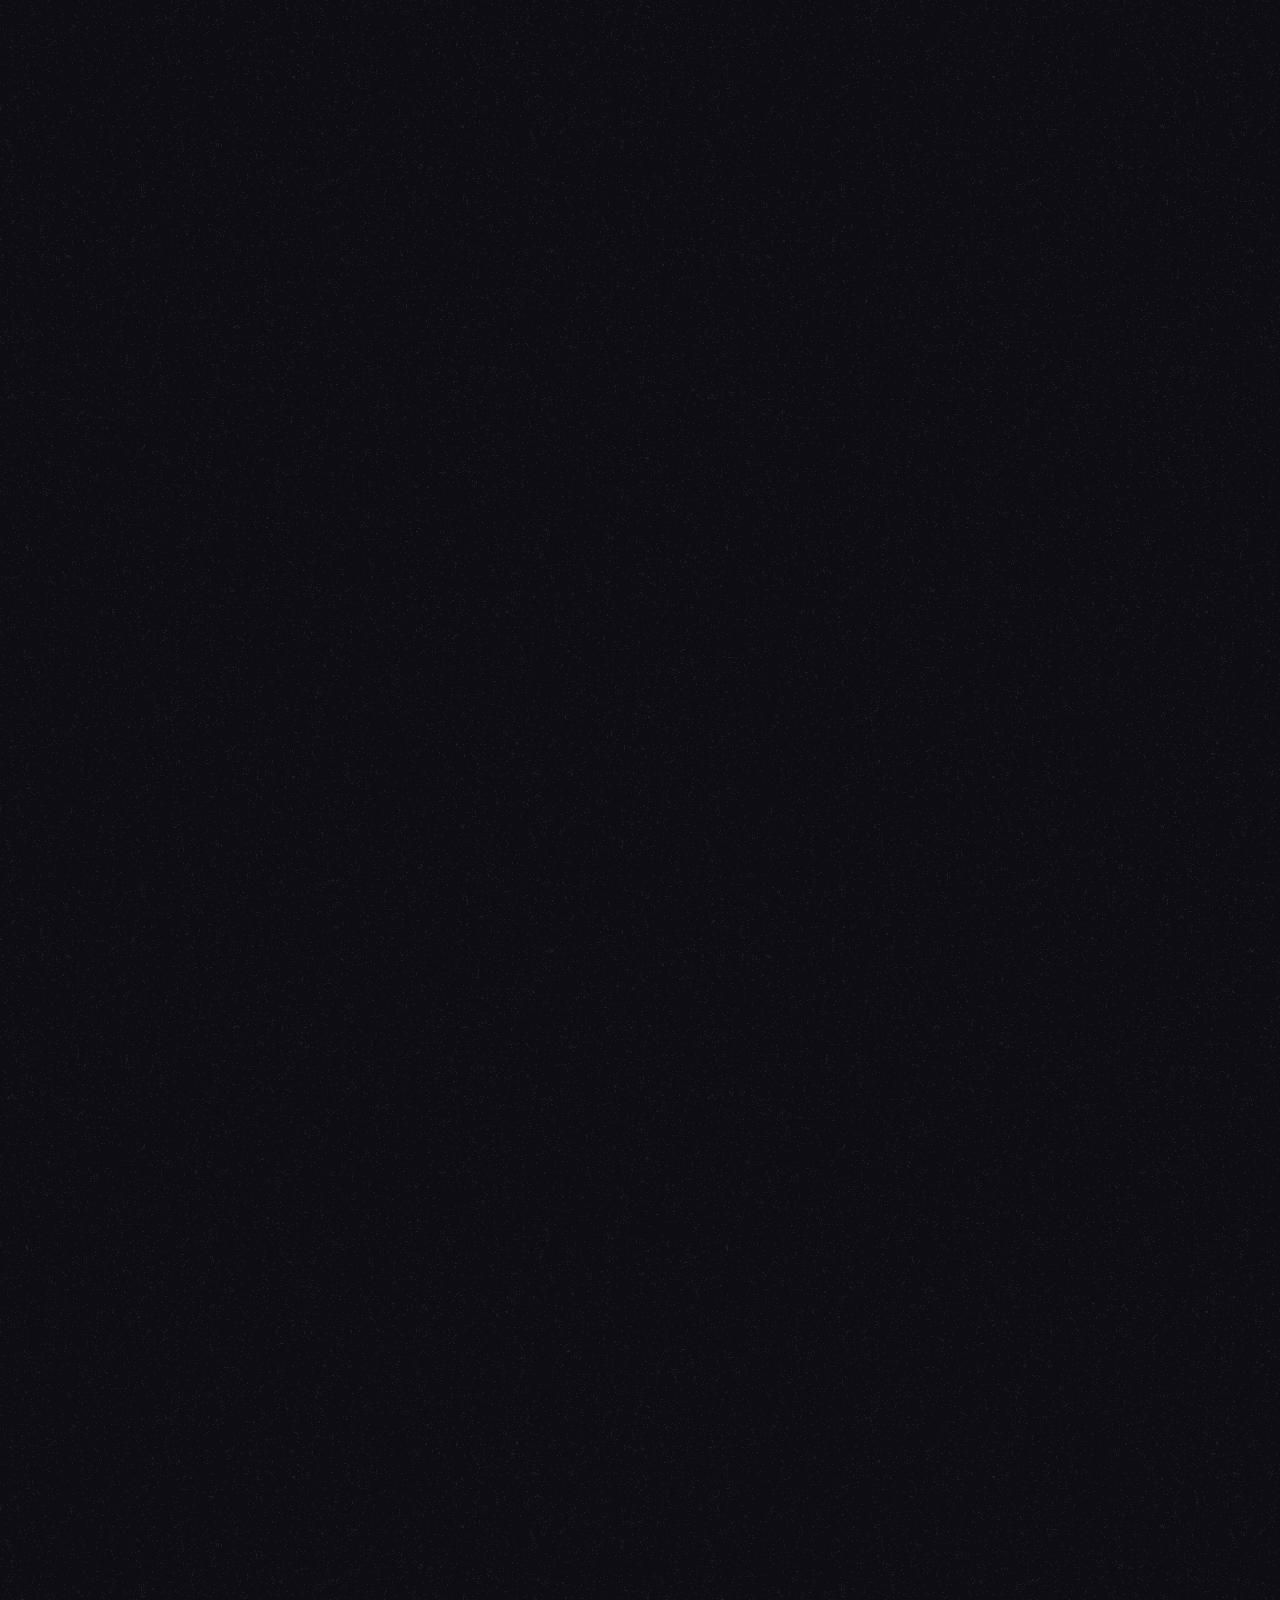
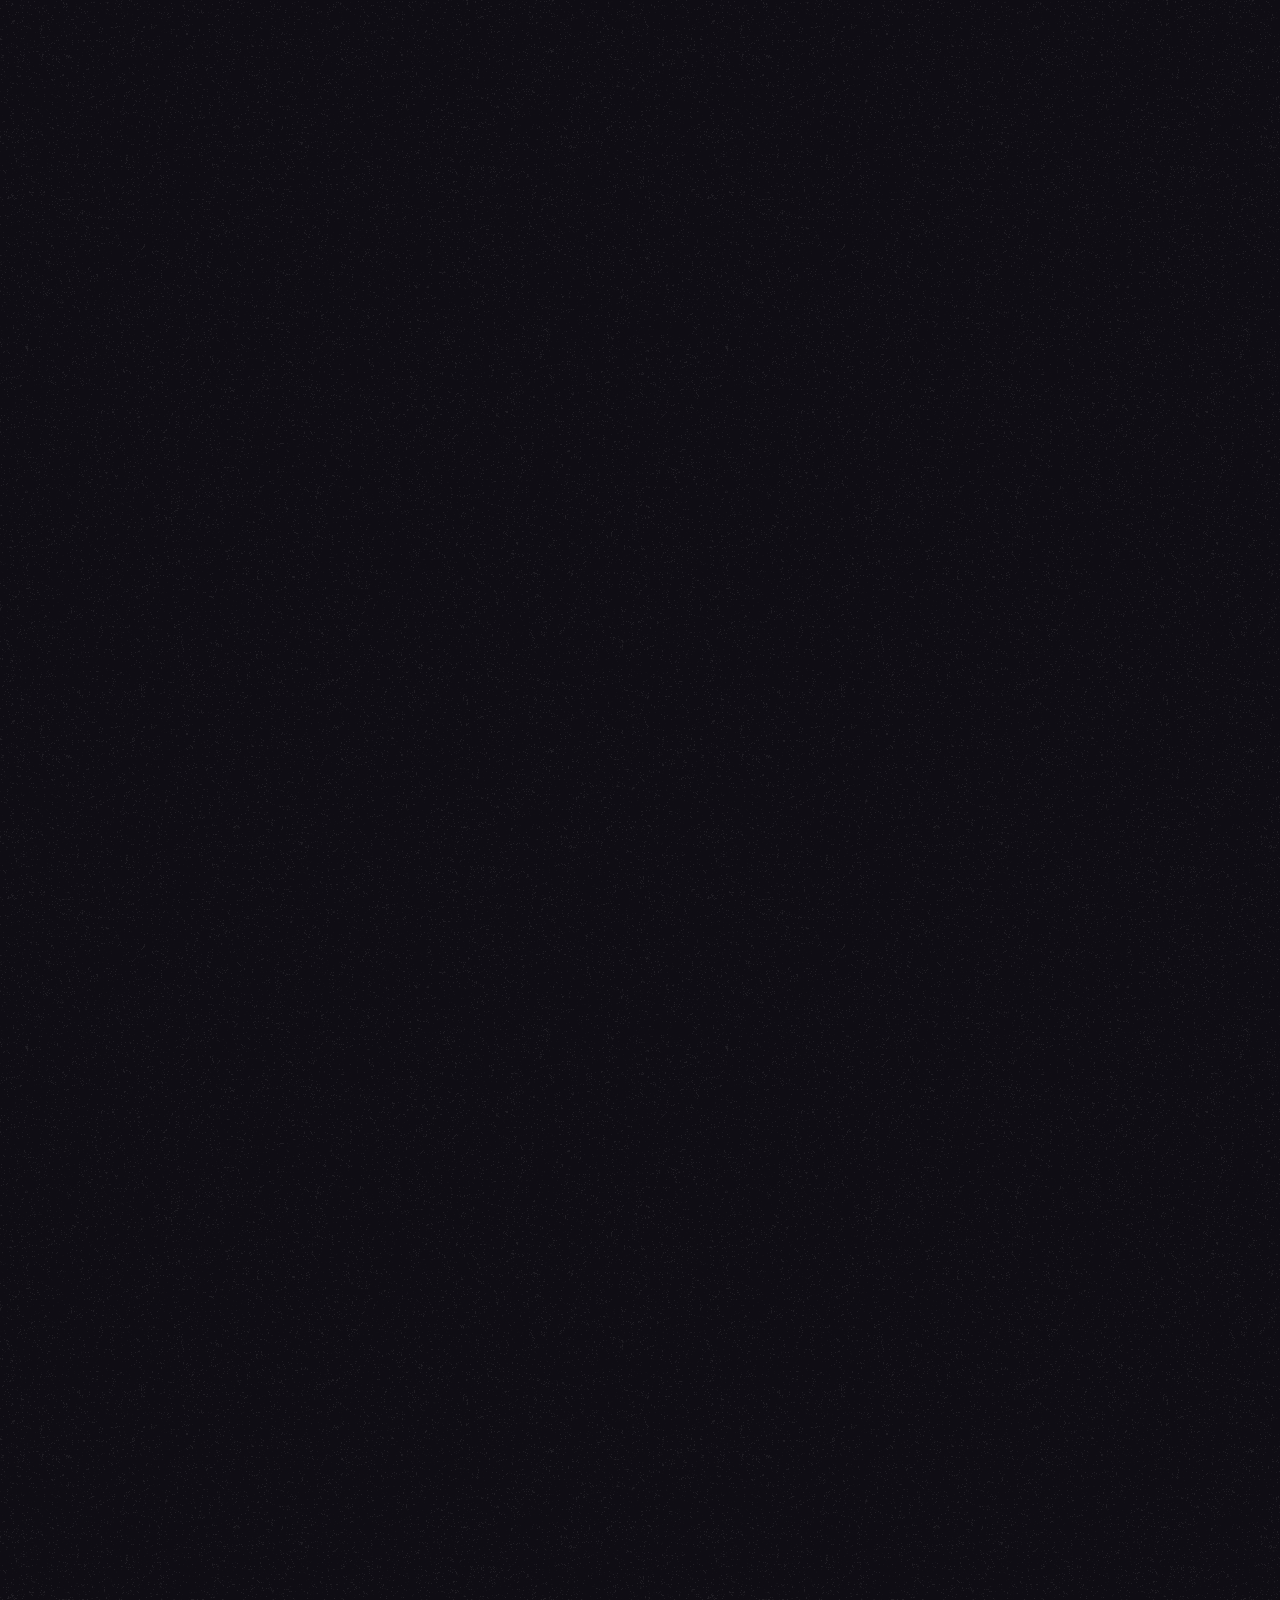
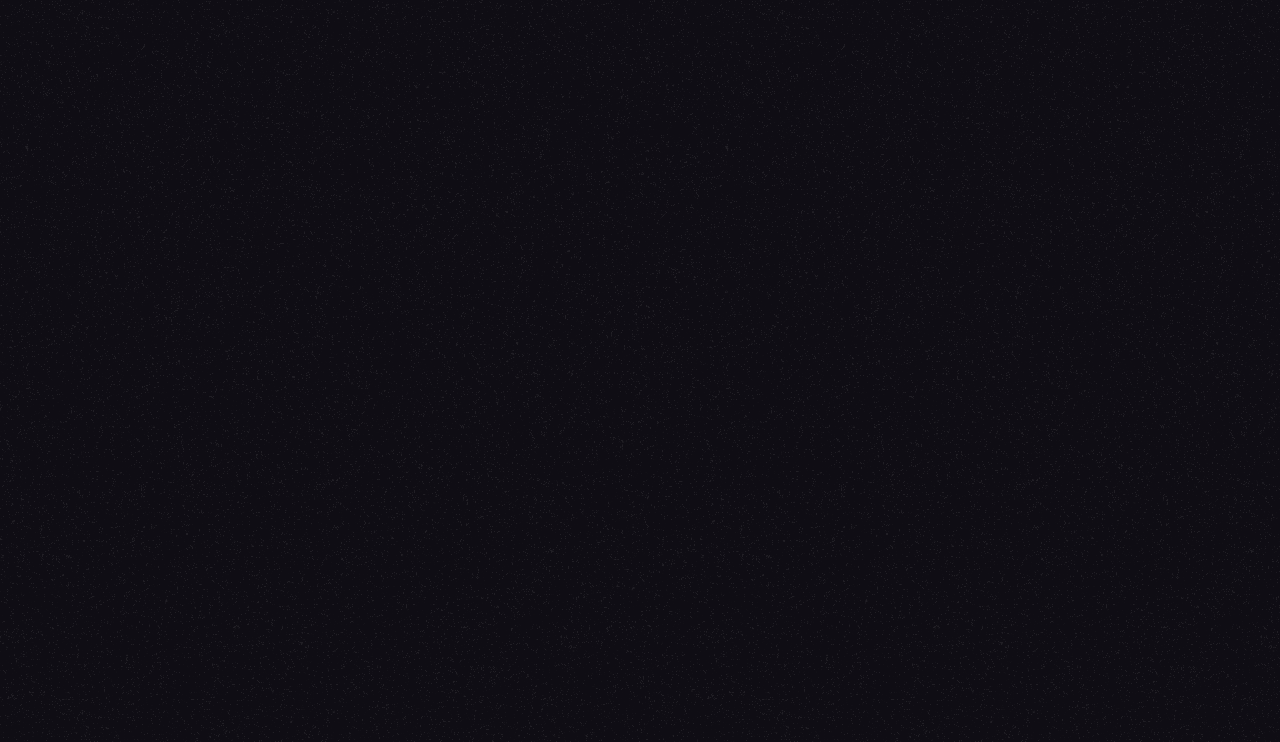
<file: index.html>
<!doctype html>
<html data-n-head-ssr>
  <head>
    <title>Home Page</title><meta data-n-head="ssr" charset="utf-8"><meta data-n-head="ssr" name="viewport" content="width=device-width,initial-scale=1"><meta data-n-head="ssr" data-hid="description" name="description" content="My Personal Website"><link data-n-head="ssr" href="https://mc.yandex.ru/metrika/tag.js" rel="preload" as="script"><link rel="preload" href="/_nuxt/7960838.js" as="script"><link rel="preload" href="/_nuxt/6bd7e72.js" as="script"><link rel="preload" href="/_nuxt/ad95072.js" as="script"><link rel="preload" href="/_nuxt/5fa0fa2.js" as="script"><link rel="preload" href="/_nuxt/1de0530.js" as="script"><link rel="preload" href="/_nuxt/655740c.js" as="script"><style data-vue-ssr-id="023c360b:0 b1f5444e:0 019e1cef:0 0ace817b:0 49682c66:0 29482415:0 bbc4484e:0 a80d2e26:0 4d5fbe4e:0 745b8bda:0 2122c0bb:0 595b70d6:0 d2896396:0 12f3370e:0 1bbbd779:0 a3dfe6d6:0 2b1a9c06:0 342af163:0 fdff7b8e:0 f73b4e8e:0 70fc6d96:0 606232c7:0 75615019:0 69a7cd2d:0 ca053492:0">@font-face{font-family:swiper-icons;src:url("data:application/font-woff;charset=utf-8;base64, [base64]//wADZ2x5ZgAAAywAAADMAAAD2MHtryVoZWFkAAABbAAAADAAAAA2E2+eoWhoZWEAAAGcAAAAHwAAACQC9gDzaG10eAAAAigAAAAZAAAArgJkABFsb2NhAAAC0AAAAFoAAABaFQAUGG1heHAAAAG8AAAAHwAAACAAcABAbmFtZQAAA/gAAAE5AAACXvFdBwlwb3N0AAAFNAAAAGIAAACE5s74hXjaY2BkYGAAYpf5Hu/j+W2+MnAzMYDAzaX6QjD6/4//Bxj5GA8AuRwMYGkAPywL13jaY2BkYGA88P8Agx4j+/8fQDYfA1AEBWgDAIB2BOoAeNpjYGRgYNBh4GdgYgABEMnIABJzYNADCQAACWgAsQB42mNgYfzCOIGBlYGB0YcxjYGBwR1Kf2WQZGhhYGBiYGVmgAFGBiQQkOaawtDAoMBQxXjg/wEGPcYDDA4wNUA2CCgwsAAAO4EL6gAAeNpj2M0gyAACqxgGNWBkZ2D4/wMA+xkDdgAAAHjaY2BgYGaAYBkGRgYQiAHyGMF8FgYHIM3DwMHABGQrMOgyWDLEM1T9/w8UBfEMgLzE////P/5//f/V/xv+r4eaAAeMbAxwIUYmIMHEgKYAYjUcsDAwsLKxc3BycfPw8jEQA/[base64]/uznmfPFBNODM2K7MTQ45YEAZqGP81AmGGcF3iPqOop0r1SPTaTbVkfUe4HXj97wYE+yNwWYxwWu4v1ugWHgo3S1XdZEVqWM7ET0cfnLGxWfkgR42o2PvWrDMBSFj/IHLaF0zKjRgdiVMwScNRAoWUoH78Y2icB/yIY09An6AH2Bdu/UB+yxopYshQiEvnvu0dURgDt8QeC8PDw7Fpji3fEA4z/PEJ6YOB5hKh4dj3EvXhxPqH/SKUY3rJ7srZ4FZnh1PMAtPhwP6fl2PMJMPDgeQ4rY8YT6Gzao0eAEA409DuggmTnFnOcSCiEiLMgxCiTI6Cq5DZUd3Qmp10vO0LaLTd2cjN4fOumlc7lUYbSQcZFkutRG7g6JKZKy0RmdLY680CDnEJ+UMkpFFe1RN7nxdVpXrC4aTtnaurOnYercZg2YVmLN/d/gczfEimrE/fs/bOuq29Zmn8tloORaXgZgGa78yO9/cnXm2BpaGvq25Dv9S4E9+5SIc9PqupJKhYFSSl47+Qcr1mYNAAAAeNptw0cKwkAAAMDZJA8Q7OUJvkLsPfZ6zFVERPy8qHh2YER+3i/BP83vIBLLySsoKimrqKqpa2hp6+jq6RsYGhmbmJqZSy0sraxtbO3sHRydnEMU4uR6yx7JJXveP7WrDycAAAAAAAH//wACeNpjYGRgYOABYhkgZgJCZgZNBkYGLQZtIJsFLMYAAAw3ALgAeNolizEKgDAQBCchRbC2sFER0YD6qVQiBCv/H9ezGI6Z5XBAw8CBK/m5iQQVauVbXLnOrMZv2oLdKFa8Pjuru2hJzGabmOSLzNMzvutpB3N42mNgZGBg4GKQYzBhYMxJLMlj4GBgAYow/P/PAJJhLM6sSoWKfWCAAwDAjgbRAAB42mNgYGBkAIIbCZo5IPrmUn0hGA0AO8EFTQAA") format("woff");font-weight:400;font-style:normal}:root{--swiper-theme-color:#007aff}.swiper-container{margin-left:auto;margin-right:auto;position:relative;overflow:hidden;list-style:none;padding:0;z-index:1}.swiper-container-vertical>.swiper-wrapper{flex-direction:column}.swiper-wrapper{position:relative;width:100%;height:100%;z-index:1;display:flex;transition-property:transform;box-sizing:content-box}.swiper-container-android .swiper-slide,.swiper-wrapper{transform:translateZ(0)}.swiper-container-multirow>.swiper-wrapper{flex-wrap:wrap}.swiper-container-multirow-column>.swiper-wrapper{flex-wrap:wrap;flex-direction:column}.swiper-container-free-mode>.swiper-wrapper{transition-timing-function:ease-out;margin:0 auto}.swiper-container-pointer-events{touch-action:pan-y}.swiper-container-pointer-events.swiper-container-vertical{touch-action:pan-x}.swiper-slide{flex-shrink:0;width:100%;height:100%;position:relative;transition-property:transform}.swiper-slide-invisible-blank{visibility:hidden}.swiper-container-autoheight,.swiper-container-autoheight .swiper-slide{height:auto}.swiper-container-autoheight .swiper-wrapper{align-items:flex-start;transition-property:transform,height}.swiper-container-3d{perspective:1200px}.swiper-container-3d .swiper-cube-shadow,.swiper-container-3d .swiper-slide,.swiper-container-3d .swiper-slide-shadow-bottom,.swiper-container-3d .swiper-slide-shadow-left,.swiper-container-3d .swiper-slide-shadow-right,.swiper-container-3d .swiper-slide-shadow-top,.swiper-container-3d .swiper-wrapper{transform-style:preserve-3d}.swiper-container-3d .swiper-slide-shadow-bottom,.swiper-container-3d .swiper-slide-shadow-left,.swiper-container-3d .swiper-slide-shadow-right,.swiper-container-3d .swiper-slide-shadow-top{position:absolute;left:0;top:0;width:100%;height:100%;pointer-events:none;z-index:10}.swiper-container-3d .swiper-slide-shadow-left{background-image:linear-gradient(270deg,rgba(0,0,0,.5),transparent)}.swiper-container-3d .swiper-slide-shadow-right{background-image:linear-gradient(90deg,rgba(0,0,0,.5),transparent)}.swiper-container-3d .swiper-slide-shadow-top{background-image:linear-gradient(0deg,rgba(0,0,0,.5),transparent)}.swiper-container-3d .swiper-slide-shadow-bottom{background-image:linear-gradient(180deg,rgba(0,0,0,.5),transparent)}.swiper-container-css-mode>.swiper-wrapper{overflow:auto;scrollbar-width:none;-ms-overflow-style:none}.swiper-container-css-mode>.swiper-wrapper::-webkit-scrollbar{display:none}.swiper-container-css-mode>.swiper-wrapper>.swiper-slide{scroll-snap-align:start start}.swiper-container-horizontal.swiper-container-css-mode>.swiper-wrapper{-ms-scroll-snap-type:x mandatory;scroll-snap-type:x mandatory}.swiper-container-vertical.swiper-container-css-mode>.swiper-wrapper{-ms-scroll-snap-type:y mandatory;scroll-snap-type:y mandatory}@font-face{font-family:Raleway;font-weight:300;font-style:normal;src:local("Raleway"),url(/fonts/Raleway-Light.woff2) format("woff2"),url(/fonts/Raleway-Light.woff) format("woff"),url(/fonts/Raleway-Light.ttf) format("ttf"),url(/fonts/Raleway-Light.eot) format("eot")}@font-face{font-family:Raleway;font-weight:300;font-style:italic;src:local("Raleway"),url(/fonts/Raleway-LightItalic.woff2) format("woff2"),url(/fonts/Raleway-LightItalic.woff) format("woff"),url(/fonts/Raleway-LightItalic.ttf) format("ttf"),url(/fonts/Raleway-LightItalic.eot) format("eot")}@font-face{font-family:Raleway;font-weight:400;font-style:normal;src:local("Raleway"),url(/fonts/Raleway-Regular.woff2) format("woff2"),url(/fonts/Raleway-Regular.woff) format("woff"),url(/fonts/Raleway-Regular.ttf) format("ttf"),url(/fonts/Raleway-Regular.eot) format("eot")}@font-face{font-family:Raleway;font-weight:400;font-style:italic;src:local("Raleway"),url(/fonts/Raleway-Italic.woff2) format("woff2"),url(/fonts/Raleway-Italic.woff) format("woff"),url(/fonts/Raleway-Italic.ttf) format("ttf"),url(/fonts/Raleway-Italic.eot) format("eot")}@font-face{font-family:Raleway;font-weight:500;font-style:normal;src:local("Raleway"),url(/fonts/Raleway-Medium.woff2) format("woff2"),url(/fonts/Raleway-Medium.woff) format("woff"),url(/fonts/Raleway-Medium.ttf) format("ttf"),url(/fonts/Raleway-Medium.eot) format("eot")}@font-face{font-family:Raleway;font-weight:500;font-style:italic;src:local("Raleway"),url(/fonts/Raleway-MediumItalic.woff2) format("woff2"),url(/fonts/Raleway-MediumItalic.woff) format("woff"),url(/fonts/Raleway-MediumItalic.ttf) format("ttf"),url(/fonts/Raleway-MediumItalic.eot) format("eot")}@font-face{font-family:Raleway;font-weight:700;font-style:normal;src:local("Raleway"),url(/fonts/Raleway-Bold.woff2) format("woff2"),url(/fonts/Raleway-Bold.woff) format("woff"),url(/fonts/Raleway-Bold.ttf) format("ttf"),url(/fonts/Raleway-Bold.eot) format("eot")}:root{--color:#100e15;--color-green:#43a047;--color-yellow:#ffb300;--color-purple:#ab47bc;--color-blue:#1e88e5;--color-pink:#ec407a;--color-primary:var(--color-green);--color-primary-secondary:var(--color-purple);--color-border:#bdbdbd;--bg:#f3f5f4}.dark-mode{--color:#fff;--color-green:#66bb6a;--color-yellow:#ffa726;--color-purple:#ab47bc;--color-blue:#42a5f5;--color-pink:#ec407a;--bg:#100e15;--color-border:#757575}.link{position:relative;color:#43a047;color:var(--color-primary);cursor:pointer;transition:opacity .3s}.link:hover{opacity:.8}.content-area h1:not([class]){font-size:2em;line-height:1;font-weight:500;margin:.5em 0}.content-area h2:not([class]){font-size:1.5em;line-height:1.125;font-weight:500;margin:.5em 0}.content-area h3:not([class]){font-size:1.25em;line-height:1.25;font-weight:500;margin:.5em 0}.content-area h4:not([class]){font-size:1em;line-height:1.5;font-weight:500;margin:.5em 0}.content-area h5:not([class]){font-size:.875em;line-height:1.5;font-weight:500;margin:.5em 0}.content-area h6:not([class]){font-size:.75em;line-height:1.5;font-weight:500;margin:.5em 0}.content-area p:not([class]){font-size:1em;line-height:1.5;margin:1em 0}.content-area small:not([class]){font-size:.875em}.content-area hr:not([class]){margin:1em 0;height:1px;border:none;background-color:#43a047;background-color:var(--color-primary)}.content-area b:not([class]),.content-area u:not([class]){font-size:1em}.content-area s:not([class]){font-size:0 0 1em}.content-area ol:not([class]){list-style:none;margin:.5em 0;counter-reset:ol-counter}.content-area ol:not([class])>li:not([class]){counter-increment:ol-counter;position:relative}.content-area ol:not([class])>li:not([class]):before{content:counter(ol-counter) ".";position:absolute;display:inline-block;top:-.0625em;right:100%;margin:0 8px 0 0;font-weight:700;white-space:nowrap;opacity:.6}.content-area ul:not([class]){list-style:none;margin:.5em 0}.content-area ul:not([class])>li:not([class]){position:relative}.content-area ul:not([class])>li:not([class]):before{position:absolute;display:inline-block;content:"";height:.5em;width:.5em;top:.5em;right:100%;margin:0 12px 0 0;background-color:currentColor;opacity:.5}.content-area a:not([class]){color:#43a047;color:var(--color-primary);cursor:pointer;text-decoration:none}.content-area a:not([class]):hover{text-decoration:underline}.content-area pre:not([class]){margin:.75em 0;padding:10px 16px;border:1px solid #bdbdbd;border:1px solid var(--color-border);overflow-x:auto;background-color:#f3f5f4;background-color:var(--bg)}.content-area pre:not([class]):focus,.content-area pre:not([class]):hover{width:-webkit-min-content;width:-moz-min-content;width:min-content}.content-area code:not([class]){display:inline;white-space:pre-wrap;padding:0 .3em;background-color:#f3f5f4;background-color:var(--bg)}html{height:100%;font-size:1em}body,html{margin:0;padding:0}body{position:relative;min-height:100%;font-size:1rem;line-height:1.5;word-wrap:break-word;font-family:Raleway,sans-serif;letter-spacing:.03em;color:#100e15;color:var(--color);background-color:#f3f5f4;background-color:var(--bg)}.dark-mode body{font-weight:300}body #__layout,body #__nuxt{display:contents}body:before{content:"";position:absolute;top:0;left:0;right:0;bottom:0;pointer-events:none;opacity:.07;background-image:url(/_nuxt/ff30c7b9c0e9a25816d852ca529c5a7f.svg)}body.hide-scroll{height:100%;overflow-y:hidden}body *,body :after,body :before{box-sizing:border-box}@media only screen and (min-width:1281px){::-webkit-scrollbar{width:8px;height:8px}::-webkit-scrollbar-track{background-color:#f3f5f4;background-color:var(--bg)}::-webkit-scrollbar-thumb{position:relative;border-radius:4px;background-color:#100e15;background-color:var(--color);-webkit-transition:background-color .3s;transition:background-color .3s}}.nuxt-progress{position:fixed;top:0;left:0;right:0;height:2px;width:0;opacity:1;transition:width .1s,opacity .4s;background-color:#0c64c1;z-index:999999}.nuxt-progress.nuxt-progress-notransition{transition:none}.nuxt-progress-failed{background-color:red}.main-page__hero-section,.main-page__section:not(:last-of-type){margin:0 0 200px}@media only screen and (max-width:1024px){.main-page__hero-section,.main-page__section:not(:last-of-type){margin:0 0 150px}}@media only screen and (max-width:640px){.main-page__hero-section,.main-page__section:not(:last-of-type){margin:0 0 100px}}.page{opacity:1;transition:opacity .5s;padding:160px 0 0}.page--is-loading{opacity:0}.hide-scroll .page,.page.hide-scroll{overflow:hidden}@media only screen and (max-width:1280px){.page{padding:140px 0 0}}@media only screen and (max-width:1024px){.page{padding:120px 0 0}}@media only screen and (max-width:640px){.page{padding:100px 0 0}}.page:after,.page:before{content:" ";display:table;clear:both}.page__background{bottom:0}.page__background,.page__header{position:fixed;left:0;top:0;right:0}.page__header{z-index:4;transform:translateZ(0);transition:background-color .3s,box-shadow .3s,transform .5s}.page--is-scrolled .page__header{background-color:var(--bg);box-shadow:0 0 8px rgba(0,0,0,.1),0 0 16px rgba(0,0,0,.1),0 0 32px rgba(0,0,0,.1)}@media only screen and (min-width:1025px){.page--is-scrolled .page__header{transform:translate3d(0,-40px,0)}}.page__main{z-index:1}.page__main-inner{display:flex;align-items:flex-start}.page__aside-left{flex:none;width:430px;padding:0 40px 0 0;position:-webkit-sticky;position:sticky;top:140px}@media only screen and (max-width:1600px){.page__aside-left{width:320px}}@media only screen and (max-width:1400px){.page__aside-left{width:auto;position:relative;top:0;padding:0;display:none}}.page__content{flex:auto;min-width:0}.page__footer{position:relative;z-index:2}.page__menu-mobile{position:relative;z-index:3}.background-animation{overflow:hidden}@-webkit-keyframes animStar{0%{transform:translateY(0)}to{transform:translateY(-200vh)}}@keyframes animStar{0%{transform:translateY(0)}to{transform:translateY(-200vh)}}.light-mode .background-animation{opacity:.5}.background-animation__layout-1{width:1px;height:1px;background:0 0;box-shadow:190vh 41vh currentColor,50vh 51vh currentColor,206vh 44vh currentColor,12vh 87vh currentColor,4vh 158vh currentColor,1vh 150vh currentColor,236vh 106vh currentColor,72vh 118vh currentColor,16vh 198vh currentColor,176vh 91vh currentColor,198vh 170vh currentColor,1vh 122vh currentColor,185vh 190vh currentColor,17vh 59vh currentColor,250vh 24vh currentColor,13vh 103vh currentColor,6vh 24vh currentColor,107vh 151vh currentColor,157vh 82vh currentColor,140vh 183vh currentColor,179vh 100vh currentColor,204vh 171vh currentColor,202vh 192vh currentColor,29vh 41vh currentColor,208vh 161vh currentColor,179vh 151vh currentColor,157vh 178vh currentColor,233vh 103vh currentColor,181vh 17vh currentColor,128vh 73vh currentColor,110vh 40vh currentColor,224vh 69vh currentColor,60vh 138vh currentColor,27vh 55vh currentColor,171vh 176vh currentColor,45vh 184vh currentColor,212vh 147vh currentColor,80vh 199vh currentColor,170vh 63vh currentColor,249vh 26vh currentColor,81vh 43vh currentColor,161vh 8vh currentColor,26vh 200vh currentColor,90vh 171vh currentColor,81vh 176vh currentColor,35vh 9vh currentColor,104vh 24vh currentColor,97vh 127vh currentColor,80vh 179vh currentColor,89vh 102vh currentColor,201vh 192vh currentColor,68vh 23vh currentColor,42vh 188vh currentColor,236vh 59vh currentColor,160vh 82vh currentColor,125vh 182vh currentColor,94vh 134vh currentColor,58vh 77vh currentColor,182vh 64vh currentColor,97vh 32vh currentColor,136vh 102vh currentColor,202vh 12vh currentColor,79vh 170vh currentColor,141vh 93vh currentColor,102vh 37vh currentColor,97vh 160vh currentColor,51vh 173vh currentColor,169vh 58vh currentColor,142vh 189vh currentColor,211vh 62vh currentColor,191vh 45vh currentColor,3vh 195vh currentColor,10vh 90vh currentColor,238vh 112vh currentColor,239vh 35vh currentColor,81vh 143vh currentColor,211vh 178vh currentColor,185vh 167vh currentColor,49vh 160vh currentColor,170vh 50vh currentColor,183vh 28vh currentColor,94vh 163vh currentColor,195vh 53vh currentColor,92vh 98vh currentColor,192vh 62vh currentColor,34vh 171vh currentColor,9vh 5vh currentColor,134vh 36vh currentColor,35vh 26vh currentColor,132vh 48vh currentColor,36vh 188vh currentColor,176vh 115vh currentColor,199vh 58vh currentColor,156vh 15vh currentColor,208vh 47vh currentColor,239vh 200vh currentColor,60vh 136vh currentColor,165vh 169vh currentColor,172vh 187vh currentColor,228vh 87vh currentColor,31vh 123vh currentColor,121vh 46vh currentColor,19vh 133vh currentColor,99vh 126vh currentColor,162vh 176vh currentColor,239vh 169vh currentColor,9vh 9vh currentColor,235vh 28vh currentColor,97vh 109vh currentColor,103vh 32vh currentColor,242vh 60vh currentColor,95vh 72vh currentColor,79vh 187vh currentColor,154vh 62vh currentColor,174vh 183vh currentColor,108vh 114vh currentColor,21vh 183vh currentColor,232vh 136vh currentColor,60vh 134vh currentColor,120vh 152vh currentColor,4vh 40vh currentColor,80vh 196vh currentColor,5vh 63vh currentColor,73vh 7vh currentColor,7vh 55vh currentColor,170vh 187vh currentColor,171vh 157vh currentColor,125vh 181vh currentColor,8vh 88vh currentColor,124vh 139vh currentColor,64vh 1vh currentColor,115vh 169vh currentColor,143vh 192vh currentColor,239vh 110vh currentColor,6vh 100vh currentColor,21vh 99vh currentColor,174vh 161vh currentColor,143vh 189vh currentColor,185vh 155vh currentColor,43vh 6vh currentColor,60vh 114vh currentColor,13vh 113vh currentColor,164vh 52vh currentColor,190vh 54vh currentColor,147vh 103vh currentColor,133vh 26vh currentColor,96vh 58vh currentColor,138vh 4vh currentColor,30vh 118vh currentColor,182vh 24vh currentColor,151vh 149vh currentColor,69vh 44vh currentColor,165vh 124vh currentColor,172vh 10vh currentColor,8vh 170vh currentColor,102vh 28vh currentColor,30vh 155vh currentColor,83vh 63vh currentColor,145vh 19vh currentColor,190vh 169vh currentColor,85vh 77vh currentColor,144vh 67vh currentColor,74vh 68vh currentColor,57vh 37vh currentColor,63vh 122vh currentColor,64vh 106vh currentColor,213vh 94vh currentColor,64vh 140vh currentColor,215vh 165vh currentColor,135vh 60vh currentColor,43vh 81vh currentColor,85vh 34vh currentColor,3vh 107vh currentColor,54vh 21vh currentColor,72vh 78vh currentColor,19vh 9vh currentColor,139vh 195vh currentColor,190vh 164vh currentColor,161vh 122vh currentColor,55vh 116vh currentColor,31vh 12vh currentColor,190vh 105vh currentColor,2vh 192vh currentColor,79vh 160vh currentColor,172vh 55vh currentColor,240vh 30vh currentColor,162vh 197vh currentColor,241vh 199vh currentColor,240vh 35vh currentColor,3vh 193vh currentColor,122vh 177vh currentColor,71vh 191vh currentColor,161vh 88vh currentColor,117vh 29vh currentColor,129vh 148vh currentColor,72vh 54vh currentColor,10vh 15vh currentColor,42vh 24vh currentColor,106vh 2vh currentColor,179vh 139vh currentColor,128vh 200vh currentColor,190vh 44vh currentColor,32vh 53vh currentColor,88vh 150vh currentColor,133vh 193vh currentColor,198vh 56vh currentColor,87vh 18vh currentColor,217vh 55vh currentColor,48vh 189vh currentColor,165vh 46vh currentColor,88vh 50vh currentColor,4vh 122vh currentColor,130vh 32vh currentColor,109vh 151vh currentColor,13vh 188vh currentColor,222vh 200vh currentColor,78vh 120vh currentColor,158vh 155vh currentColor,96vh 16vh currentColor,233vh 199vh currentColor,124vh 89vh currentColor,224vh 106vh currentColor,132vh 54vh currentColor,208vh 2vh currentColor,245vh 58vh currentColor,185vh 56vh currentColor,246vh 176vh currentColor,138vh 163vh currentColor,106vh 160vh currentColor,230vh 179vh currentColor,10vh 129vh currentColor,194vh 24vh currentColor,28vh 71vh currentColor,189vh 122vh currentColor,31vh 170vh currentColor,206vh 177vh currentColor,47vh 146vh currentColor,215vh 6vh currentColor,26vh 66vh currentColor,87vh 199vh currentColor,14vh 95vh currentColor,59vh 196vh currentColor,245vh 9vh currentColor,46vh 45vh currentColor,173vh 115vh currentColor,49vh 138vh currentColor,240vh 41vh currentColor,47vh 117vh currentColor,126vh 55vh currentColor,189vh 162vh currentColor,198vh 104vh currentColor,239vh 90vh currentColor,42vh 189vh currentColor,225vh 94vh currentColor,202vh 60vh currentColor,229vh 78vh currentColor,191vh 117vh currentColor,185vh 76vh currentColor,100vh 172vh currentColor,217vh 17vh currentColor,197vh 1vh currentColor,216vh 183vh currentColor,31vh 133vh currentColor,221vh 42vh currentColor,205vh 106vh currentColor,87vh 1vh currentColor,211vh 183vh currentColor,9vh 5vh currentColor,206vh 95vh currentColor,21vh 10vh currentColor,107vh 72vh currentColor,68vh 142vh currentColor,213vh 38vh currentColor,3vh 55vh currentColor,38vh 111vh currentColor,208vh 149vh currentColor,232vh 61vh currentColor,117vh 186vh currentColor,53vh 34vh currentColor,7vh 58vh currentColor,134vh 160vh currentColor,213vh 31vh currentColor,216vh 49vh currentColor,119vh 124vh currentColor,144vh 140vh currentColor,122vh 105vh currentColor,20vh 132vh currentColor,94vh 107vh currentColor,203vh 140vh currentColor,71vh 5vh currentColor,211vh 94vh currentColor,47vh 62vh currentColor,92vh 132vh currentColor,239vh 41vh currentColor,107vh 66vh currentColor,79vh 34vh currentColor,215vh 34vh currentColor,216vh 113vh currentColor,248vh 82vh currentColor,126vh 21vh currentColor,75vh 39vh currentColor,79vh 17vh currentColor,150vh 170vh currentColor,246vh 178vh currentColor,192vh 5vh currentColor,79vh 150vh currentColor,50vh 158vh currentColor,70vh 115vh currentColor,247vh 98vh currentColor,136vh 200vh currentColor,100vh 61vh currentColor,29vh 30vh currentColor,220vh 9vh currentColor,40vh 160vh currentColor,155vh 37vh currentColor,162vh 170vh currentColor,221vh 45vh currentColor,159vh 26vh currentColor,27vh 188vh currentColor,185vh 19vh currentColor,169vh 126vh currentColor,17vh 114vh currentColor,94vh 134vh currentColor,130vh 60vh currentColor,50vh 55vh currentColor,106vh 170vh currentColor,182vh 176vh currentColor,174vh 120vh currentColor,65vh 67vh currentColor,182vh 12vh currentColor,186vh 70vh currentColor,90vh 36vh currentColor,204vh 16vh currentColor,188vh 36vh currentColor,47vh 67vh currentColor,56vh 65vh currentColor,34vh 166vh currentColor,163vh 193vh currentColor,41vh 33vh currentColor,174vh 156vh currentColor,5vh 120vh currentColor,85vh 173vh currentColor,174vh 1vh currentColor,202vh 38vh currentColor,183vh 97vh currentColor,136vh 81vh currentColor,130vh 21vh currentColor,49vh 161vh currentColor,235vh 156vh currentColor,90vh 17vh currentColor,243vh 23vh currentColor,208vh 107vh currentColor,223vh 139vh currentColor,8vh 111vh currentColor,226vh 53vh currentColor,119vh 179vh currentColor,129vh 68vh currentColor,86vh 104vh currentColor,190vh 44vh currentColor,82vh 119vh currentColor,48vh 161vh currentColor,200vh 67vh currentColor,91vh 31vh currentColor,202vh 30vh currentColor,56vh 176vh currentColor,207vh 152vh currentColor,114vh 72vh currentColor,118vh 53vh currentColor,10vh 49vh currentColor,119vh 135vh currentColor,48vh 157vh currentColor,104vh 17vh currentColor,220vh 187vh currentColor,134vh 97vh currentColor,73vh 16vh currentColor,137vh 190vh currentColor,110vh 77vh currentColor,20vh 80vh currentColor,229vh 18vh currentColor,224vh 101vh currentColor,220vh 113vh currentColor,181vh 146vh currentColor,67vh 74vh currentColor,199vh 7vh currentColor,246vh 37vh currentColor,184vh 117vh currentColor,124vh 153vh currentColor,108vh 100vh currentColor,81vh 7vh currentColor,13vh 155vh currentColor,226vh 138vh currentColor,197vh 150vh currentColor,22vh 162vh currentColor,129vh 118vh currentColor,112vh 174vh currentColor,173vh 143vh currentColor,189vh 56vh currentColor,110vh 119vh currentColor,226vh 74vh currentColor,38vh 91vh currentColor,107vh 74vh currentColor,240vh 188vh currentColor,145vh 38vh currentColor,201vh 148vh currentColor,71vh 178vh currentColor,77vh 15vh currentColor,174vh 140vh currentColor,76vh 72vh currentColor,78vh 131vh currentColor,229vh 176vh currentColor,245vh 172vh currentColor,226vh 85vh currentColor,4vh 5vh currentColor,57vh 12vh currentColor,170vh 71vh currentColor,215vh 159vh currentColor,88vh 38vh currentColor,160vh 44vh currentColor,133vh 136vh currentColor,143vh 189vh currentColor,91vh 196vh currentColor,5vh 15vh currentColor,185vh 176vh currentColor,145vh 16vh currentColor,200vh 173vh currentColor,240vh 112vh currentColor,101vh 183vh currentColor,68vh 13vh currentColor,154vh 37vh currentColor,4vh 18vh currentColor,94vh 40vh currentColor,238vh 4vh currentColor,63vh 122vh currentColor,145vh 99vh currentColor,205vh 54vh currentColor,11vh 124vh currentColor,236vh 33vh currentColor,2vh 5vh currentColor,146vh 60vh currentColor,152vh 10vh currentColor,138vh 103vh currentColor,35vh 191vh currentColor,11vh 3vh currentColor,69vh 169vh currentColor,147vh 143vh currentColor,208vh 140vh currentColor,207vh 25vh currentColor,21vh 158vh currentColor,164vh 141vh currentColor,162vh 7vh currentColor,55vh 62vh currentColor,59vh 48vh currentColor,156vh 29vh currentColor,53vh 29vh currentColor,220vh 132vh currentColor,237vh 65vh currentColor,57vh 130vh currentColor,79vh 141vh currentColor,166vh 63vh currentColor,61vh 43vh currentColor,133vh 28vh currentColor,104vh 9vh currentColor,8vh 30vh currentColor,225vh 197vh currentColor,34vh 183vh currentColor,180vh 41vh currentColor,243vh 70vh currentColor,6vh 79vh currentColor,60vh 107vh currentColor,226vh 168vh currentColor,97vh 113vh currentColor,238vh 99vh currentColor,140vh 118vh currentColor,212vh 67vh currentColor,83vh 160vh currentColor,86vh 173vh currentColor,42vh 10vh currentColor,205vh 33vh currentColor,97vh 18vh currentColor,238vh 65vh currentColor,100vh 136vh currentColor,53vh 196vh currentColor,160vh 50vh currentColor,240vh 4vh currentColor,62vh 101vh currentColor,228vh 200vh currentColor,133vh 152vh currentColor,77vh 117vh currentColor,173vh 35vh currentColor,87vh 24vh currentColor,134vh 4vh currentColor,122vh 151vh currentColor,188vh 115vh currentColor,159vh 45vh currentColor,72vh 200vh currentColor,108vh 62vh currentColor,42vh 194vh currentColor,186vh 29vh currentColor,219vh 45vh currentColor,51vh 76vh currentColor;-webkit-animation:animStar 300s linear infinite;animation:animStar 300s linear infinite}.background-animation__layout-1:after{content:" ";position:absolute;top:100vh;width:1px;height:1px;background:0 0;box-shadow:228vh 91vh currentColor,7vh 50vh currentColor,21vh 187vh currentColor,81vh 83vh currentColor,72vh 65vh currentColor,230vh 132vh currentColor,43vh 43vh currentColor,124vh 42vh currentColor,142vh 99vh currentColor,75vh 75vh currentColor,15vh 39vh currentColor,37vh 151vh currentColor,209vh 93vh currentColor,227vh 148vh currentColor,191vh 149vh currentColor,50vh 164vh currentColor,184vh 191vh currentColor,32vh 75vh currentColor,167vh 167vh currentColor,230vh 52vh currentColor,39vh 84vh currentColor,165vh 14vh currentColor,18vh 61vh currentColor,190vh 68vh currentColor,6vh 61vh currentColor,197vh 128vh currentColor,127vh 135vh currentColor,69vh 45vh currentColor,48vh 17vh currentColor,167vh 29vh currentColor,98vh 101vh currentColor,2vh 63vh currentColor,82vh 158vh currentColor,28vh 193vh currentColor,217vh 83vh currentColor,215vh 72vh currentColor,121vh 66vh currentColor,154vh 159vh currentColor,147vh 69vh currentColor,209vh 6vh currentColor,186vh 1vh currentColor,227vh 127vh currentColor,20vh 176vh currentColor,44vh 15vh currentColor,157vh 97vh currentColor,248vh 97vh currentColor,154vh 146vh currentColor,130vh 65vh currentColor,133vh 21vh currentColor,106vh 107vh currentColor,26vh 185vh currentColor,73vh 46vh currentColor,120vh 63vh currentColor,190vh 183vh currentColor,219vh 112vh currentColor,73vh 87vh currentColor,241vh 49vh currentColor,153vh 78vh currentColor,189vh 118vh currentColor,4vh 88vh currentColor,132vh 61vh currentColor,230vh 119vh currentColor,40vh 28vh currentColor,158vh 71vh currentColor,161vh 123vh currentColor,167vh 2vh currentColor,180vh 147vh currentColor,242vh 196vh currentColor,159vh 21vh currentColor,17vh 33vh currentColor,102vh 27vh currentColor,63vh 97vh currentColor,23vh 54vh currentColor,195vh 145vh currentColor,154vh 102vh currentColor,191vh 115vh currentColor,23vh 52vh currentColor,234vh 184vh currentColor,15vh 111vh currentColor,210vh 31vh currentColor,231vh 190vh currentColor,248vh 144vh currentColor,147vh 55vh currentColor,4vh 16vh currentColor,240vh 83vh currentColor,117vh 52vh currentColor,228vh 188vh currentColor,115vh 108vh currentColor,206vh 108vh currentColor,88vh 57vh currentColor,74vh 46vh currentColor,141vh 195vh currentColor,31vh 53vh currentColor,233vh 3vh currentColor,203vh 104vh currentColor,107vh 200vh currentColor,198vh 106vh currentColor,63vh 66vh currentColor,192vh 127vh currentColor,151vh 61vh currentColor,162vh 172vh currentColor,43vh 63vh currentColor,51vh 129vh currentColor,207vh 35vh currentColor,212vh 167vh currentColor,31vh 28vh currentColor,80vh 156vh currentColor,75vh 44vh currentColor,222vh 140vh currentColor,52vh 62vh currentColor,37vh 129vh currentColor,171vh 115vh currentColor,15vh 81vh currentColor,181vh 62vh currentColor,67vh 117vh currentColor,169vh 7vh currentColor,233vh 29vh currentColor,210vh 100vh currentColor,72vh 28vh currentColor,108vh 124vh currentColor,23vh 111vh currentColor,186vh 117vh currentColor,92vh 90vh currentColor,57vh 28vh currentColor,113vh 36vh currentColor,206vh 65vh currentColor,107vh 176vh currentColor,149vh 120vh currentColor,55vh 11vh currentColor,233vh 46vh currentColor,18vh 50vh currentColor,209vh 200vh currentColor,69vh 145vh currentColor,231vh 176vh currentColor,170vh 66vh currentColor,233vh 16vh currentColor,84vh 144vh currentColor,110vh 33vh currentColor,118vh 74vh currentColor,202vh 12vh currentColor,151vh 134vh currentColor,206vh 20vh currentColor,51vh 105vh currentColor,46vh 28vh currentColor,237vh 28vh currentColor,120vh 105vh currentColor,126vh 178vh currentColor,190vh 12vh currentColor,135vh 27vh currentColor,49vh 90vh currentColor,40vh 9vh currentColor,128vh 122vh currentColor,155vh 83vh currentColor,202vh 53vh currentColor,161vh 98vh currentColor,116vh 146vh currentColor,207vh 45vh currentColor,224vh 180vh currentColor,20vh 86vh currentColor,223vh 77vh currentColor,87vh 43vh currentColor,59vh 107vh currentColor,49vh 63vh currentColor,49vh 134vh currentColor,214vh 199vh currentColor,75vh 83vh currentColor,208vh 156vh currentColor,195vh 68vh currentColor,25vh 156vh currentColor,55vh 66vh currentColor,134vh 107vh currentColor,93vh 44vh currentColor,34vh 18vh currentColor,157vh 158vh currentColor,151vh 28vh currentColor,171vh 48vh currentColor,154vh 167vh currentColor,71vh 76vh currentColor,5vh 33vh currentColor,128vh 23vh currentColor,183vh 75vh currentColor,17vh 35vh currentColor,119vh 199vh currentColor,160vh 74vh currentColor,175vh 93vh currentColor,94vh 72vh currentColor,179vh 165vh currentColor,132vh 65vh currentColor,241vh 75vh currentColor,120vh 81vh currentColor,120vh 123vh currentColor,73vh 198vh currentColor,44vh 57vh currentColor,145vh 169vh currentColor,67vh 100vh currentColor,76vh 100vh currentColor,170vh 130vh currentColor,9vh 63vh currentColor,202vh 90vh currentColor,59vh 122vh currentColor,244vh 140vh currentColor,78vh 2vh currentColor,4vh 117vh currentColor,68vh 95vh currentColor,141vh 65vh currentColor,174vh 131vh currentColor,155vh 65vh currentColor,46vh 119vh currentColor,82vh 74vh currentColor,56vh 96vh currentColor,133vh 71vh currentColor,77vh 122vh currentColor,228vh 60vh currentColor,80vh 186vh currentColor,228vh 96vh currentColor,85vh 193vh currentColor,112vh 92vh currentColor,96vh 67vh currentColor,164vh 109vh currentColor,2vh 118vh currentColor,114vh 112vh currentColor,105vh 133vh currentColor,86vh 190vh currentColor,55vh 43vh currentColor,41vh 143vh currentColor,195vh 91vh currentColor,59vh 23vh currentColor,10vh 14vh currentColor,117vh 96vh currentColor,179vh 127vh currentColor,97vh 151vh currentColor,190vh 127vh currentColor,58vh 105vh currentColor,242vh 104vh currentColor,211vh 86vh currentColor,219vh 196vh currentColor,132vh 51vh currentColor,83vh 121vh currentColor,182vh 136vh currentColor,214vh 123vh currentColor,9vh 21vh currentColor,133vh 96vh currentColor,177vh 71vh currentColor,132vh 184vh currentColor,181vh 26vh currentColor,190vh 3vh currentColor,205vh 39vh currentColor,32vh 160vh currentColor,169vh 147vh currentColor,199vh 186vh currentColor,241vh 41vh currentColor,43vh 51vh currentColor,242vh 90vh currentColor,229vh 88vh currentColor,207vh 139vh currentColor,249vh 54vh currentColor,121vh 50vh currentColor,209vh 93vh currentColor,124vh 133vh currentColor,235vh 68vh currentColor,58vh 194vh currentColor,231vh 10vh currentColor,35vh 155vh currentColor,7vh 70vh currentColor,59vh 116vh currentColor,243vh 70vh currentColor,119vh 141vh currentColor,196vh 56vh currentColor,38vh 81vh currentColor,64vh 117vh currentColor,44vh 73vh currentColor,123vh 82vh currentColor,14vh 72vh currentColor,160vh 159vh currentColor,11vh 152vh currentColor,79vh 52vh currentColor,69vh 22vh currentColor,109vh 169vh currentColor,121vh 64vh currentColor,127vh 166vh currentColor,201vh 54vh currentColor,131vh 106vh currentColor,15vh 180vh currentColor,209vh 79vh currentColor,81vh 127vh currentColor,213vh 85vh currentColor,234vh 180vh currentColor,41vh 95vh currentColor,76vh 15vh currentColor,143vh 102vh currentColor,181vh 118vh currentColor,202vh 198vh currentColor,78vh 78vh currentColor,128vh 134vh currentColor,31vh 83vh currentColor,17vh 97vh currentColor,40vh 11vh currentColor,131vh 63vh currentColor,69vh 95vh currentColor,228vh 178vh currentColor,184vh 95vh currentColor,85vh 142vh currentColor,131vh 92vh currentColor,221vh 177vh currentColor,201vh 77vh currentColor,110vh 122vh currentColor,2vh 108vh currentColor,41vh 108vh currentColor,183vh 169vh currentColor,39vh 68vh currentColor,22vh 86vh currentColor,72vh 3vh currentColor,247vh 48vh currentColor,233vh 92vh currentColor,126vh 173vh currentColor,113vh 67vh currentColor,73vh 140vh currentColor,47vh 117vh currentColor,10vh 160vh currentColor,30vh 101vh currentColor,228vh 194vh currentColor,40vh 96vh currentColor,155vh 28vh currentColor,201vh 16vh currentColor,71vh 54vh currentColor,106vh 67vh currentColor,34vh 84vh currentColor,149vh 161vh currentColor,247vh 88vh currentColor,82vh 126vh currentColor,222vh 98vh currentColor,104vh 54vh currentColor,15vh 11vh currentColor,225vh 36vh currentColor,14vh 5vh currentColor,119vh 78vh currentColor,179vh 29vh currentColor,156vh 197vh currentColor,156vh 197vh currentColor,167vh 51vh currentColor,187vh 40vh currentColor,171vh 176vh currentColor,59vh 102vh currentColor,130vh 109vh currentColor,72vh 39vh currentColor,156vh 64vh currentColor,250vh 157vh currentColor,164vh 40vh currentColor,111vh 93vh currentColor,177vh 188vh currentColor,19vh 118vh currentColor,7vh 93vh currentColor,36vh 86vh currentColor,97vh 178vh currentColor,158vh 168vh currentColor,63vh 193vh currentColor,134vh 3vh currentColor,109vh 7vh currentColor,217vh 60vh currentColor,163vh 126vh currentColor,40vh 152vh currentColor,202vh 149vh currentColor,229vh 24vh currentColor,88vh 149vh currentColor,218vh 73vh currentColor,6vh 11vh currentColor,56vh 132vh currentColor,186vh 170vh currentColor,204vh 88vh currentColor,172vh 191vh currentColor,157vh 60vh currentColor,44vh 91vh currentColor,61vh 53vh currentColor,64vh 198vh currentColor,122vh 158vh currentColor,169vh 4vh currentColor,149vh 121vh currentColor,214vh 190vh currentColor,121vh 131vh currentColor,243vh 105vh currentColor,115vh 190vh currentColor,21vh 16vh currentColor,242vh 47vh currentColor,247vh 79vh currentColor,197vh 61vh currentColor,7vh 196vh currentColor,94vh 149vh currentColor,177vh 123vh currentColor,11vh 159vh currentColor,148vh 116vh currentColor,140vh 90vh currentColor,8vh 143vh currentColor,99vh 72vh currentColor,139vh 91vh currentColor,143vh 112vh currentColor,5vh 31vh currentColor,81vh 131vh currentColor,134vh 34vh currentColor,73vh 35vh currentColor,88vh 61vh currentColor,159vh 171vh currentColor,94vh 139vh currentColor,144vh 52vh currentColor,24vh 151vh currentColor,117vh 162vh currentColor,60vh 141vh currentColor,173vh 123vh currentColor,146vh 125vh currentColor,107vh 159vh currentColor,125vh 175vh currentColor,35vh 6vh currentColor,143vh 104vh currentColor,1vh 134vh currentColor,104vh 97vh currentColor,20vh 85vh currentColor,198vh 53vh currentColor,186vh 178vh currentColor,178vh 94vh currentColor,59vh 23vh currentColor,175vh 145vh currentColor,16vh 188vh currentColor,122vh 80vh currentColor,25vh 134vh currentColor,72vh 184vh currentColor,240vh 101vh currentColor,25vh 167vh currentColor,79vh 158vh currentColor,142vh 110vh currentColor,201vh 108vh currentColor,145vh 162vh currentColor,84vh 94vh currentColor,15vh 133vh currentColor,150vh 78vh currentColor,138vh 122vh currentColor,155vh 111vh currentColor,172vh 113vh currentColor,172vh 181vh currentColor,19vh 120vh currentColor,89vh 118vh currentColor,162vh 65vh currentColor,249vh 177vh currentColor,43vh 138vh currentColor,200vh 125vh currentColor,70vh 73vh currentColor,73vh 75vh currentColor,194vh 200vh currentColor,113vh 39vh currentColor,212vh 200vh currentColor,181vh 150vh currentColor,96vh 192vh currentColor,163vh 122vh currentColor,51vh 82vh currentColor,164vh 42vh currentColor,177vh 27vh currentColor,140vh 115vh currentColor,47vh 53vh currentColor,114vh 191vh currentColor,204vh 7vh currentColor,11vh 173vh currentColor,82vh 95vh currentColor,242vh 68vh currentColor,170vh 188vh currentColor,103vh 149vh currentColor,7vh 55vh currentColor,226vh 26vh currentColor,76vh 45vh currentColor,95vh 59vh currentColor,166vh 21vh currentColor,148vh 68vh currentColor,207vh 99vh currentColor,14vh 192vh currentColor,1vh 13vh currentColor,173vh 44vh currentColor,210vh 90vh currentColor,5vh 122vh currentColor,172vh 50vh currentColor,87vh 20vh currentColor,238vh 157vh currentColor,218vh 75vh currentColor,217vh 48vh currentColor,5vh 72vh currentColor,20vh 143vh currentColor,75vh 5vh currentColor,16vh 134vh currentColor,158vh 154vh currentColor,8vh 180vh currentColor,166vh 126vh currentColor,51vh 158vh currentColor,67vh 79vh currentColor,140vh 192vh currentColor,197vh 166vh currentColor,135vh 30vh currentColor,126vh 199vh currentColor,200vh 115vh currentColor,49vh 138vh currentColor,6vh 174vh currentColor,143vh 131vh currentColor,101vh 64vh currentColor,86vh 71vh currentColor,30vh 57vh currentColor}.background-animation__layout-2{width:2px;height:2px;background:0 0;box-shadow:233vh 20vh currentColor,241vh 148vh currentColor,87vh 144vh currentColor,95vh 22vh currentColor,218vh 16vh currentColor,223vh 29vh currentColor,179vh 120vh currentColor,97vh 174vh currentColor,35vh 133vh currentColor,33vh 124vh currentColor,4vh 76vh currentColor,120vh 6vh currentColor,69vh 23vh currentColor,193vh 119vh currentColor,166vh 185vh currentColor,83vh 7vh currentColor,149vh 68vh currentColor,121vh 125vh currentColor,28vh 5vh currentColor,119vh 120vh currentColor,156vh 183vh currentColor,98vh 137vh currentColor,94vh 198vh currentColor,241vh 148vh currentColor,196vh 172vh currentColor,87vh 97vh currentColor,242vh 20vh currentColor,75vh 165vh currentColor,132vh 90vh currentColor,38vh 32vh currentColor,153vh 4vh currentColor,59vh 49vh currentColor,196vh 63vh currentColor,204vh 8vh currentColor,185vh 123vh currentColor,193vh 19vh currentColor,196vh 29vh currentColor,58vh 2vh currentColor,205vh 183vh currentColor,246vh 53vh currentColor,149vh 11vh currentColor,79vh 177vh currentColor,88vh 35vh currentColor,237vh 187vh currentColor,13vh 85vh currentColor,4vh 27vh currentColor,149vh 146vh currentColor,60vh 25vh currentColor,119vh 144vh currentColor,140vh 53vh currentColor;-webkit-animation:animStar 200s linear infinite;animation:animStar 200s linear infinite}.background-animation__layout-2:after{content:" ";position:absolute;top:100vh;width:2px;height:2px;background:0 0;box-shadow:140vh 115vh currentColor,205vh 81vh currentColor,186vh 147vh currentColor,154vh 71vh currentColor,133vh 180vh currentColor,16vh 150vh currentColor,5vh 200vh currentColor,88vh 4vh currentColor,21vh 134vh currentColor,121vh 88vh currentColor,175vh 192vh currentColor,207vh 97vh currentColor,152vh 48vh currentColor,96vh 60vh currentColor,51vh 186vh currentColor,221vh 123vh currentColor,243vh 141vh currentColor,218vh 193vh currentColor,55vh 128vh currentColor,96vh 137vh currentColor,109vh 66vh currentColor,246vh 123vh currentColor,235vh 192vh currentColor,206vh 139vh currentColor,11vh 142vh currentColor,89vh 130vh currentColor,177vh 162vh currentColor,18vh 183vh currentColor,28vh 180vh currentColor,227vh 166vh currentColor,158vh 189vh currentColor,165vh 197vh currentColor,54vh 165vh currentColor,171vh 8vh currentColor,91vh 124vh currentColor,195vh 11vh currentColor,180vh 25vh currentColor,164vh 144vh currentColor,16vh 111vh currentColor,63vh 163vh currentColor,51vh 134vh currentColor,68vh 153vh currentColor,181vh 195vh currentColor,82vh 155vh currentColor,236vh 179vh currentColor,246vh 149vh currentColor,27vh 158vh currentColor,153vh 34vh currentColor,54vh 98vh currentColor,136vh 43vh currentColor}.background-animation__layout-3{width:3px;height:3px;background:0 0;box-shadow:67vh 168vh currentColor,154vh 57vh currentColor,149vh 142vh currentColor,227vh 116vh currentColor,5vh 135vh currentColor;-webkit-animation:animStar 100s linear infinite;animation:animStar 100s linear infinite}.background-animation__layout-3:after{content:" ";position:absolute;top:100vh;width:3px;height:3px;background:0 0;box-shadow:126vh 171vh currentColor,30vh 41vh currentColor,98vh 30vh currentColor,151vh 54vh currentColor,244vh 136vh currentColor}.content-box{display:flex;align-items:flex-start;justify-content:center;padding:0 90px;box-sizing:border-box}@media only screen and (max-width:1600px){.content-box:not(.is-no-padding){padding:0 70px}}@media only screen and (max-width:1024px){.content-box:not(.is-no-padding){padding:0 40px}}@media only screen and (max-width:768px){.content-box:not(.is-no-padding){padding:0 24px}}.content-box__inner{width:100%;max-width:1734px;box-sizing:border-box}.page-header{padding:40px 0;overflow:hidden;transition:transform .5s}@media only screen and (max-width:1024px){.page-header{padding:40px 0}}@media only screen and (max-width:640px){.page-header{padding:24px 0}}@media only screen and (min-width:1025px){.page-header--is-sticky .page-header__inner{transform:translateY(20px)}}.page-header__inner{position:relative;display:flex;align-items:center;justify-content:space-between;transition:transform .5s}.page-header__logo--enter-active,.page-header__logo--leave-active{transition:opacity .5s}.page-header__logo--enter,.page-header__logo--leave-to{opacity:0}.page-header__aside{list-style:none;display:flex;align-items:center;margin:0 -12px;padding:0}.page-header__btn{margin:0 12px}.page-header__btn--enter-active,.page-header__btn--leave-active{transition:transform .2s .3s,opacity .2s .3s}.page-header__btn--enter,.page-header__btn--leave-to{opacity:0;transform:translateX(-10px);transition:transform .15s,opacity .15s}.page-header.is-menu-open{background-color:transparent}.page-header.is-menu-open .page-header__logo{opacity:0;pointer-events:none;transition:opacity .5s}.site-logo{border:none;padding:0;width:auto;overflow:visible;background:0 0;color:inherit;font:inherit;text-align:inherit;line-height:normal;-webkit-font-smoothing:inherit;-moz-osx-font-smoothing:inherit;-webkit-appearance:none}.site-logo::-moz-focus-inner{border:0;padding:0}.site-logo:focus{outline:0}.site-logo{display:flex;align-items:center;cursor:pointer}.site-logo__icon{position:relative;display:inline-flex;height:19px;width:19px}.site-logo--is-simple .site-logo__icon{margin:0}.site-logo--is-small .site-logo__icon{height:15px;width:15px}.site-logo__icon:after,.site-logo__icon:before{position:absolute;top:48%;left:0;content:"";width:100%;transform:translateY(-50%)}.site-logo__icon:before{height:100%;border-top:3px solid var(--color-purple);border-bottom:3px solid var(--color-green)}.site-logo__icon:after{height:3px;background-color:var(--color-yellow)}.site-logo__text{font-size:30px;margin:0 0 0 .25em}.site-logo--is-simple .site-logo__text{display:none}.site-logo--is-small .site-logo__text{font-size:20px}.button-custom{border:none;padding:0;width:auto;overflow:visible;background:0 0;color:inherit;font:inherit;text-align:inherit;line-height:normal;-webkit-font-smoothing:inherit;-moz-osx-font-smoothing:inherit;-webkit-appearance:none}.button-custom::-moz-focus-inner{border:0;padding:0}.button-custom:focus{outline:0}.button-custom{display:inline-flex;flex:none;align-items:center;position:relative;vertical-align:middle;height:36px;color:var(--color);padding:0 1em;cursor:pointer;transition:color .15s,opacity .15s;background-color:var(--bg)}.button-custom:after,.button-custom:before{content:"";position:absolute;left:0;top:0;right:0;bottom:0;transition:opacity .1s}.button-custom:before{opacity:0;background-color:currentColor}.button-custom:after{opacity:.7;border-width:1px;border-style:solid;pointer-events:none}.button-custom:disabled{cursor:default;opacity:.5}.button-custom:not(:disabled):hover:before{opacity:.05}.button-custom:active{opacity:.8}.button-custom:not([class*="--color-"]) .button-custom__inner{color:inherit}.button-custom--is-text{padding:0;background:0 0}.button-custom--is-text .button-custom__inner{color:inherit}.button-custom--is-text:after,.button-custom--is-text:before{display:none}.button-custom--is-text:not(.button-custom--is-square){height:auto}.button-custom--is-text:not(:disabled):hover{color:var(--color)}.button-custom--is-square{justify-content:center}.button-custom--is-square .button-custom__content{margin:0}.button-custom--is-plain .button-custom__inner{color:inherit}.button-custom--is-plain:before{opacity:.02}.button-custom--is-plain:after{opacity:.7}.button-custom--is-plain:not(:disabled):hover:before{opacity:.1}.button-custom:not(.button-custom--is-plain)[class*="--color-"]:before{opacity:1}.button-custom:not(.button-custom--is-plain)[class*="--color-"]:not(:disabled):hover:before{opacity:.85}.button-custom--large{font-size:20px}@media only screen and (max-width:640px){.button-custom--large{font-size:18px}}.button-custom--large:not(.button-custom--is-text){height:68px;padding:0 32px}@media only screen and (max-width:640px){.button-custom--large:not(.button-custom--is-text){height:60px;padding:0 28px}}.button-custom--large.button-custom--is-square{width:68px}@media only screen and (max-width:640px){.button-custom--large.button-custom--is-square{width:60px}}.button-custom--medium{font-size:16px}.button-custom--medium:not(.button-custom--is-text){height:40px;padding:0 20px}.button-custom--medium.button-custom--is-square{width:40px}.button-custom--small{font-size:14px}.button-custom--small:not(.button-custom--is-text){height:32px;padding:0 12px}.button-custom--small.button-custom--is-square{width:32px}.button-custom--mini{font-size:12px}.button-custom--mini:not(.button-custom--is-text){height:28px;padding:0 10px}.button-custom--mini.button-custom--is-square{width:28px}.button-custom--color-primary{color:var(--color-primary)}.button-custom--color-blue{color:var(--color-blue)}.button-custom--color-green{color:var(--color-green)}.button-custom--color-yellow{color:var(--color-yellow)}.button-custom--color-purple{color:var(--color-purple)}.button-custom__inner{position:relative;color:var(--bg);display:flex;align-items:center}.button-custom__badge{z-index:1;position:absolute;top:-6px;right:-6px}.button-custom__after,.button-custom__before{display:inline-flex;flex:0 0 auto;align-items:center;font-weight:400}.button-custom__before:not(:only-child){margin:0 .5em 0 0}.button-custom__after:not(:only-child){margin:0 0 0 .5em}.button-custom__content{display:inline-flex}.theme-switcher__btn{border:none;padding:0;width:auto;overflow:visible;background:0 0;color:inherit;font:inherit;text-align:inherit;line-height:normal;-webkit-font-smoothing:inherit;-moz-osx-font-smoothing:inherit;-webkit-appearance:none}.theme-switcher__btn::-moz-focus-inner{border:0;padding:0}.theme-switcher__btn:focus{outline:0}.theme-switcher__btn{cursor:pointer;text-transform:uppercase;color:var(--color-primary)}.menu-mobile-btn.is-active .menu-mobile-btn__inner:before{opacity:0;transition:opacity .4s}.menu-mobile-btn.is-active .menu-mobile-btn__icon:before{transform:translateY(0) rotate(-45deg)}.menu-mobile-btn.is-active .menu-mobile-btn__icon:after{transform:translateY(0) rotate(-135deg)}.menu-mobile-btn__inner{display:flex;align-items:center;justify-content:center;position:relative}.menu-mobile-btn__inner:before{position:absolute;content:"";display:block;height:1.5px;width:20px;top:50%;left:0;opacity:1;background-color:var(--color);transition:opacity .4s .2s}.menu-mobile-btn__icon{position:relative;height:0;width:20px;pointer-events:none}.menu-mobile-btn__icon:after,.menu-mobile-btn__icon:before{position:absolute;content:"";display:block;height:1.5px;left:0;right:0;background-color:var(--color);transition:transform .2s .2s}.menu-mobile-btn__icon:before{transform:translateY(-6px)}.menu-mobile-btn__icon:after{transform:translateY(6px)}.page-section{position:relative}.page-section__title{margin:0 0 1em;padding:0;font-size:30px;text-transform:uppercase;font-weight:400}@media only screen and (max-width:1280px){.page-section__title{font-size:25px}}@media only screen and (max-width:768px){.page-section__title{font-size:25px}}.page-section__anchor{position:absolute;top:0;bottom:0;width:100%;pointer-events:none}@media only screen and (min-width:1281px){.page-section__anchor{top:-128px}}.hero-section__inner{display:flex;padding:0}@media only screen and (max-width:1024px){.hero-section__inner{flex-direction:column;align-items:normal}}.hero-section__desc{flex:1;display:flex;flex-direction:column;justify-content:center;align-items:flex-start}@media only screen and (max-width:1024px){.hero-section__desc{margin:0 0 80px}}@media only screen and (max-width:640px){.hero-section__desc{margin:0 0 60px}}.hero-section__title{font-weight:inherit;margin:0 0 1.5em;padding:0 7% 0 0;font-size:50px;line-height:1.4}@media only screen and (max-width:1920px){.hero-section__title{font-size:2.8vw}}@media only screen and (max-width:1024px){.hero-section__title{font-size:30px}}@media only screen and (max-width:640px){.hero-section__title{font-size:26px}}.hero-section__nav{flex:1.5}.hero-section__nav-list{display:flex;list-style:none;margin:-15px;padding:0;height:100%}@media only screen and (max-width:1280px){.hero-section__nav-list{margin:-8px}}.hero-section__nav-item{flex:0 0 auto;box-sizing:border-box;width:25%;padding:15px}@media only screen and (max-width:1280px){.hero-section__nav-item{flex:0 0 auto;box-sizing:border-box;width:25%;padding:8px}}.hero-section__nav-item:first-child .hero-section__nav-link{background-image:url(/_nuxt/img/nav-purple.1ae6a38.png)}.hero-section__nav-item:first-child .hero-section__nav-link:after,.hero-section__nav-item:first-child .hero-section__nav-link:before{border-color:var(--color-purple)}.hero-section__nav-item:nth-child(2) .hero-section__nav-link{background-image:url(/_nuxt/img/nav-yellow.1ce6709.png)}.hero-section__nav-item:nth-child(2) .hero-section__nav-link:after,.hero-section__nav-item:nth-child(2) .hero-section__nav-link:before{border-color:var(--color-yellow)}.hero-section__nav-item:nth-child(3) .hero-section__nav-link{background-image:url(/_nuxt/img/nav-blue.ec82dbc.png)}.hero-section__nav-item:nth-child(3) .hero-section__nav-link:after,.hero-section__nav-item:nth-child(3) .hero-section__nav-link:before{border-color:var(--color-blue)}.hero-section__nav-item:nth-child(4) .hero-section__nav-link{background-image:url(/_nuxt/img/nav-pink.079d755.png)}.hero-section__nav-item:nth-child(4) .hero-section__nav-link:after,.hero-section__nav-item:nth-child(4) .hero-section__nav-link:before{border-color:var(--color-pink)}.hero-section__nav-link{position:relative;display:flex;align-items:flex-end;justify-content:center;padding:24px;white-space:nowrap;height:680px;max-height:calc(100vh - 200px);font-size:30px;text-align:center;text-decoration:none;color:var(--color);text-transform:uppercase;background-position:50%;background-repeat:no-repeat;background-size:cover;overflow:hidden;background-color:var(--bg)}.hero-section__nav-link:before{opacity:.3;top:0;left:0;right:0;bottom:0;border:1px solid var(--color-border)}.hero-section__nav-link:after,.hero-section__nav-link:before{content:"";position:absolute;pointer-events:none;transition:opacity .5s .1s,transform .5s .1s}.hero-section__nav-link:after{bottom:250px;left:50%;width:600px;height:600px;border:60px solid;opacity:0;background-color:#000;transform:translate(-50%,-50%) rotate(45deg)}@media(any-hover:hover){.hero-section__nav-link:hover:before{transform:scale(.9,.966);opacity:.7}.hero-section__nav-link:hover:after{transform:translate(-50%) rotate(45deg);opacity:.7}}@media only screen and (max-width:1280px){.hero-section__nav-link{height:300px}}@media only screen and (max-width:480px){.hero-section__nav-link{height:240px}.hero-section__nav-link:after{border-width:24px;bottom:310px}}@media only screen and (max-width:1920px){.hero-section__nav-text{font-size:1.3vw}}@media only screen and (max-width:1024px){.hero-section__nav-text{font-size:2vw}}@media only screen and (max-width:480px){.hero-section__nav-text{position:absolute;font-size:18px;transform:rotate(-90deg) translateX(50%)}}.nav-menu__nav-title{border:none;padding:0;width:auto;overflow:visible;background:0 0;color:inherit;font:inherit;text-align:inherit;line-height:normal;-webkit-font-smoothing:inherit;-moz-osx-font-smoothing:inherit;-webkit-appearance:none}.nav-menu__nav-title::-moz-focus-inner{border:0;padding:0}.nav-menu__nav-title:focus{outline:0}.nav-menu__nav-list{list-style:none;padding:0;margin:0;overflow:hidden}.nav-menu__nav-item{display:flex;align-items:center}.nav-menu__nav-link,.nav-menu__nav-title{display:flex;flex:1;font-size:26px;text-transform:uppercase;padding:10px 0}@media only screen and (max-width:1600px){.nav-menu__nav-link,.nav-menu__nav-title{font-size:22px}}.nav-menu__nav-title{flex:none}.nav-menu__nav-link{position:relative;color:var(--color);text-decoration:none;opacity:.5;transition:transform .3s,color .3s,opacity .3s}.nav-menu__nav-link:before{content:"";height:3px;width:2rem;position:absolute;top:50%;left:-3rem;opacity:0;transform:translateY(-50%);background-color:var(--color-primary-secondary);transition:transform .3s,opacity .3s}.nav-menu__nav-link--active{pointer-events:none;opacity:1;transform:translateX(4rem)}.nav-menu__nav-link--active:before,.nav-menu__nav-link:hover{opacity:1}.nav-menu__nav-title{color:var(--color-green);opacity:.7;margin:0 24px 0 0}.about-section__inner{display:flex;align-items:center;padding:0}@media only screen and (max-width:1024px){.about-section__inner{display:block}}.about-section__desc{flex:1;margin:0 90px 0 0;font-size:18px}@media only screen and (max-width:1024px){.about-section__desc{margin:0 0 50px}}.about-section__gallery{flex:2;overflow:hidden}.about-section__controls{display:flex;justify-content:center;margin:20px 0 0}@media only screen and (max-width:1024px){.about-section__controls{display:none}}.about-section__slider{width:100%}.about-section__slide{position:relative;display:flex;flex-direction:column;width:400px;max-width:90%;border:1px solid var(--color-border);background-color:var(--bg);opacity:0}.about-section__slide.swiper-slide-next,.about-section__slide.swiper-slide-prev{opacity:1}.about-section__slide.swiper-slide-next .about-section__slide-inner,.about-section__slide.swiper-slide-prev .about-section__slide-inner{opacity:.5}.about-section__slide.swiper-slide-active,.about-section__slide.swiper-slide-active .about-section__slide-inner{opacity:1}.about-section__slide-inner{opacity:0}.about-section__photo-wrapper{flex:1;position:relative;padding:0 0 90%}.about-section__photo{position:absolute;top:0;left:0;width:100%;height:100%;-o-object-fit:cover;object-fit:cover}.about-section__slide-desc{position:relative;display:flex;align-items:center;justify-content:center;padding:16px;font-size:24px;font-style:italic}@media only screen and (max-width:1600px){.about-section__slide-desc{padding:14px;font-size:22px}}@media only screen and (max-width:1024px){.about-section__slide-desc{font-size:20px;padding:10px}}@media only screen and (max-width:640px){.about-section__slide-desc{padding:8px}}.about-section__slide-desc:before{content:"";position:absolute;left:0;right:0;top:0;bottom:0;background-color:var(--accent-color)}.light-mode .about-section__slide-desc:before{opacity:.7}.about-section__slide-text{position:relative}.slider-controls__next,.slider-controls__prev{border:none;padding:0;width:auto;overflow:visible;background:0 0;color:inherit;font:inherit;text-align:inherit;line-height:normal;-webkit-font-smoothing:inherit;-moz-osx-font-smoothing:inherit;-webkit-appearance:none}.slider-controls__next::-moz-focus-inner,.slider-controls__prev::-moz-focus-inner{border:0;padding:0}.slider-controls__next:focus,.slider-controls__prev:focus{outline:0}.slider-controls__inner{display:flex;margin:0 -16px}.slider-controls__next,.slider-controls__prev{cursor:pointer;display:flex;align-items:center;justify-content:center;width:60px;height:40px;position:relative;margin:0 16px;transition:color .3s,opacity .3s}.slider-controls__next:before,.slider-controls__prev:before{content:"";height:2px;position:absolute;top:50%;left:0;width:100%;transform:translateY(-50%);background-color:currentColor;transition:transform .3s,opacity .3s}.slider-controls__next:after,.slider-controls__prev:after{content:"";border-top:2px solid;border-right:2px solid;width:10px;height:10px}.slider-controls__next:hover:not(:disabled),.slider-controls__prev:hover:not(:disabled){color:var(--color-primary-secondary)}.slider-controls__next:active,.slider-controls__prev:active{color:var(--color-border)}.slider-controls__next:disabled,.slider-controls__prev:disabled{cursor:default;opacity:.5}.slider-controls__prev{justify-content:flex-start}.slider-controls__prev:after{transform:rotate(-135deg)}.slider-controls__next{justify-content:flex-end}.slider-controls__next:after{right:0;transform:rotate(45deg)}.skills-section__inner{display:flex;align-items:center;padding:0}@media only screen and (max-width:1024px){.skills-section__inner{flex-direction:column;align-items:normal}}.skills-section__desc{flex:1;margin:0 90px 0 0;font-size:18px}@media only screen and (max-width:1024px){.skills-section__desc{margin:0 0 50px}}.skills-section__list{list-style:none;flex:2;display:flex;padding:0;margin:-12px;flex-wrap:wrap}@media only screen and (max-width:1280px){.skills-section__list{margin:-8px}}.skills-section__item{position:relative;padding:12px 18px;margin:12px;color:var(--color);background-color:var(--bg)}@media only screen and (max-width:1280px){.skills-section__item{margin:8px;padding:10px 16px}}.skills-section__item--active{color:var(--color-green)}.skills-section__item--active .skills-section__icon{opacity:1}.skills-section__icon{position:absolute;top:0;left:0;pointer-events:none;opacity:.5}.experience-section__header{display:flex;align-items:flex-end;justify-content:space-between;margin:0 0 40px}@media only screen and (max-width:1024px){.experience-section__header{display:block}}.experience-section__title{font-size:30px;font-weight:400;margin:0 24px 0 0;text-transform:uppercase}@media only screen and (max-width:1024px){.experience-section__title{font-size:22px;margin:0 0 20px}}@media only screen and (max-width:1024px){.experience-section__controls{display:none}}.experience-section__slider{margin:0 -15px;width:calc(100% + 30px);overflow:hidden}@media only screen and (max-width:1280px){.experience-section__slider{margin:0 -12px;width:calc(100% + 24px)}}@media only screen and (max-width:1024px){.experience-section__slider{margin:0 -10px;width:calc(100% + 20px)}}.experience-section__slide{padding:0 15px;width:33.3333333333%}@media only screen and (max-width:1280px){.experience-section__slide{padding:0 12px;width:45%}}@media only screen and (max-width:1024px){.experience-section__slide{padding:0 10px;width:90%}}.position-in-company__expand{border:none;padding:0;width:auto;overflow:visible;background:0 0;color:inherit;font:inherit;text-align:inherit;line-height:normal;-webkit-font-smoothing:inherit;-moz-osx-font-smoothing:inherit;-webkit-appearance:none}.position-in-company__expand::-moz-focus-inner{border:0;padding:0}.position-in-company__expand:focus{outline:0}.position-in-company{font-size:18px;border:1px solid var(--color-border);background-color:var(--bg)}.position-in-company__body,.position-in-company__header{padding:24px 32px}@media only screen and (max-width:1600px){.position-in-company__body,.position-in-company__header{padding:24px 7%}}@media only screen and (max-width:640px){.position-in-company__body,.position-in-company__header{padding:22px}}.position-in-company__header{position:relative;border-bottom:1px solid var(--color-border)}.position-in-company__header:before{content:"";position:absolute;top:0;left:0;right:0;bottom:0;opacity:.6;pointer-events:none;background-color:var(--position-in-company--accent-color)}.dark-mode .position-in-company__header:before{opacity:1}.position-in-company__header-inner{position:relative}.position-in-company__title{margin:0 0 8px;text-transform:uppercase;font-size:26px;font-weight:500;line-height:1.25}@media only screen and (max-width:1600px){.position-in-company__title{font-size:22px}}@media only screen and (max-width:640px){.position-in-company__title{font-size:20px}}.position-in-company__title-text{text-decoration:none;color:inherit;position:relative}.position-in-company__period{font-size:18px;color:var(--bg)}@media only screen and (max-width:1024px){.position-in-company__period{font-size:16px}}.position-in-company__body{position:relative;font-size:18px;overflow:hidden;min-height:320px;max-height:320px}.position-in-company__body:after{content:"";bottom:0;left:0;right:0;position:absolute;height:180px;background-image:linear-gradient(0deg,var(--bg) 40px,transparent);opacity:1;transition:opacity .3s;pointer-events:none}.position-in-company--is-expand .position-in-company__body{max-height:none}.position-in-company--is-expand .position-in-company__body:after{opacity:0}.position-in-company__expand{bottom:0;left:0;right:0;position:absolute;height:40px;cursor:pointer;z-index:1;display:flex}.position-in-company__expand:after{content:"";bottom:calc(50% - 6px);left:calc(50% - 6px);position:absolute;height:12px;width:12px;border-right:1px solid;border-bottom:1px solid;transform:rotate(45deg);transition:transform .3s}.position-in-company--is-expand .position-in-company__expand:after{transform:scaleX(-1) translateY(50%) rotate(-135deg)}.position-in-company__stack-title{color:var(--position-in-company--accent-color)}.portfolio-section__show-btn,.portfolio-section__tags-btn{border:none;padding:0;width:auto;overflow:visible;background:0 0;color:inherit;font:inherit;text-align:inherit;line-height:normal;-webkit-font-smoothing:inherit;-moz-osx-font-smoothing:inherit;-webkit-appearance:none}.portfolio-section__show-btn::-moz-focus-inner,.portfolio-section__tags-btn::-moz-focus-inner{border:0;padding:0}.portfolio-section__show-btn:focus,.portfolio-section__tags-btn:focus{outline:0}.portfolio-section__title{font-size:30px;font-weight:400;text-transform:uppercase}.portfolio-section__slider{margin:0 -16px;overflow:hidden}.portfolio-section__slide{padding:0 16px;width:800px;max-width:90%;transition:opacity .3s,transform .3s;transform-origin:0 0}@media only screen and (min-width:1601px){.portfolio-section__slide{width:900px;transform:scale(.48)}}@media only screen and (max-width:1280px){.portfolio-section__slide{padding:0 10px}}.portfolio-section__slide.swiper-slide-prev{transform-origin:100% 0}.portfolio-section__slide.swiper-slide-active{opacity:1;transform:scale(1)}.portfolio-section__slide.swiper-slide-active.is-show .portfolio-section__project-link{visibility:visible;transition:visibility 0s .1s}.portfolio-section__slide.swiper-slide-active.is-show .portfolio-section__img{opacity:0;pointer-events:none}@media only screen and (max-width:640px){.portfolio-section__slide.swiper-slide-active.is-show .portfolio-section__details{height:auto}}.portfolio-section__slide:not(.swiper-slide-active) .portfolio-section__show-btn{opacity:0;pointer-events:none}.portfolio-section__details{position:relative;height:580px;max-height:calc(80vh - 150px);margin:0 0 16px;border:1px solid var(--color-border);background-color:var(--bg);overflow:hidden}@media only screen and (max-width:1600px){.portfolio-section__details{height:480px}}@media only screen and (max-width:640px){.portfolio-section__details{max-height:none;min-height:320px;height:320px}}.portfolio-section__img{position:absolute;top:0;left:0;width:100%;height:100%;-o-object-fit:cover;object-fit:cover;-o-object-position:0 0;object-position:0 0;transition:opacity .5s}.portfolio-section__header{display:flex;align-items:flex-end;justify-content:space-between;margin:0 0 40px}@media only screen and (max-width:1024px){.portfolio-section__header{display:block}}.portfolio-section__tags{display:flex;flex-wrap:wrap;list-style:none;padding:0;margin:-10px -12px}.portfolio-section__tags-item{margin:8px 10px}@media only screen and (max-width:1280px){.portfolio-section__tags-item{margin:8px 10px}}.portfolio-section__tags-btn{position:relative;padding:10px 15px;cursor:pointer;background-color:var(--bg);font-size:18px;transition:color .1s}.portfolio-section__tags-btn:before{content:"";position:absolute;left:0;top:0;bottom:0;right:0;pointer-events:none;border:1px solid var(--color-border);transition:border-color .1s,opacity .1s}.portfolio-section__tags-btn.is-active{color:var(--color-green)}.portfolio-section__tags-btn.is-active:before{border-color:var(--color-green);opacity:.5}@media only screen and (max-width:1024px){.portfolio-section__controls{display:none}}.portfolio-section__item-title{width:133%;transform:scaleX(.75);font-size:28px;text-transform:uppercase;transform-origin:left;letter-spacing:.075em}@media only screen and (max-width:1600px){.portfolio-section__item-title{font-size:22px}}@media only screen and (max-width:1280px){.portfolio-section__item-title{font-size:20px}}@media only screen and (max-width:640px){.portfolio-section__item-title{font-size:18px}}.portfolio-section__desc{display:flex;flex-direction:column;align-items:center;justify-content:center;padding:8% 8% 80px}.portfolio-section__project-link{display:inline-flex;color:var(--color-primary);font-size:24px;margin:0 0 24px;visibility:hidden;transition:visibility 0s .5s}@media(any-hover:hover){.portfolio-section__project-link{text-decoration:none}.portfolio-section__project-link:hover{text-decoration:underline}}@media only screen and (max-width:768px){.portfolio-section__project-link{margin:0 0 14px}}.portfolio-section__desc-text{margin:0;font-size:18px}.portfolio-section__desc-text:first-letter{display:inline-block;font-weight:500;margin:0 .1em 0 0;font-size:1.25em}.portfolio-section__item-controls{display:flex;justify-content:center;transition:opacity .5s}.portfolio-section__show-btn{display:flex;align-items:center;justify-content:center;position:absolute;bottom:0;left:0;right:0;height:80px;padding:0 30px;cursor:pointer;transition:opacity .3s}@media only screen and (max-width:768px){.portfolio-section__show-btn{height:60px}}.portfolio-section__show-btn:before{content:"";bottom:0;left:0;right:0;position:absolute;height:180px;background-image:linear-gradient(0deg,var(--bg),transparent);opacity:1;transition:opacity .3s;pointer-events:none}.portfolio-section__show-btn-text{display:inline-flex;position:relative}.contacts-section__inner{display:flex;align-items:center}@media only screen and (max-width:1024px){.contacts-section__inner{flex-direction:column;align-items:normal}}.contacts-section__address{flex:2;font-style:inherit;padding:50px 0}@media only screen and (max-width:1024px){.contacts-section__address{padding:0 0 20px}}.contacts-section__list{display:table;padding:0;margin:0;table-layout:fixed;width:100%}.contacts-section__item{display:table-row}@media only screen and (max-width:640px){.contacts-section__item{display:flex;flex-direction:column;text-align:center}.contacts-section__item:not(:last-child){margin:0 0 22px}}.contacts-section__name{display:table-cell;font-size:24px;opacity:.5;text-transform:uppercase;vertical-align:middle}@media only screen and (max-width:1600px){.contacts-section__name{font-size:20px}}.contacts-section__desc{display:table-cell;vertical-align:middle;padding:16px 0;margin:0}@media only screen and (max-width:640px){.contacts-section__desc{display:flex;flex-direction:column;padding:8px 0}}.contacts-section__link{color:inherit;text-decoration:none;font-style:italic;font-size:22px}.contacts-section__link:hover{text-decoration:underline}.contacts-section__person{display:flex;flex:1;flex-direction:column;align-items:center;padding:50px 0}.contacts-section__image-wrapper{position:relative;display:flex;flex:none;width:50vw;height:50vw;max-width:250px;max-height:250px;border:1px solid var(--color-border);border-radius:50%;background-color:var(--bg);margin:0 0 30px;overflow:hidden}.contacts-section__image{width:100%;height:100%;position:absolute;top:0;left:0;-o-object-fit:cover;object-fit:cover}.page-footer__inner{display:flex;justify-content:space-between;margin:0 -15px;padding:15px 0}@media only screen and (max-width:640px){.page-footer__inner{flex-direction:column;justify-content:normal}}.page-footer__copyright,.page-footer__designed{opacity:.5;padding:30px 15px}@media only screen and (max-width:640px){.page-footer__copyright,.page-footer__designed{text-align:center;padding:8px 15px}}.menu-mobile{position:fixed;top:0;left:0;right:0;bottom:0;pointer-events:none}.menu-mobile.is-open{pointer-events:auto}.menu-mobile.is-open:before{transition:opacity .4s;opacity:.7}.menu-mobile:before{content:"";left:0;background-color:#000;opacity:0;transition:opacity .4s .2s}.menu-mobile:before,.menu-mobile__inner{position:absolute;top:0;right:0;bottom:0}.menu-mobile__inner{width:100%;max-width:480px;padding:0 70px;background-color:var(--bg);box-shadow:0 0 8px rgba(0,0,0,.3),0 0 16px rgba(0,0,0,.3),0 0 32px rgba(0,0,0,.3)}.menu-mobile__inner.v-enter-active,.menu-mobile__inner.v-leave-active{transition:transform .2s ease-out .2s}.menu-mobile__inner.v-enter,.menu-mobile__inner.v-leave-to{transform:translateX(100%)}.menu-mobile__body{padding:calc(5% + 100px) 0 5%;box-sizing:border-box;height:100%;overflow-y:auto}</style><link rel="preload" href="/_nuxt/static/1686133096/state.js" as="script"><link rel="preload" href="/_nuxt/static/1686133096/payload.js" as="script"><link rel="preload" href="/_nuxt/static/1686133096/manifest.js" as="script">
  </head>
  <body>
    <script data-n-head="ssr" data-hid="nuxt-color-mode-script" data-pbody="true">!function(){"use strict";var t=window,e=document,a=e.documentElement,o=["dark","light"],s=window.localStorage.getItem("nuxt-color-mode")||"dark",c="system"===s?n():s,e=e.body.getAttribute("data-color-mode-forced");function r(e){e+="-mode";a.classList?a.classList.add(e):a.className+=" "+e}function l(e){return t.matchMedia("(prefers-color-scheme"+e+")")}function n(){if(t.matchMedia&&"not all"!==l("").media)for(var e of o)if(l(":"+e).matches)return e;return"light"}r(c=e?e:c),t.__NUXT_COLOR_MODE__={preference:s,value:c,getColorScheme:n,addClass:r,removeClass:function(e){e+="-mode";a.classList?a.classList.remove(e):a.className=a.className.replace(new RegExp(e,"g"),"")}}}()</script><div data-server-rendered="true" id="__nuxt"><!----><div id="__layout"><div class="page main-page page--is-loading"><div class="background-animation page__background"><div class="background-animation__layout-1"></div> <div class="background-animation__layout-2"></div> <div class="background-animation__layout-3"></div></div> <header class="content-box page__header"><div class="content-box__inner"><div class="page-header"><div class="page-header__inner"><div class="page-header__logo"><button class="site-logo site-logo--is-small"><i class="site-logo__icon"></i> <span class="site-logo__text">SHOLOHOV</span></button></div> <ul class="page-header__aside"><li class="page-header__btn" style="display:none"><button class="button-custom lang-switcher button-custom--medium button-custom--is-square"><span class="button-custom__inner"><!----> <span class="button-custom__content">
  EN
</span> <!----></span> <!----></button></li><li class="page-header__btn" style="display:none"><button class="button-custom theme-switcher button-custom--medium button-custom--is-square"><span class="button-custom__inner"><!----> <span class="button-custom__content"><span>...</span></span> <!----></span> <!----></button></li><li class="page-header__btn"><button class="button-custom menu-mobile-btn button-custom--medium button-custom--is-square"><span class="button-custom__inner"><!----> <span class="button-custom__content"><div class="menu-mobile-btn__inner"><i class="menu-mobile-btn__icon"></i></div></span> <!----></span> <!----></button></li></ul></div></div></div></header> <div class="content-box"><div class="content-box__inner"><section class="page-section main-page__hero-section"><div class="page-section__anchor" style="top:0"></div> <!----> <div class="hero-section"><div class="hero-section__inner"><div class="hero-section__desc"><h1 class="hero-section__title">Привет,<br> меня зовут Алексей<br> и я <b>Front-end разработчик</b></h1> <button class="button-custom button-custom--large"><span class="button-custom__inner"><!----> <span class="button-custom__content">
        МОИ КОНТАКТЫ
      </span> <!----></span> <!----></button></div> <nav class="hero-section__nav"><ul class="hero-section__nav-list"><li class="hero-section__nav-item"><a href="/#about" class="hero-section__nav-link"><span class="hero-section__nav-text">
              Обо мне
            </span></a></li><li class="hero-section__nav-item"><a href="/#skills" class="hero-section__nav-link"><span class="hero-section__nav-text">
              Навыки
            </span></a></li><li class="hero-section__nav-item"><a href="/#experience" class="hero-section__nav-link"><span class="hero-section__nav-text">
              Опыт
            </span></a></li><li class="hero-section__nav-item"><a href="/#portfolio" class="hero-section__nav-link"><span class="hero-section__nav-text">
              Портфолио
            </span></a></li></ul></nav></div></div></section></div></div> <main class="content-box page__main"><div class="content-box__inner page__main-inner"><aside class="page__aside-left"><nav class="nav-menu"><ul class="nav-menu__nav-list"><li class="nav-menu__nav-item"><a href="/#about" class="nav-menu__nav-link">
        Обо мне
      </a></li><li class="nav-menu__nav-item"><a href="/#skills" class="nav-menu__nav-link">
        Навыки
      </a></li><li class="nav-menu__nav-item"><a href="/#experience" class="nav-menu__nav-link">
        Опыт
      </a></li><li class="nav-menu__nav-item"><a href="/#portfolio" class="nav-menu__nav-link">
        Портфолио
      </a></li><li class="nav-menu__nav-item"><a href="/#contacts" class="nav-menu__nav-link">
        Контакты
      </a></li></ul></nav></aside> <div class="page__content"> <section class="page-section main-page__section"><div id="about" class="page-section__anchor" style="top:-100px"></div> <!----> <div class="about-section"><div class="about-section__inner"><div class="content-area about-section__desc"><p>Программирование раньше было моим хобби, а профессия - слесарем-ремонтник промышленного оборудования, но новое увлечение и поддержка близких всё изменили.</p><p>Это было не единственное увлечение, мне нравятся: природа, рисовать карандашом, музыка, играть на гитаре, с удовольствием займусь ремонтом собственной техники и фантастика в любом виде. :)</p></div> <div class="about-section__gallery"><div class="swiper-container about-section__slider"><div class="swiper-wrapper"><div class="about-section__slide swiper-slide" style="--accent-color:var(--color-blue)"><div class="about-section__slide-inner"><div class="about-section__photo-wrapper"><img src="/img/about/knowl.jpg" alt="knowl" class="about-section__photo"></div> <div class="about-section__slide-desc"><span class="about-section__slide-text">
                relax on nature
              </span></div></div></div><div class="about-section__slide swiper-slide" style="--accent-color:var(--color-green)"><div class="about-section__slide-inner"><div class="about-section__photo-wrapper"><img src="/img/about/knowl-1.jpg" alt="knowl-1" class="about-section__photo"></div> <div class="about-section__slide-desc"><span class="about-section__slide-text">
                draw with pencil
              </span></div></div></div><div class="about-section__slide swiper-slide" style="--accent-color:var(--color-pink)"><div class="about-section__slide-inner"><div class="about-section__photo-wrapper"><img src="/img/about/knowl-2.jpg" alt="knowl-2" class="about-section__photo"></div> <div class="about-section__slide-desc"><span class="about-section__slide-text">
                gain new knowledge
              </span></div></div></div><div class="about-section__slide swiper-slide" style="--accent-color:var(--color-yellow)"><div class="about-section__slide-inner"><div class="about-section__photo-wrapper"><img src="/img/about/me-and-guitar.jpg" alt="knowl-2" class="about-section__photo"></div> <div class="about-section__slide-desc"><span class="about-section__slide-text">
                playing guitar
              </span></div></div></div></div></div> <div class="about-section__controls"><div class="slider-controls"><div class="slider-controls__inner"><button class="slider-controls__prev"></button> <button class="slider-controls__next"></button></div></div></div></div></div></div></section> <section class="page-section main-page__section"><div id="skills" class="page-section__anchor" style="top:-100px"></div> <!----> <div class="skills-section"><svg display="none" xmlns="http://www.w3.org/2000/svg"><symbol id="skills-section-dashed-border" width="100%" height="100%"><rect width="100%" height="100%" style="fill:none;stroke:currentColor;stroke-width:2;stroke-dasharray:10 5"></rect></symbol></svg> <div class="skills-section__inner"><div class="content-area content-area skills-section__desc">Июль 2013 — Март 2017 период знакомства с IT. Участвовал в разработке клиента под Android ForPDA для ресурса <a href="https://4pda.to">4pda.ru</a> где приобрёл навыки работы с <code>CSS, HTML, JS, Git, Less, JSON</code> и познакомился с архитектурой Android. Самообучение JS по материалам ресурса <a href="http://learn.javascript.ru" target="_blank">learn.javascript.ru</a></div> <ul class="skills-section__list"><li class="skills-section__item skills-section__item--active"><svg width="100%" height="100%" class="skills-section__icon"><use xlink:href="#skills-section-dashed-border"></use></svg> <span class="skills-section__text">
          Vue.js
        </span></li><li class="skills-section__item"><svg width="100%" height="100%" class="skills-section__icon"><use xlink:href="#skills-section-dashed-border"></use></svg> <span class="skills-section__text">
          Nuxt.js
        </span></li><li class="skills-section__item"><svg width="100%" height="100%" class="skills-section__icon"><use xlink:href="#skills-section-dashed-border"></use></svg> <span class="skills-section__text">
          JavaScript
        </span></li><li class="skills-section__item skills-section__item--active"><svg width="100%" height="100%" class="skills-section__icon"><use xlink:href="#skills-section-dashed-border"></use></svg> <span class="skills-section__text">
          TypeScript
        </span></li><li class="skills-section__item"><svg width="100%" height="100%" class="skills-section__icon"><use xlink:href="#skills-section-dashed-border"></use></svg> <span class="skills-section__text">
          CSS
        </span></li><li class="skills-section__item"><svg width="100%" height="100%" class="skills-section__icon"><use xlink:href="#skills-section-dashed-border"></use></svg> <span class="skills-section__text">
          Less
        </span></li><li class="skills-section__item skills-section__item--active"><svg width="100%" height="100%" class="skills-section__icon"><use xlink:href="#skills-section-dashed-border"></use></svg> <span class="skills-section__text">
          Sass
        </span></li><li class="skills-section__item"><svg width="100%" height="100%" class="skills-section__icon"><use xlink:href="#skills-section-dashed-border"></use></svg> <span class="skills-section__text">
          HTML
        </span></li><li class="skills-section__item"><svg width="100%" height="100%" class="skills-section__icon"><use xlink:href="#skills-section-dashed-border"></use></svg> <span class="skills-section__text">
          Pug
        </span></li><li class="skills-section__item"><svg width="100%" height="100%" class="skills-section__icon"><use xlink:href="#skills-section-dashed-border"></use></svg> <span class="skills-section__text">
          Webpack
        </span></li><li class="skills-section__item"><svg width="100%" height="100%" class="skills-section__icon"><use xlink:href="#skills-section-dashed-border"></use></svg> <span class="skills-section__text">
          Gulp
        </span></li><li class="skills-section__item"><svg width="100%" height="100%" class="skills-section__icon"><use xlink:href="#skills-section-dashed-border"></use></svg> <span class="skills-section__text">
          Git
        </span></li><li class="skills-section__item"><svg width="100%" height="100%" class="skills-section__icon"><use xlink:href="#skills-section-dashed-border"></use></svg> <span class="skills-section__text">
          Unit Testing
        </span></li><li class="skills-section__item"><svg width="100%" height="100%" class="skills-section__icon"><use xlink:href="#skills-section-dashed-border"></use></svg> <span class="skills-section__text">
          Node.js
        </span></li><li class="skills-section__item"><svg width="100%" height="100%" class="skills-section__icon"><use xlink:href="#skills-section-dashed-border"></use></svg> <span class="skills-section__text">
          GoLang (Beginner)
        </span></li><li class="skills-section__item"><svg width="100%" height="100%" class="skills-section__icon"><use xlink:href="#skills-section-dashed-border"></use></svg> <span class="skills-section__text">
          OOP
        </span></li><li class="skills-section__item"><svg width="100%" height="100%" class="skills-section__icon"><use xlink:href="#skills-section-dashed-border"></use></svg> <span class="skills-section__text">
          Figma
        </span></li><li class="skills-section__item"><svg width="100%" height="100%" class="skills-section__icon"><use xlink:href="#skills-section-dashed-border"></use></svg> <span class="skills-section__text">
          Lerna
        </span></li><li class="skills-section__item"><svg width="100%" height="100%" class="skills-section__icon"><use xlink:href="#skills-section-dashed-border"></use></svg> <span class="skills-section__text">
          GitLab CI/CD
        </span></li></ul></div></div></section> <section class="page-section main-page__section"><div id="experience" class="page-section__anchor" style="top:-100px"></div> <!----> <div class="experience-section"><div class="experience-section__header"><h4 class="experience-section__title">
      Опыт работы — 5 лет 11 месяцев
    </h4> <div class="experience-section__controls"><div class="slider-controls"><div class="slider-controls__inner"><button disabled class="slider-controls__prev"></button> <button class="slider-controls__next"></button></div></div></div></div> <div class="swiper-container experience-section__slider"><div class="swiper-wrapper"><div class="experience-section__slide swiper-slide"><div class="position-in-company" style="--position-in-company--accent-color:var(--color-blue)"><div class="position-in-company__header"><div class="position-in-company__header-inner"><h3 class="position-in-company__title"><a href="https://maxbitsolution.com/" target="_blank" class="position-in-company__title-text">
          Maxbitsolution
        </a></h3> <div class="position-in-company__period">
        февр. 2022 г. - по сей день
        <br>
        1 год 3 месяца
      </div></div></div> <div class="position-in-company__body"><div class="content-area"><p>Разработка клиентской части многопользовательского веб-приложения, настройка и управление моно-рипозиторием, создание и публикация npm-пакетов средствами Lerna, конфигурирование Gitlab CI/CD</p></div> <h4 class="position-in-company__stack-title">
        Технологии, фреймворки и библиотеки:
      </h4> <p>Lerna, Monorepo, Gitlab CI/CD, NPM Packages, JavaScript, TypeScript, Rest API, Jest Testing, Axios, Vue (Vuex, VueRouter), Sass</p> <!----></div></div></div><div class="experience-section__slide swiper-slide"><div class="position-in-company" style="--position-in-company--accent-color:var(--color-green)"><div class="position-in-company__header"><div class="position-in-company__header-inner"><h3 class="position-in-company__title"><a href="http://deip.world" target="_blank" class="position-in-company__title-text">
          DEIP
        </a></h3> <div class="position-in-company__period">
        окт. 2021 г. - дек. 2021 г.
        <br>
        2 месяца
      </div></div></div> <div class="position-in-company__body"><div class="content-area"><p>Разработка клиентской части low-code конструктора (фреймворка) для построения порталов в экосистеме DEIP.</p></div> <h4 class="position-in-company__stack-title">
        Технологии, фреймворки и библиотеки:
      </h4> <p>Lerna, Monorepo, Rest API, Jest Testing, Vue (Vuex, VueRouter), Vuetify, Axios, Sass</p> <!----></div></div></div><div class="experience-section__slide swiper-slide"><div class="position-in-company" style="--position-in-company--accent-color:var(--color-pink)"><div class="position-in-company__header"><div class="position-in-company__header-inner"><h3 class="position-in-company__title"><a href="https://arteza.com/" target="_blank" class="position-in-company__title-text">
          Arteza (Binatomic)
        </a></h3> <div class="position-in-company__period">
        дек. 2019 г. - окт. 2021 г.
        <br>
        1 год 10 месяцев
      </div></div></div> <div class="position-in-company__body"><div class="content-area"><p>Разработка клиентской части web-приложения для аналитики и управления рекламой на Amazon.</p> <p>Создание сложных интерфейсов, виджетов, работа с большим объёмом данных.</p> <p>Начал изучать Golang, как дополнительный язык программирования.</p></div> <h4 class="position-in-company__stack-title">
        Технологии, фреймворки и библиотеки:
      </h4> <p>Typescript, Jest Testing, Vue (Vuex, VueRouter, PWA), moment.js, Elements UI, Apexcharts, Axios, Sass, Papaparse, Bigint, Rest API, Golang (Junior)</p> <!----></div></div></div><div class="experience-section__slide swiper-slide"><div class="position-in-company" style="--position-in-company--accent-color:var(--color-yellow)"><div class="position-in-company__header"><div class="position-in-company__header-inner"><h3 class="position-in-company__title"><a href="https://flex.media" target="_blank" class="position-in-company__title-text">
          Flex.Media
        </a></h3> <div class="position-in-company__period">
        авг. 2018 г. - нояб. 2019 г.
        <br>
        1 год 3 месяца
      </div></div></div> <div class="position-in-company__body"><div class="content-area"><p>Разработка сайтов различной сложности согласно PSD и Figma дизайн-макетам.</p></div> <h4 class="position-in-company__stack-title">
        Технологии, фреймворки и библиотеки:
      </h4> <p>Pug, Sass, JavaScript (ES5+), Vue.js (vuex, vue2storge), Axios.js, Barba.js, Hawler.js, THREE.js, TweenMax.js, БЭМ, Webpack, Gulp, SPA</p> <!----></div></div></div><div class="experience-section__slide swiper-slide"><div class="position-in-company" style="--position-in-company--accent-color:var(--color-purple)"><div class="position-in-company__header"><div class="position-in-company__header-inner"><h3 class="position-in-company__title"><span class="position-in-company__title-text">
          Фриланс
        </span></h3> <div class="position-in-company__period">
        май 2018 г. - авг. 2018 г.
        <br>
        3 месяца
      </div></div></div> <div class="position-in-company__body"><div class="content-area"><p>Программирование на JS, самообразование.</p></div> <!----> <!----></div></div></div><div class="experience-section__slide swiper-slide"><div class="position-in-company" style="--position-in-company--accent-color:var(--color-blue)"><div class="position-in-company__header"><div class="position-in-company__header-inner"><h3 class="position-in-company__title"><a href="https://reelmotion.games" target="_blank" class="position-in-company__title-text">
          Reelmotion Games
        </a></h3> <div class="position-in-company__period">
        март 2017 г. - май 2018 г.
        <br>
        1 год 2 месяца
      </div></div></div> <div class="position-in-company__body"><div class="content-area"><p>Разработка HUD, UI, эффекты на CSS (в том числе и 3D), JS программирование.</p></div> <h4 class="position-in-company__stack-title">
        Технологии, фреймворки и библиотеки:
      </h4> <p>Less, JavaScript (ES5+), Angular 4, Canvas, ES5+, Gulp 3(4), Handlebars</p> <!----></div></div></div></div></div></div></section> <section class="page-section main-page__section"><div id="portfolio" class="page-section__anchor" style="top:-100px"></div> <!----> <div class="portfolio-section"><div class="portfolio-section__header"><ul class="portfolio-section__tags"><li class="portfolio-section__tags-item"><button class="portfolio-section__tags-btn">
          все
        </button></li><li class="portfolio-section__tags-item"><button class="portfolio-section__tags-btn">
          коммерческий
        </button></li><li class="portfolio-section__tags-item"><button class="portfolio-section__tags-btn">
          персональный
        </button></li></ul> <div class="portfolio-section__controls"><div class="slider-controls"><div class="slider-controls__inner"><button disabled class="slider-controls__prev"></button> <button class="slider-controls__next"></button></div></div></div></div> <div class="swiper-container portfolio-section__slider"><div class="swiper-wrapper"><div class="portfolio-section__slide swiper-slide"><div class="portfolio-section__details"><div class="portfolio-section__desc"><a href="https://wok.by" target="_blank" class="portfolio-section__project-link">
            wok.by
          </a> <p class="portfolio-section__desc-text">
            Сайт разработан по аналогии c dodopizza.by только под CMS Bitrix. Особенность в том, что вся логика выбора продукта, от работы с конструктором и корзиной, вплоть до отправки данных по заказу на сервер находится на стороне клиента. Для реализации был использован фрэймворк Vue.
          </p></div> <img src="/img/portfolio/wok.by_.jpg" alt="image-1" class="portfolio-section__img"> <button class="portfolio-section__show-btn"><span class="portfolio-section__show-btn-text">
            Show Details
          </span></button></div> <div class="portfolio-section__item-title">
        Разработка сайта доставки еды wok.by
      </div></div><div class="portfolio-section__slide swiper-slide"><div class="portfolio-section__details"><div class="portfolio-section__desc"><a href="https://interimconsult.by" target="_blank" class="portfolio-section__project-link">
            interimconsult.by
          </a> <p class="portfolio-section__desc-text">
            Сайт с анимацией при переходах и параллакс эффектом. На проекте была использована библиотека barba.js для работы по принципу SPA (без перезагрузки страницы). Так же присутствует звуковое сопровождение с использованием библиотеки Hawler и полноэкранный режим создаёт ощущение погружения, будто в компьютерной игре.
          </p></div> <img src="/img/portfolio/interimgroup.by_.jpg" alt="image-2" class="portfolio-section__img"> <button class="portfolio-section__show-btn"><span class="portfolio-section__show-btn-text">
            Show Details
          </span></button></div> <div class="portfolio-section__item-title">
        Полноэкранный сайт с звуками и анимацией
      </div></div><div class="portfolio-section__slide swiper-slide"><div class="portfolio-section__details"><div class="portfolio-section__desc"><a href="https://eliteholod.by" target="_blank" class="portfolio-section__project-link">
            eliteholod.by
          </a> <p class="portfolio-section__desc-text">
            Свёрстанный в рекордные сроки
          </p></div> <img src="/img/portfolio/eliteholod.by_.jpg" alt="image-3" class="portfolio-section__img"> <button class="portfolio-section__show-btn"><span class="portfolio-section__show-btn-text">
            Show Details
          </span></button></div> <div class="portfolio-section__item-title">
        Многостраничный корпоративный сайт
      </div></div><div class="portfolio-section__slide swiper-slide"><div class="portfolio-section__details"><div class="portfolio-section__desc"><a href="https://erudite.by" target="_blank" class="portfolio-section__project-link">
            erudite.by
          </a> <p class="portfolio-section__desc-text">
            Ничего особенного, просто хорошо хорошо сделанный сайт, правда, контент внесённый самим владельцем местами слегка портит вид некоторых страниц
          </p></div> <img src="/img/portfolio/erudite.jpg" alt="image-4" class="portfolio-section__img"> <button class="portfolio-section__show-btn"><span class="portfolio-section__show-btn-text">
            Show Details
          </span></button></div> <div class="portfolio-section__item-title">
        Многостраничный корпоративный сайт
      </div></div><div class="portfolio-section__slide swiper-slide"><div class="portfolio-section__details"><div class="portfolio-section__desc"><a href="https://blitz-commander.by" target="_blank" class="portfolio-section__project-link">
            blitz-commander.by
          </a> <p class="portfolio-section__desc-text">
            Статический сайт построен на nuxt.js + TypeScript, использует Lesta API и массу вычислений. Ресурс постоянно дорабатывается и на момент публикации этого сообщения имел 100 посетителей в день, кол-во которых постоянно растёт.
          </p></div> <img src="/img/portfolio/blitz-commander.jpg" alt="image-5" class="portfolio-section__img"> <button class="portfolio-section__show-btn"><span class="portfolio-section__show-btn-text">
            Show Details
          </span></button></div> <div class="portfolio-section__item-title">
        Ресурс статистики игры Tanks Blitz
      </div></div><div class="portfolio-section__slide swiper-slide"><div class="portfolio-section__details"><div class="portfolio-section__desc"><a href="https://sholohov.by/calendar" target="_blank" class="portfolio-section__project-link">
            Календарь-органайзер
          </a> <p class="portfolio-section__desc-text">
            Календарь для организации своих дел, имеет возможность выбрать дату, большие ячейки для записей и предназначен для печати
          </p></div> <img src="/img/portfolio/calendar.jpg" alt="image-6" class="portfolio-section__img"> <button class="portfolio-section__show-btn"><span class="portfolio-section__show-btn-text">
            Show Details
          </span></button></div> <div class="portfolio-section__item-title">
        Календарь-органайзер для печати
      </div></div><div class="portfolio-section__slide swiper-slide"><div class="portfolio-section__details"><div class="portfolio-section__desc"><a href="https://sholohov.by/btn_panel/build" target="_blank" class="portfolio-section__project-link">
            3D панель-кнопок
          </a> <p class="portfolio-section__desc-text">
            Интерактивная панель кнопок разработанная на чистом CSS. Эксперимент.
          </p></div> <img src="/img/portfolio/btn_panel.jpg" alt="image-7" class="portfolio-section__img"> <button class="portfolio-section__show-btn"><span class="portfolio-section__show-btn-text">
            Show Details
          </span></button></div> <div class="portfolio-section__item-title">
        3D панель-кнопок на чистом CSS
      </div></div><div class="portfolio-section__slide swiper-slide"><div class="portfolio-section__details"><div class="portfolio-section__desc"><a href="https://sholohov.by/bbcodes" target="_blank" class="portfolio-section__project-link">
            Редактор BB-кодов
          </a> <p class="portfolio-section__desc-text">
            Адаптивный редактор BB-кодов для форума 4pda с превью. Эксперимент
          </p></div> <img src="/img/portfolio/bbcodes.jpg" alt="image-8" class="portfolio-section__img"> <button class="portfolio-section__show-btn"><span class="portfolio-section__show-btn-text">
            Show Details
          </span></button></div> <div class="portfolio-section__item-title">
        Редактор BB-кодов для форума 4pda
      </div></div></div></div></div></section> <section class="page-section main-page__section"><div id="contacts" class="page-section__anchor" style="top:-100px"></div> <!----> <div class="contacts-section"><div class="contacts-section__inner"><address class="contacts-section__address"><dl class="contacts-section__list"><div class="contacts-section__item"><dt class="contacts-section__name">
            Email
          </dt> <dd class="contacts-section__desc"><a href="mailto:asolohov@gmail.com" target="_blank" class="contacts-section__link">
              asolohov@gmail.com
            </a></dd></div><div class="contacts-section__item"><dt class="contacts-section__name">
            Skype
          </dt> <dd class="contacts-section__desc"><a href="https://join.skype.com/invite/khOqgo5xtlDt" target="_blank" class="contacts-section__link">
              alexsholohov
            </a></dd></div><div class="contacts-section__item"><dt class="contacts-section__name">
            Likedin
          </dt> <dd class="contacts-section__desc"><a href="https://www.linkedin.com/in/alexey-sholokhov" target="_blank" class="contacts-section__link">
              alexey-sholokhov
            </a></dd></div><div class="contacts-section__item"><dt class="contacts-section__name">
            Telegram
          </dt> <dd class="contacts-section__desc"><a href="https://t.me/AlexeySholohov" target="_blank" class="contacts-section__link">
              @AlexeySholohov
            </a></dd></div><div class="contacts-section__item"><dt class="contacts-section__name">
            github
          </dt> <dd class="contacts-section__desc"><a href="https://github.com/sholohov" target="_blank" class="contacts-section__link">
              github.com/sholohov
            </a></dd></div><div class="contacts-section__item"><dt class="contacts-section__name">
            Местоположение
          </dt> <dd class="contacts-section__desc"><a href="https://goo.gl/maps/CHHB2NVPceeb6HuTA" target="_blank" class="contacts-section__link">
              Беларусь, Минск
            </a></dd></div></dl></address> <div class="contacts-section__person"><div class="contacts-section__image-wrapper"><img src="/img/contacts/me.jpg" alt="me" class="contacts-section__image"></div> <button title="Scroll To Top" class="site-logo"><i class="site-logo__icon"></i> <span class="site-logo__text">SHOLOHOV</span></button></div></div></div></section></div></div></main> <footer class="content-box page__footer"><div class="content-box__inner"><div class="page-footer"><div class="page-footer__inner"><div class="page-footer__copyright">
      © Copyright Шолохов А. А., 2022
    </div> <div class="page-footer__designed">
      Designed By Шолохова Т. А.
    </div></div></div></div></footer> <div class="page__menu-mobile"><div class="menu-mobile"><!----></div></div></div></div></div><script defer src="/_nuxt/static/1686133096/state.js"></script><script src="/_nuxt/7960838.js" defer></script><script src="/_nuxt/1de0530.js" defer></script><script src="/_nuxt/655740c.js" defer></script><script src="/_nuxt/6bd7e72.js" defer></script><script src="/_nuxt/ad95072.js" defer></script><script src="/_nuxt/5fa0fa2.js" defer></script>
  </body>
</html>
</file>
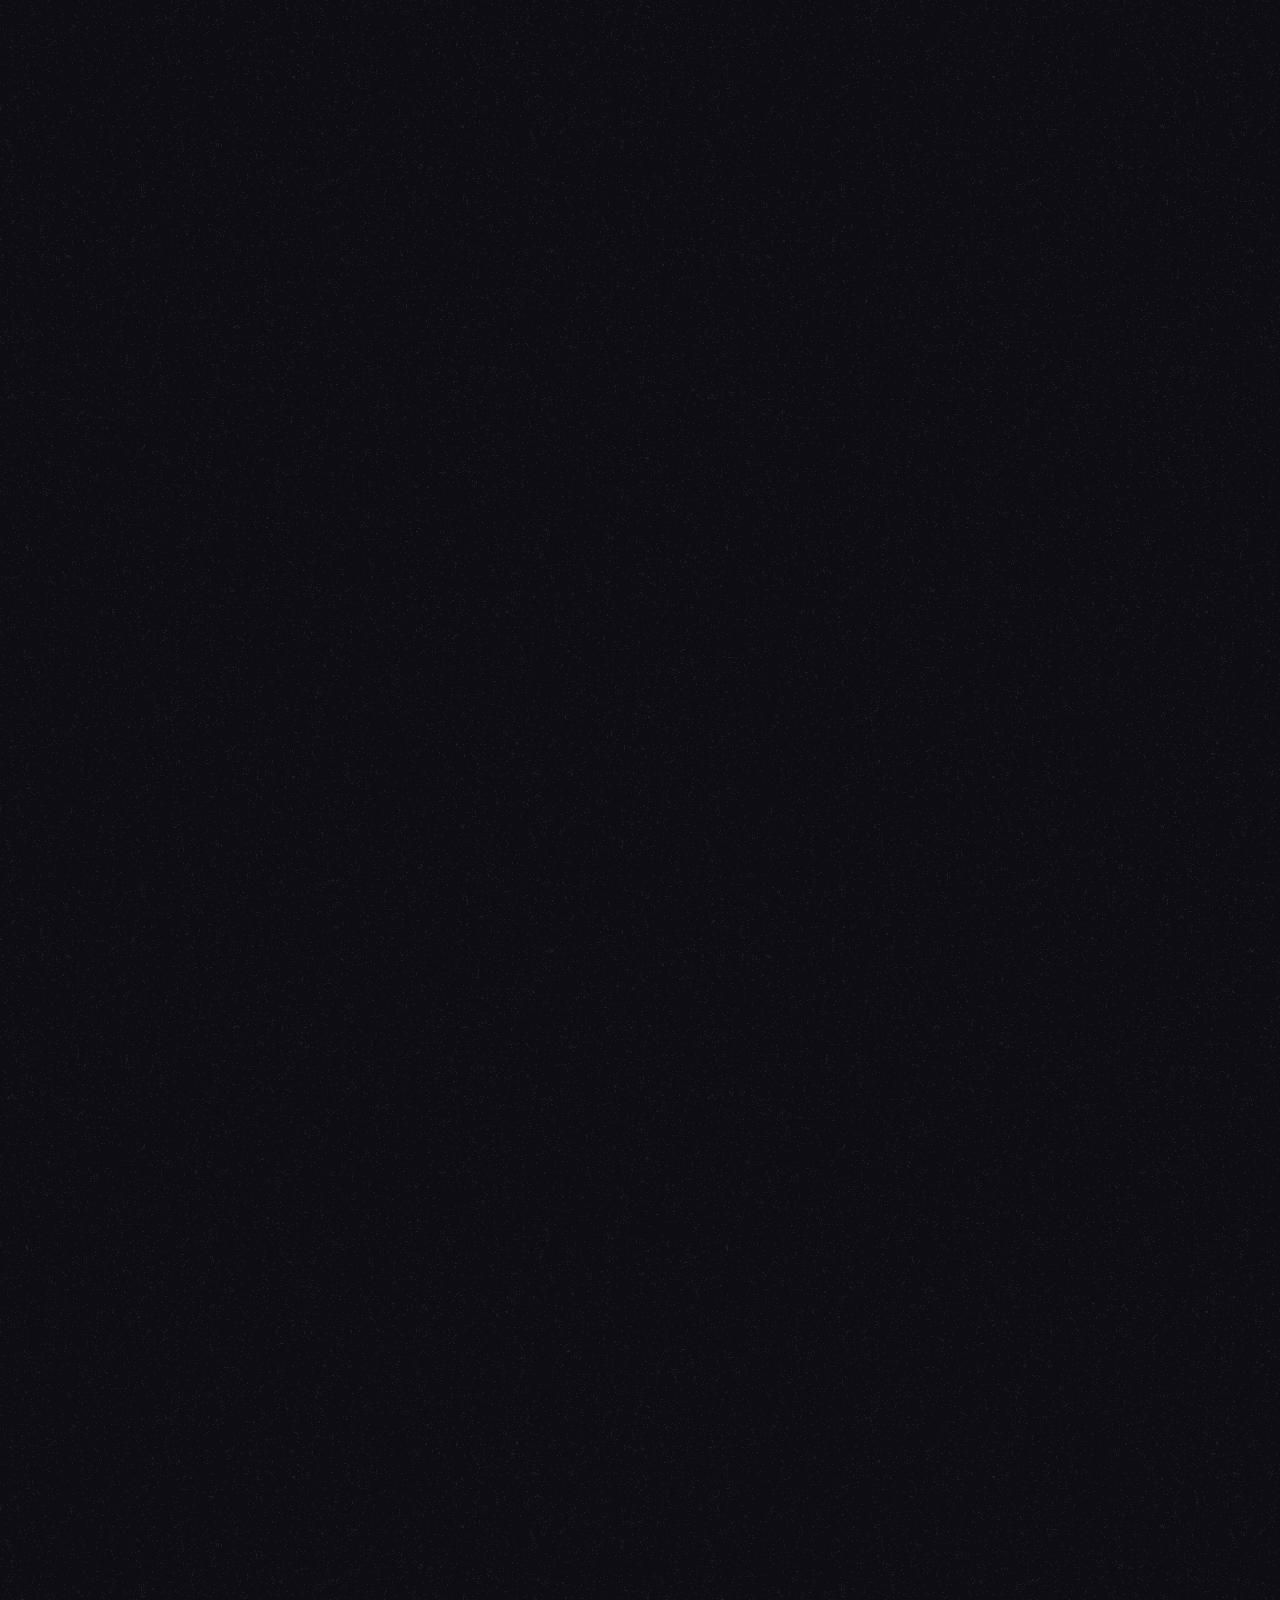
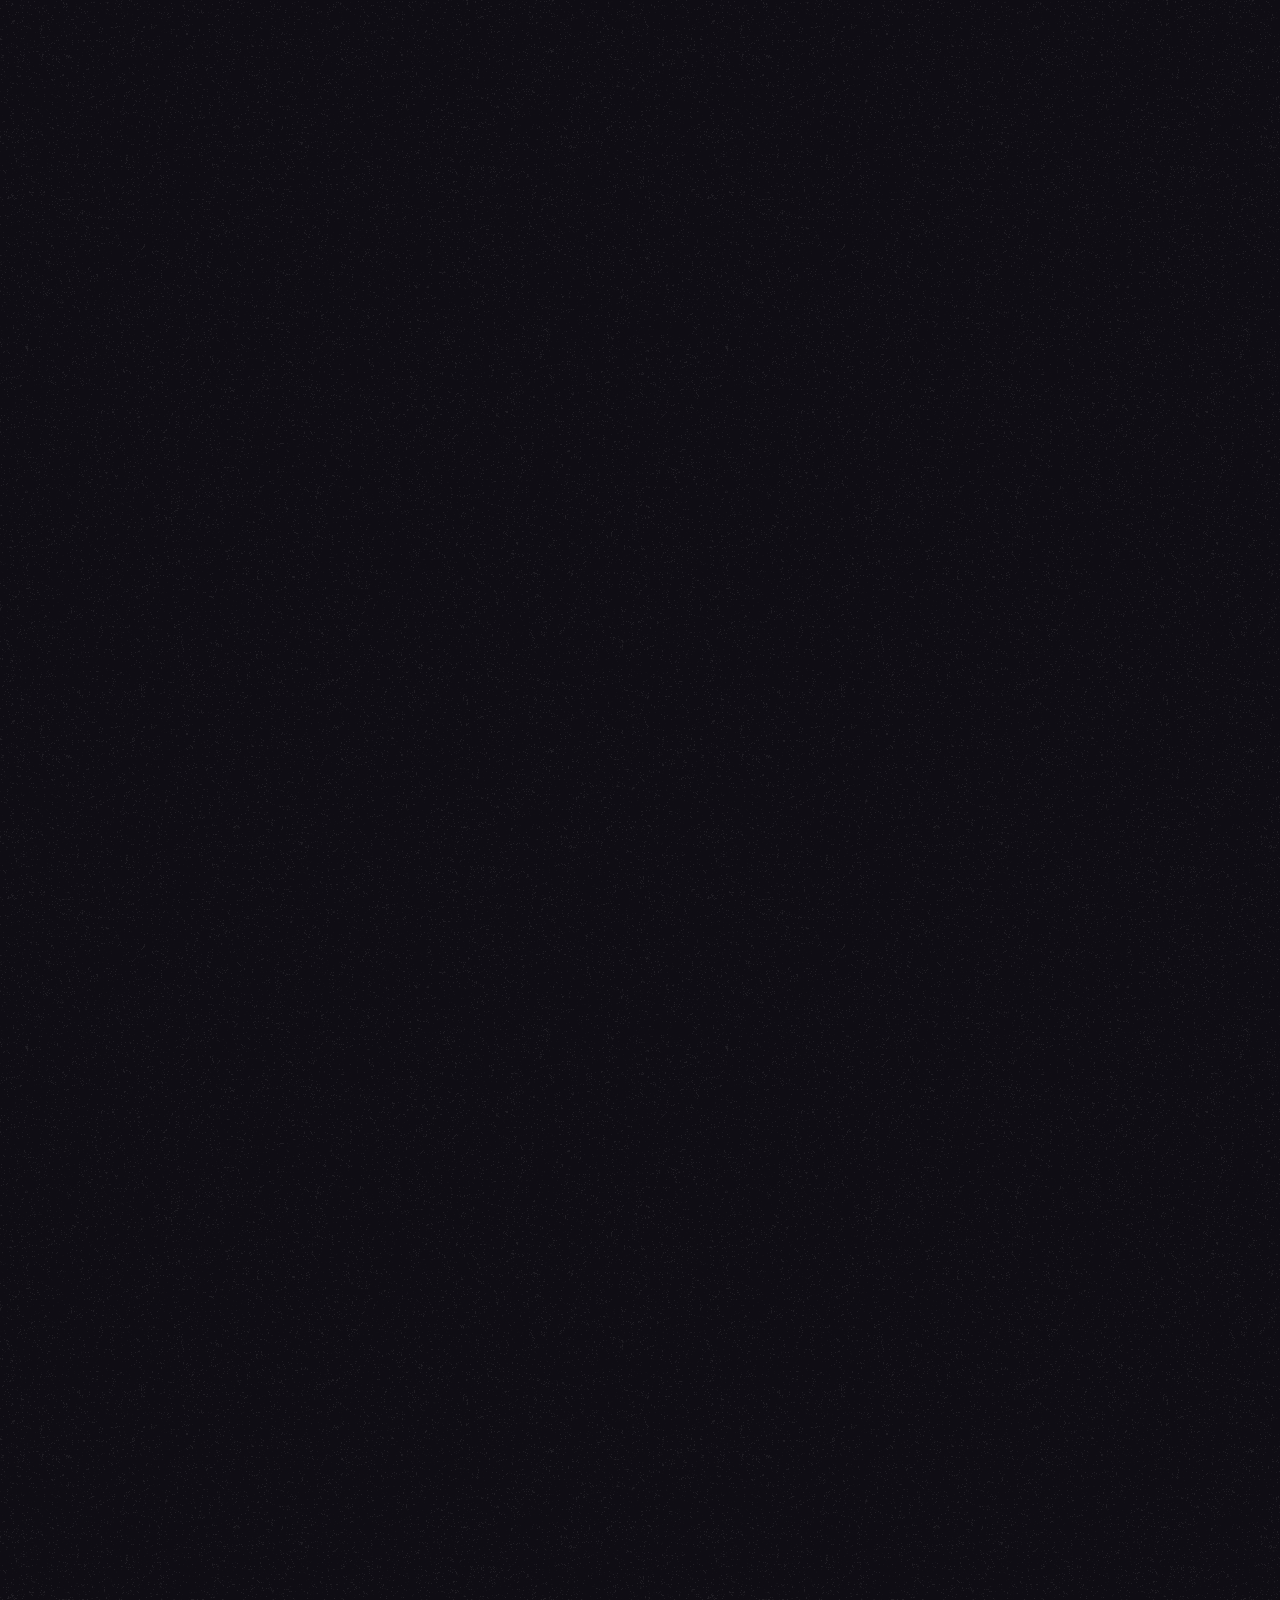
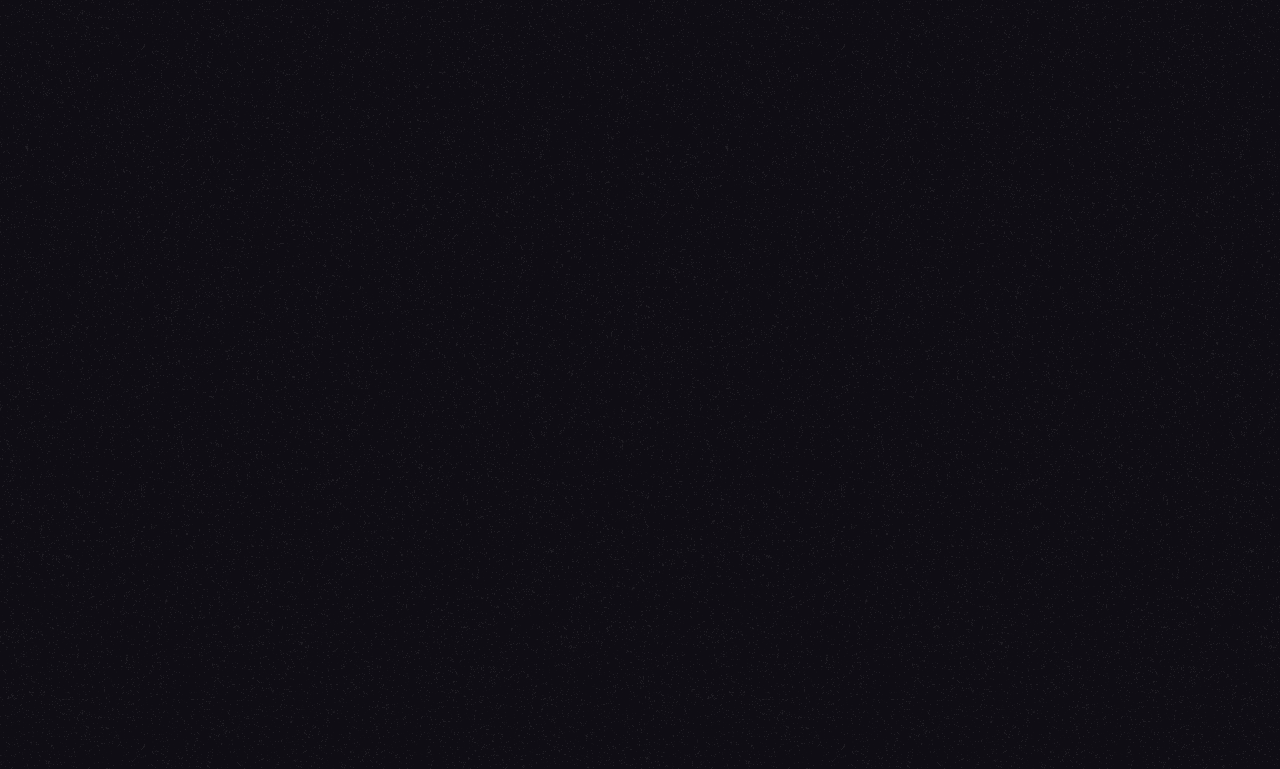
<file: en/index.html>
<!doctype html>
<html data-n-head-ssr>
  <head>
    <title>Home Page</title><meta data-n-head="ssr" charset="utf-8"><meta data-n-head="ssr" name="viewport" content="width=device-width,initial-scale=1"><meta data-n-head="ssr" data-hid="description" name="description" content="My Personal Website"><link data-n-head="ssr" href="https://mc.yandex.ru/metrika/tag.js" rel="preload" as="script"><link rel="preload" href="/_nuxt/7960838.js" as="script"><link rel="preload" href="/_nuxt/6bd7e72.js" as="script"><link rel="preload" href="/_nuxt/ad95072.js" as="script"><link rel="preload" href="/_nuxt/5fa0fa2.js" as="script"><link rel="preload" href="/_nuxt/1de0530.js" as="script"><link rel="preload" href="/_nuxt/655740c.js" as="script"><style data-vue-ssr-id="023c360b:0 b1f5444e:0 019e1cef:0 0ace817b:0 49682c66:0 29482415:0 bbc4484e:0 a80d2e26:0 4d5fbe4e:0 745b8bda:0 2122c0bb:0 595b70d6:0 d2896396:0 12f3370e:0 1bbbd779:0 a3dfe6d6:0 2b1a9c06:0 342af163:0 fdff7b8e:0 f73b4e8e:0 70fc6d96:0 606232c7:0 75615019:0 69a7cd2d:0 ca053492:0">@font-face{font-family:swiper-icons;src:url("data:application/font-woff;charset=utf-8;base64, [base64]//wADZ2x5ZgAAAywAAADMAAAD2MHtryVoZWFkAAABbAAAADAAAAA2E2+eoWhoZWEAAAGcAAAAHwAAACQC9gDzaG10eAAAAigAAAAZAAAArgJkABFsb2NhAAAC0AAAAFoAAABaFQAUGG1heHAAAAG8AAAAHwAAACAAcABAbmFtZQAAA/gAAAE5AAACXvFdBwlwb3N0AAAFNAAAAGIAAACE5s74hXjaY2BkYGAAYpf5Hu/j+W2+MnAzMYDAzaX6QjD6/4//Bxj5GA8AuRwMYGkAPywL13jaY2BkYGA88P8Agx4j+/8fQDYfA1AEBWgDAIB2BOoAeNpjYGRgYNBh4GdgYgABEMnIABJzYNADCQAACWgAsQB42mNgYfzCOIGBlYGB0YcxjYGBwR1Kf2WQZGhhYGBiYGVmgAFGBiQQkOaawtDAoMBQxXjg/wEGPcYDDA4wNUA2CCgwsAAAO4EL6gAAeNpj2M0gyAACqxgGNWBkZ2D4/wMA+xkDdgAAAHjaY2BgYGaAYBkGRgYQiAHyGMF8FgYHIM3DwMHABGQrMOgyWDLEM1T9/w8UBfEMgLzE////P/5//f/V/xv+r4eaAAeMbAxwIUYmIMHEgKYAYjUcsDAwsLKxc3BycfPw8jEQA/[base64]/uznmfPFBNODM2K7MTQ45YEAZqGP81AmGGcF3iPqOop0r1SPTaTbVkfUe4HXj97wYE+yNwWYxwWu4v1ugWHgo3S1XdZEVqWM7ET0cfnLGxWfkgR42o2PvWrDMBSFj/IHLaF0zKjRgdiVMwScNRAoWUoH78Y2icB/yIY09An6AH2Bdu/UB+yxopYshQiEvnvu0dURgDt8QeC8PDw7Fpji3fEA4z/PEJ6YOB5hKh4dj3EvXhxPqH/SKUY3rJ7srZ4FZnh1PMAtPhwP6fl2PMJMPDgeQ4rY8YT6Gzao0eAEA409DuggmTnFnOcSCiEiLMgxCiTI6Cq5DZUd3Qmp10vO0LaLTd2cjN4fOumlc7lUYbSQcZFkutRG7g6JKZKy0RmdLY680CDnEJ+UMkpFFe1RN7nxdVpXrC4aTtnaurOnYercZg2YVmLN/d/gczfEimrE/fs/bOuq29Zmn8tloORaXgZgGa78yO9/cnXm2BpaGvq25Dv9S4E9+5SIc9PqupJKhYFSSl47+Qcr1mYNAAAAeNptw0cKwkAAAMDZJA8Q7OUJvkLsPfZ6zFVERPy8qHh2YER+3i/BP83vIBLLySsoKimrqKqpa2hp6+jq6RsYGhmbmJqZSy0sraxtbO3sHRydnEMU4uR6yx7JJXveP7WrDycAAAAAAAH//wACeNpjYGRgYOABYhkgZgJCZgZNBkYGLQZtIJsFLMYAAAw3ALgAeNolizEKgDAQBCchRbC2sFER0YD6qVQiBCv/H9ezGI6Z5XBAw8CBK/m5iQQVauVbXLnOrMZv2oLdKFa8Pjuru2hJzGabmOSLzNMzvutpB3N42mNgZGBg4GKQYzBhYMxJLMlj4GBgAYow/P/PAJJhLM6sSoWKfWCAAwDAjgbRAAB42mNgYGBkAIIbCZo5IPrmUn0hGA0AO8EFTQAA") format("woff");font-weight:400;font-style:normal}:root{--swiper-theme-color:#007aff}.swiper-container{margin-left:auto;margin-right:auto;position:relative;overflow:hidden;list-style:none;padding:0;z-index:1}.swiper-container-vertical>.swiper-wrapper{flex-direction:column}.swiper-wrapper{position:relative;width:100%;height:100%;z-index:1;display:flex;transition-property:transform;box-sizing:content-box}.swiper-container-android .swiper-slide,.swiper-wrapper{transform:translateZ(0)}.swiper-container-multirow>.swiper-wrapper{flex-wrap:wrap}.swiper-container-multirow-column>.swiper-wrapper{flex-wrap:wrap;flex-direction:column}.swiper-container-free-mode>.swiper-wrapper{transition-timing-function:ease-out;margin:0 auto}.swiper-container-pointer-events{touch-action:pan-y}.swiper-container-pointer-events.swiper-container-vertical{touch-action:pan-x}.swiper-slide{flex-shrink:0;width:100%;height:100%;position:relative;transition-property:transform}.swiper-slide-invisible-blank{visibility:hidden}.swiper-container-autoheight,.swiper-container-autoheight .swiper-slide{height:auto}.swiper-container-autoheight .swiper-wrapper{align-items:flex-start;transition-property:transform,height}.swiper-container-3d{perspective:1200px}.swiper-container-3d .swiper-cube-shadow,.swiper-container-3d .swiper-slide,.swiper-container-3d .swiper-slide-shadow-bottom,.swiper-container-3d .swiper-slide-shadow-left,.swiper-container-3d .swiper-slide-shadow-right,.swiper-container-3d .swiper-slide-shadow-top,.swiper-container-3d .swiper-wrapper{transform-style:preserve-3d}.swiper-container-3d .swiper-slide-shadow-bottom,.swiper-container-3d .swiper-slide-shadow-left,.swiper-container-3d .swiper-slide-shadow-right,.swiper-container-3d .swiper-slide-shadow-top{position:absolute;left:0;top:0;width:100%;height:100%;pointer-events:none;z-index:10}.swiper-container-3d .swiper-slide-shadow-left{background-image:linear-gradient(270deg,rgba(0,0,0,.5),transparent)}.swiper-container-3d .swiper-slide-shadow-right{background-image:linear-gradient(90deg,rgba(0,0,0,.5),transparent)}.swiper-container-3d .swiper-slide-shadow-top{background-image:linear-gradient(0deg,rgba(0,0,0,.5),transparent)}.swiper-container-3d .swiper-slide-shadow-bottom{background-image:linear-gradient(180deg,rgba(0,0,0,.5),transparent)}.swiper-container-css-mode>.swiper-wrapper{overflow:auto;scrollbar-width:none;-ms-overflow-style:none}.swiper-container-css-mode>.swiper-wrapper::-webkit-scrollbar{display:none}.swiper-container-css-mode>.swiper-wrapper>.swiper-slide{scroll-snap-align:start start}.swiper-container-horizontal.swiper-container-css-mode>.swiper-wrapper{-ms-scroll-snap-type:x mandatory;scroll-snap-type:x mandatory}.swiper-container-vertical.swiper-container-css-mode>.swiper-wrapper{-ms-scroll-snap-type:y mandatory;scroll-snap-type:y mandatory}@font-face{font-family:Raleway;font-weight:300;font-style:normal;src:local("Raleway"),url(/fonts/Raleway-Light.woff2) format("woff2"),url(/fonts/Raleway-Light.woff) format("woff"),url(/fonts/Raleway-Light.ttf) format("ttf"),url(/fonts/Raleway-Light.eot) format("eot")}@font-face{font-family:Raleway;font-weight:300;font-style:italic;src:local("Raleway"),url(/fonts/Raleway-LightItalic.woff2) format("woff2"),url(/fonts/Raleway-LightItalic.woff) format("woff"),url(/fonts/Raleway-LightItalic.ttf) format("ttf"),url(/fonts/Raleway-LightItalic.eot) format("eot")}@font-face{font-family:Raleway;font-weight:400;font-style:normal;src:local("Raleway"),url(/fonts/Raleway-Regular.woff2) format("woff2"),url(/fonts/Raleway-Regular.woff) format("woff"),url(/fonts/Raleway-Regular.ttf) format("ttf"),url(/fonts/Raleway-Regular.eot) format("eot")}@font-face{font-family:Raleway;font-weight:400;font-style:italic;src:local("Raleway"),url(/fonts/Raleway-Italic.woff2) format("woff2"),url(/fonts/Raleway-Italic.woff) format("woff"),url(/fonts/Raleway-Italic.ttf) format("ttf"),url(/fonts/Raleway-Italic.eot) format("eot")}@font-face{font-family:Raleway;font-weight:500;font-style:normal;src:local("Raleway"),url(/fonts/Raleway-Medium.woff2) format("woff2"),url(/fonts/Raleway-Medium.woff) format("woff"),url(/fonts/Raleway-Medium.ttf) format("ttf"),url(/fonts/Raleway-Medium.eot) format("eot")}@font-face{font-family:Raleway;font-weight:500;font-style:italic;src:local("Raleway"),url(/fonts/Raleway-MediumItalic.woff2) format("woff2"),url(/fonts/Raleway-MediumItalic.woff) format("woff"),url(/fonts/Raleway-MediumItalic.ttf) format("ttf"),url(/fonts/Raleway-MediumItalic.eot) format("eot")}@font-face{font-family:Raleway;font-weight:700;font-style:normal;src:local("Raleway"),url(/fonts/Raleway-Bold.woff2) format("woff2"),url(/fonts/Raleway-Bold.woff) format("woff"),url(/fonts/Raleway-Bold.ttf) format("ttf"),url(/fonts/Raleway-Bold.eot) format("eot")}:root{--color:#100e15;--color-green:#43a047;--color-yellow:#ffb300;--color-purple:#ab47bc;--color-blue:#1e88e5;--color-pink:#ec407a;--color-primary:var(--color-green);--color-primary-secondary:var(--color-purple);--color-border:#bdbdbd;--bg:#f3f5f4}.dark-mode{--color:#fff;--color-green:#66bb6a;--color-yellow:#ffa726;--color-purple:#ab47bc;--color-blue:#42a5f5;--color-pink:#ec407a;--bg:#100e15;--color-border:#757575}.link{position:relative;color:#43a047;color:var(--color-primary);cursor:pointer;transition:opacity .3s}.link:hover{opacity:.8}.content-area h1:not([class]){font-size:2em;line-height:1;font-weight:500;margin:.5em 0}.content-area h2:not([class]){font-size:1.5em;line-height:1.125;font-weight:500;margin:.5em 0}.content-area h3:not([class]){font-size:1.25em;line-height:1.25;font-weight:500;margin:.5em 0}.content-area h4:not([class]){font-size:1em;line-height:1.5;font-weight:500;margin:.5em 0}.content-area h5:not([class]){font-size:.875em;line-height:1.5;font-weight:500;margin:.5em 0}.content-area h6:not([class]){font-size:.75em;line-height:1.5;font-weight:500;margin:.5em 0}.content-area p:not([class]){font-size:1em;line-height:1.5;margin:1em 0}.content-area small:not([class]){font-size:.875em}.content-area hr:not([class]){margin:1em 0;height:1px;border:none;background-color:#43a047;background-color:var(--color-primary)}.content-area b:not([class]),.content-area u:not([class]){font-size:1em}.content-area s:not([class]){font-size:0 0 1em}.content-area ol:not([class]){list-style:none;margin:.5em 0;counter-reset:ol-counter}.content-area ol:not([class])>li:not([class]){counter-increment:ol-counter;position:relative}.content-area ol:not([class])>li:not([class]):before{content:counter(ol-counter) ".";position:absolute;display:inline-block;top:-.0625em;right:100%;margin:0 8px 0 0;font-weight:700;white-space:nowrap;opacity:.6}.content-area ul:not([class]){list-style:none;margin:.5em 0}.content-area ul:not([class])>li:not([class]){position:relative}.content-area ul:not([class])>li:not([class]):before{position:absolute;display:inline-block;content:"";height:.5em;width:.5em;top:.5em;right:100%;margin:0 12px 0 0;background-color:currentColor;opacity:.5}.content-area a:not([class]){color:#43a047;color:var(--color-primary);cursor:pointer;text-decoration:none}.content-area a:not([class]):hover{text-decoration:underline}.content-area pre:not([class]){margin:.75em 0;padding:10px 16px;border:1px solid #bdbdbd;border:1px solid var(--color-border);overflow-x:auto;background-color:#f3f5f4;background-color:var(--bg)}.content-area pre:not([class]):focus,.content-area pre:not([class]):hover{width:-webkit-min-content;width:-moz-min-content;width:min-content}.content-area code:not([class]){display:inline;white-space:pre-wrap;padding:0 .3em;background-color:#f3f5f4;background-color:var(--bg)}html{height:100%;font-size:1em}body,html{margin:0;padding:0}body{position:relative;min-height:100%;font-size:1rem;line-height:1.5;word-wrap:break-word;font-family:Raleway,sans-serif;letter-spacing:.03em;color:#100e15;color:var(--color);background-color:#f3f5f4;background-color:var(--bg)}.dark-mode body{font-weight:300}body #__layout,body #__nuxt{display:contents}body:before{content:"";position:absolute;top:0;left:0;right:0;bottom:0;pointer-events:none;opacity:.07;background-image:url(/_nuxt/ff30c7b9c0e9a25816d852ca529c5a7f.svg)}body.hide-scroll{height:100%;overflow-y:hidden}body *,body :after,body :before{box-sizing:border-box}@media only screen and (min-width:1281px){::-webkit-scrollbar{width:8px;height:8px}::-webkit-scrollbar-track{background-color:#f3f5f4;background-color:var(--bg)}::-webkit-scrollbar-thumb{position:relative;border-radius:4px;background-color:#100e15;background-color:var(--color);-webkit-transition:background-color .3s;transition:background-color .3s}}.nuxt-progress{position:fixed;top:0;left:0;right:0;height:2px;width:0;opacity:1;transition:width .1s,opacity .4s;background-color:#0c64c1;z-index:999999}.nuxt-progress.nuxt-progress-notransition{transition:none}.nuxt-progress-failed{background-color:red}.main-page__hero-section,.main-page__section:not(:last-of-type){margin:0 0 200px}@media only screen and (max-width:1024px){.main-page__hero-section,.main-page__section:not(:last-of-type){margin:0 0 150px}}@media only screen and (max-width:640px){.main-page__hero-section,.main-page__section:not(:last-of-type){margin:0 0 100px}}.page{opacity:1;transition:opacity .5s;padding:160px 0 0}.page--is-loading{opacity:0}.hide-scroll .page,.page.hide-scroll{overflow:hidden}@media only screen and (max-width:1280px){.page{padding:140px 0 0}}@media only screen and (max-width:1024px){.page{padding:120px 0 0}}@media only screen and (max-width:640px){.page{padding:100px 0 0}}.page:after,.page:before{content:" ";display:table;clear:both}.page__background{bottom:0}.page__background,.page__header{position:fixed;left:0;top:0;right:0}.page__header{z-index:4;transform:translateZ(0);transition:background-color .3s,box-shadow .3s,transform .5s}.page--is-scrolled .page__header{background-color:var(--bg);box-shadow:0 0 8px rgba(0,0,0,.1),0 0 16px rgba(0,0,0,.1),0 0 32px rgba(0,0,0,.1)}@media only screen and (min-width:1025px){.page--is-scrolled .page__header{transform:translate3d(0,-40px,0)}}.page__main{z-index:1}.page__main-inner{display:flex;align-items:flex-start}.page__aside-left{flex:none;width:430px;padding:0 40px 0 0;position:-webkit-sticky;position:sticky;top:140px}@media only screen and (max-width:1600px){.page__aside-left{width:320px}}@media only screen and (max-width:1400px){.page__aside-left{width:auto;position:relative;top:0;padding:0;display:none}}.page__content{flex:auto;min-width:0}.page__footer{position:relative;z-index:2}.page__menu-mobile{position:relative;z-index:3}.background-animation{overflow:hidden}@-webkit-keyframes animStar{0%{transform:translateY(0)}to{transform:translateY(-200vh)}}@keyframes animStar{0%{transform:translateY(0)}to{transform:translateY(-200vh)}}.light-mode .background-animation{opacity:.5}.background-animation__layout-1{width:1px;height:1px;background:0 0;box-shadow:190vh 41vh currentColor,50vh 51vh currentColor,206vh 44vh currentColor,12vh 87vh currentColor,4vh 158vh currentColor,1vh 150vh currentColor,236vh 106vh currentColor,72vh 118vh currentColor,16vh 198vh currentColor,176vh 91vh currentColor,198vh 170vh currentColor,1vh 122vh currentColor,185vh 190vh currentColor,17vh 59vh currentColor,250vh 24vh currentColor,13vh 103vh currentColor,6vh 24vh currentColor,107vh 151vh currentColor,157vh 82vh currentColor,140vh 183vh currentColor,179vh 100vh currentColor,204vh 171vh currentColor,202vh 192vh currentColor,29vh 41vh currentColor,208vh 161vh currentColor,179vh 151vh currentColor,157vh 178vh currentColor,233vh 103vh currentColor,181vh 17vh currentColor,128vh 73vh currentColor,110vh 40vh currentColor,224vh 69vh currentColor,60vh 138vh currentColor,27vh 55vh currentColor,171vh 176vh currentColor,45vh 184vh currentColor,212vh 147vh currentColor,80vh 199vh currentColor,170vh 63vh currentColor,249vh 26vh currentColor,81vh 43vh currentColor,161vh 8vh currentColor,26vh 200vh currentColor,90vh 171vh currentColor,81vh 176vh currentColor,35vh 9vh currentColor,104vh 24vh currentColor,97vh 127vh currentColor,80vh 179vh currentColor,89vh 102vh currentColor,201vh 192vh currentColor,68vh 23vh currentColor,42vh 188vh currentColor,236vh 59vh currentColor,160vh 82vh currentColor,125vh 182vh currentColor,94vh 134vh currentColor,58vh 77vh currentColor,182vh 64vh currentColor,97vh 32vh currentColor,136vh 102vh currentColor,202vh 12vh currentColor,79vh 170vh currentColor,141vh 93vh currentColor,102vh 37vh currentColor,97vh 160vh currentColor,51vh 173vh currentColor,169vh 58vh currentColor,142vh 189vh currentColor,211vh 62vh currentColor,191vh 45vh currentColor,3vh 195vh currentColor,10vh 90vh currentColor,238vh 112vh currentColor,239vh 35vh currentColor,81vh 143vh currentColor,211vh 178vh currentColor,185vh 167vh currentColor,49vh 160vh currentColor,170vh 50vh currentColor,183vh 28vh currentColor,94vh 163vh currentColor,195vh 53vh currentColor,92vh 98vh currentColor,192vh 62vh currentColor,34vh 171vh currentColor,9vh 5vh currentColor,134vh 36vh currentColor,35vh 26vh currentColor,132vh 48vh currentColor,36vh 188vh currentColor,176vh 115vh currentColor,199vh 58vh currentColor,156vh 15vh currentColor,208vh 47vh currentColor,239vh 200vh currentColor,60vh 136vh currentColor,165vh 169vh currentColor,172vh 187vh currentColor,228vh 87vh currentColor,31vh 123vh currentColor,121vh 46vh currentColor,19vh 133vh currentColor,99vh 126vh currentColor,162vh 176vh currentColor,239vh 169vh currentColor,9vh 9vh currentColor,235vh 28vh currentColor,97vh 109vh currentColor,103vh 32vh currentColor,242vh 60vh currentColor,95vh 72vh currentColor,79vh 187vh currentColor,154vh 62vh currentColor,174vh 183vh currentColor,108vh 114vh currentColor,21vh 183vh currentColor,232vh 136vh currentColor,60vh 134vh currentColor,120vh 152vh currentColor,4vh 40vh currentColor,80vh 196vh currentColor,5vh 63vh currentColor,73vh 7vh currentColor,7vh 55vh currentColor,170vh 187vh currentColor,171vh 157vh currentColor,125vh 181vh currentColor,8vh 88vh currentColor,124vh 139vh currentColor,64vh 1vh currentColor,115vh 169vh currentColor,143vh 192vh currentColor,239vh 110vh currentColor,6vh 100vh currentColor,21vh 99vh currentColor,174vh 161vh currentColor,143vh 189vh currentColor,185vh 155vh currentColor,43vh 6vh currentColor,60vh 114vh currentColor,13vh 113vh currentColor,164vh 52vh currentColor,190vh 54vh currentColor,147vh 103vh currentColor,133vh 26vh currentColor,96vh 58vh currentColor,138vh 4vh currentColor,30vh 118vh currentColor,182vh 24vh currentColor,151vh 149vh currentColor,69vh 44vh currentColor,165vh 124vh currentColor,172vh 10vh currentColor,8vh 170vh currentColor,102vh 28vh currentColor,30vh 155vh currentColor,83vh 63vh currentColor,145vh 19vh currentColor,190vh 169vh currentColor,85vh 77vh currentColor,144vh 67vh currentColor,74vh 68vh currentColor,57vh 37vh currentColor,63vh 122vh currentColor,64vh 106vh currentColor,213vh 94vh currentColor,64vh 140vh currentColor,215vh 165vh currentColor,135vh 60vh currentColor,43vh 81vh currentColor,85vh 34vh currentColor,3vh 107vh currentColor,54vh 21vh currentColor,72vh 78vh currentColor,19vh 9vh currentColor,139vh 195vh currentColor,190vh 164vh currentColor,161vh 122vh currentColor,55vh 116vh currentColor,31vh 12vh currentColor,190vh 105vh currentColor,2vh 192vh currentColor,79vh 160vh currentColor,172vh 55vh currentColor,240vh 30vh currentColor,162vh 197vh currentColor,241vh 199vh currentColor,240vh 35vh currentColor,3vh 193vh currentColor,122vh 177vh currentColor,71vh 191vh currentColor,161vh 88vh currentColor,117vh 29vh currentColor,129vh 148vh currentColor,72vh 54vh currentColor,10vh 15vh currentColor,42vh 24vh currentColor,106vh 2vh currentColor,179vh 139vh currentColor,128vh 200vh currentColor,190vh 44vh currentColor,32vh 53vh currentColor,88vh 150vh currentColor,133vh 193vh currentColor,198vh 56vh currentColor,87vh 18vh currentColor,217vh 55vh currentColor,48vh 189vh currentColor,165vh 46vh currentColor,88vh 50vh currentColor,4vh 122vh currentColor,130vh 32vh currentColor,109vh 151vh currentColor,13vh 188vh currentColor,222vh 200vh currentColor,78vh 120vh currentColor,158vh 155vh currentColor,96vh 16vh currentColor,233vh 199vh currentColor,124vh 89vh currentColor,224vh 106vh currentColor,132vh 54vh currentColor,208vh 2vh currentColor,245vh 58vh currentColor,185vh 56vh currentColor,246vh 176vh currentColor,138vh 163vh currentColor,106vh 160vh currentColor,230vh 179vh currentColor,10vh 129vh currentColor,194vh 24vh currentColor,28vh 71vh currentColor,189vh 122vh currentColor,31vh 170vh currentColor,206vh 177vh currentColor,47vh 146vh currentColor,215vh 6vh currentColor,26vh 66vh currentColor,87vh 199vh currentColor,14vh 95vh currentColor,59vh 196vh currentColor,245vh 9vh currentColor,46vh 45vh currentColor,173vh 115vh currentColor,49vh 138vh currentColor,240vh 41vh currentColor,47vh 117vh currentColor,126vh 55vh currentColor,189vh 162vh currentColor,198vh 104vh currentColor,239vh 90vh currentColor,42vh 189vh currentColor,225vh 94vh currentColor,202vh 60vh currentColor,229vh 78vh currentColor,191vh 117vh currentColor,185vh 76vh currentColor,100vh 172vh currentColor,217vh 17vh currentColor,197vh 1vh currentColor,216vh 183vh currentColor,31vh 133vh currentColor,221vh 42vh currentColor,205vh 106vh currentColor,87vh 1vh currentColor,211vh 183vh currentColor,9vh 5vh currentColor,206vh 95vh currentColor,21vh 10vh currentColor,107vh 72vh currentColor,68vh 142vh currentColor,213vh 38vh currentColor,3vh 55vh currentColor,38vh 111vh currentColor,208vh 149vh currentColor,232vh 61vh currentColor,117vh 186vh currentColor,53vh 34vh currentColor,7vh 58vh currentColor,134vh 160vh currentColor,213vh 31vh currentColor,216vh 49vh currentColor,119vh 124vh currentColor,144vh 140vh currentColor,122vh 105vh currentColor,20vh 132vh currentColor,94vh 107vh currentColor,203vh 140vh currentColor,71vh 5vh currentColor,211vh 94vh currentColor,47vh 62vh currentColor,92vh 132vh currentColor,239vh 41vh currentColor,107vh 66vh currentColor,79vh 34vh currentColor,215vh 34vh currentColor,216vh 113vh currentColor,248vh 82vh currentColor,126vh 21vh currentColor,75vh 39vh currentColor,79vh 17vh currentColor,150vh 170vh currentColor,246vh 178vh currentColor,192vh 5vh currentColor,79vh 150vh currentColor,50vh 158vh currentColor,70vh 115vh currentColor,247vh 98vh currentColor,136vh 200vh currentColor,100vh 61vh currentColor,29vh 30vh currentColor,220vh 9vh currentColor,40vh 160vh currentColor,155vh 37vh currentColor,162vh 170vh currentColor,221vh 45vh currentColor,159vh 26vh currentColor,27vh 188vh currentColor,185vh 19vh currentColor,169vh 126vh currentColor,17vh 114vh currentColor,94vh 134vh currentColor,130vh 60vh currentColor,50vh 55vh currentColor,106vh 170vh currentColor,182vh 176vh currentColor,174vh 120vh currentColor,65vh 67vh currentColor,182vh 12vh currentColor,186vh 70vh currentColor,90vh 36vh currentColor,204vh 16vh currentColor,188vh 36vh currentColor,47vh 67vh currentColor,56vh 65vh currentColor,34vh 166vh currentColor,163vh 193vh currentColor,41vh 33vh currentColor,174vh 156vh currentColor,5vh 120vh currentColor,85vh 173vh currentColor,174vh 1vh currentColor,202vh 38vh currentColor,183vh 97vh currentColor,136vh 81vh currentColor,130vh 21vh currentColor,49vh 161vh currentColor,235vh 156vh currentColor,90vh 17vh currentColor,243vh 23vh currentColor,208vh 107vh currentColor,223vh 139vh currentColor,8vh 111vh currentColor,226vh 53vh currentColor,119vh 179vh currentColor,129vh 68vh currentColor,86vh 104vh currentColor,190vh 44vh currentColor,82vh 119vh currentColor,48vh 161vh currentColor,200vh 67vh currentColor,91vh 31vh currentColor,202vh 30vh currentColor,56vh 176vh currentColor,207vh 152vh currentColor,114vh 72vh currentColor,118vh 53vh currentColor,10vh 49vh currentColor,119vh 135vh currentColor,48vh 157vh currentColor,104vh 17vh currentColor,220vh 187vh currentColor,134vh 97vh currentColor,73vh 16vh currentColor,137vh 190vh currentColor,110vh 77vh currentColor,20vh 80vh currentColor,229vh 18vh currentColor,224vh 101vh currentColor,220vh 113vh currentColor,181vh 146vh currentColor,67vh 74vh currentColor,199vh 7vh currentColor,246vh 37vh currentColor,184vh 117vh currentColor,124vh 153vh currentColor,108vh 100vh currentColor,81vh 7vh currentColor,13vh 155vh currentColor,226vh 138vh currentColor,197vh 150vh currentColor,22vh 162vh currentColor,129vh 118vh currentColor,112vh 174vh currentColor,173vh 143vh currentColor,189vh 56vh currentColor,110vh 119vh currentColor,226vh 74vh currentColor,38vh 91vh currentColor,107vh 74vh currentColor,240vh 188vh currentColor,145vh 38vh currentColor,201vh 148vh currentColor,71vh 178vh currentColor,77vh 15vh currentColor,174vh 140vh currentColor,76vh 72vh currentColor,78vh 131vh currentColor,229vh 176vh currentColor,245vh 172vh currentColor,226vh 85vh currentColor,4vh 5vh currentColor,57vh 12vh currentColor,170vh 71vh currentColor,215vh 159vh currentColor,88vh 38vh currentColor,160vh 44vh currentColor,133vh 136vh currentColor,143vh 189vh currentColor,91vh 196vh currentColor,5vh 15vh currentColor,185vh 176vh currentColor,145vh 16vh currentColor,200vh 173vh currentColor,240vh 112vh currentColor,101vh 183vh currentColor,68vh 13vh currentColor,154vh 37vh currentColor,4vh 18vh currentColor,94vh 40vh currentColor,238vh 4vh currentColor,63vh 122vh currentColor,145vh 99vh currentColor,205vh 54vh currentColor,11vh 124vh currentColor,236vh 33vh currentColor,2vh 5vh currentColor,146vh 60vh currentColor,152vh 10vh currentColor,138vh 103vh currentColor,35vh 191vh currentColor,11vh 3vh currentColor,69vh 169vh currentColor,147vh 143vh currentColor,208vh 140vh currentColor,207vh 25vh currentColor,21vh 158vh currentColor,164vh 141vh currentColor,162vh 7vh currentColor,55vh 62vh currentColor,59vh 48vh currentColor,156vh 29vh currentColor,53vh 29vh currentColor,220vh 132vh currentColor,237vh 65vh currentColor,57vh 130vh currentColor,79vh 141vh currentColor,166vh 63vh currentColor,61vh 43vh currentColor,133vh 28vh currentColor,104vh 9vh currentColor,8vh 30vh currentColor,225vh 197vh currentColor,34vh 183vh currentColor,180vh 41vh currentColor,243vh 70vh currentColor,6vh 79vh currentColor,60vh 107vh currentColor,226vh 168vh currentColor,97vh 113vh currentColor,238vh 99vh currentColor,140vh 118vh currentColor,212vh 67vh currentColor,83vh 160vh currentColor,86vh 173vh currentColor,42vh 10vh currentColor,205vh 33vh currentColor,97vh 18vh currentColor,238vh 65vh currentColor,100vh 136vh currentColor,53vh 196vh currentColor,160vh 50vh currentColor,240vh 4vh currentColor,62vh 101vh currentColor,228vh 200vh currentColor,133vh 152vh currentColor,77vh 117vh currentColor,173vh 35vh currentColor,87vh 24vh currentColor,134vh 4vh currentColor,122vh 151vh currentColor,188vh 115vh currentColor,159vh 45vh currentColor,72vh 200vh currentColor,108vh 62vh currentColor,42vh 194vh currentColor,186vh 29vh currentColor,219vh 45vh currentColor,51vh 76vh currentColor;-webkit-animation:animStar 300s linear infinite;animation:animStar 300s linear infinite}.background-animation__layout-1:after{content:" ";position:absolute;top:100vh;width:1px;height:1px;background:0 0;box-shadow:228vh 91vh currentColor,7vh 50vh currentColor,21vh 187vh currentColor,81vh 83vh currentColor,72vh 65vh currentColor,230vh 132vh currentColor,43vh 43vh currentColor,124vh 42vh currentColor,142vh 99vh currentColor,75vh 75vh currentColor,15vh 39vh currentColor,37vh 151vh currentColor,209vh 93vh currentColor,227vh 148vh currentColor,191vh 149vh currentColor,50vh 164vh currentColor,184vh 191vh currentColor,32vh 75vh currentColor,167vh 167vh currentColor,230vh 52vh currentColor,39vh 84vh currentColor,165vh 14vh currentColor,18vh 61vh currentColor,190vh 68vh currentColor,6vh 61vh currentColor,197vh 128vh currentColor,127vh 135vh currentColor,69vh 45vh currentColor,48vh 17vh currentColor,167vh 29vh currentColor,98vh 101vh currentColor,2vh 63vh currentColor,82vh 158vh currentColor,28vh 193vh currentColor,217vh 83vh currentColor,215vh 72vh currentColor,121vh 66vh currentColor,154vh 159vh currentColor,147vh 69vh currentColor,209vh 6vh currentColor,186vh 1vh currentColor,227vh 127vh currentColor,20vh 176vh currentColor,44vh 15vh currentColor,157vh 97vh currentColor,248vh 97vh currentColor,154vh 146vh currentColor,130vh 65vh currentColor,133vh 21vh currentColor,106vh 107vh currentColor,26vh 185vh currentColor,73vh 46vh currentColor,120vh 63vh currentColor,190vh 183vh currentColor,219vh 112vh currentColor,73vh 87vh currentColor,241vh 49vh currentColor,153vh 78vh currentColor,189vh 118vh currentColor,4vh 88vh currentColor,132vh 61vh currentColor,230vh 119vh currentColor,40vh 28vh currentColor,158vh 71vh currentColor,161vh 123vh currentColor,167vh 2vh currentColor,180vh 147vh currentColor,242vh 196vh currentColor,159vh 21vh currentColor,17vh 33vh currentColor,102vh 27vh currentColor,63vh 97vh currentColor,23vh 54vh currentColor,195vh 145vh currentColor,154vh 102vh currentColor,191vh 115vh currentColor,23vh 52vh currentColor,234vh 184vh currentColor,15vh 111vh currentColor,210vh 31vh currentColor,231vh 190vh currentColor,248vh 144vh currentColor,147vh 55vh currentColor,4vh 16vh currentColor,240vh 83vh currentColor,117vh 52vh currentColor,228vh 188vh currentColor,115vh 108vh currentColor,206vh 108vh currentColor,88vh 57vh currentColor,74vh 46vh currentColor,141vh 195vh currentColor,31vh 53vh currentColor,233vh 3vh currentColor,203vh 104vh currentColor,107vh 200vh currentColor,198vh 106vh currentColor,63vh 66vh currentColor,192vh 127vh currentColor,151vh 61vh currentColor,162vh 172vh currentColor,43vh 63vh currentColor,51vh 129vh currentColor,207vh 35vh currentColor,212vh 167vh currentColor,31vh 28vh currentColor,80vh 156vh currentColor,75vh 44vh currentColor,222vh 140vh currentColor,52vh 62vh currentColor,37vh 129vh currentColor,171vh 115vh currentColor,15vh 81vh currentColor,181vh 62vh currentColor,67vh 117vh currentColor,169vh 7vh currentColor,233vh 29vh currentColor,210vh 100vh currentColor,72vh 28vh currentColor,108vh 124vh currentColor,23vh 111vh currentColor,186vh 117vh currentColor,92vh 90vh currentColor,57vh 28vh currentColor,113vh 36vh currentColor,206vh 65vh currentColor,107vh 176vh currentColor,149vh 120vh currentColor,55vh 11vh currentColor,233vh 46vh currentColor,18vh 50vh currentColor,209vh 200vh currentColor,69vh 145vh currentColor,231vh 176vh currentColor,170vh 66vh currentColor,233vh 16vh currentColor,84vh 144vh currentColor,110vh 33vh currentColor,118vh 74vh currentColor,202vh 12vh currentColor,151vh 134vh currentColor,206vh 20vh currentColor,51vh 105vh currentColor,46vh 28vh currentColor,237vh 28vh currentColor,120vh 105vh currentColor,126vh 178vh currentColor,190vh 12vh currentColor,135vh 27vh currentColor,49vh 90vh currentColor,40vh 9vh currentColor,128vh 122vh currentColor,155vh 83vh currentColor,202vh 53vh currentColor,161vh 98vh currentColor,116vh 146vh currentColor,207vh 45vh currentColor,224vh 180vh currentColor,20vh 86vh currentColor,223vh 77vh currentColor,87vh 43vh currentColor,59vh 107vh currentColor,49vh 63vh currentColor,49vh 134vh currentColor,214vh 199vh currentColor,75vh 83vh currentColor,208vh 156vh currentColor,195vh 68vh currentColor,25vh 156vh currentColor,55vh 66vh currentColor,134vh 107vh currentColor,93vh 44vh currentColor,34vh 18vh currentColor,157vh 158vh currentColor,151vh 28vh currentColor,171vh 48vh currentColor,154vh 167vh currentColor,71vh 76vh currentColor,5vh 33vh currentColor,128vh 23vh currentColor,183vh 75vh currentColor,17vh 35vh currentColor,119vh 199vh currentColor,160vh 74vh currentColor,175vh 93vh currentColor,94vh 72vh currentColor,179vh 165vh currentColor,132vh 65vh currentColor,241vh 75vh currentColor,120vh 81vh currentColor,120vh 123vh currentColor,73vh 198vh currentColor,44vh 57vh currentColor,145vh 169vh currentColor,67vh 100vh currentColor,76vh 100vh currentColor,170vh 130vh currentColor,9vh 63vh currentColor,202vh 90vh currentColor,59vh 122vh currentColor,244vh 140vh currentColor,78vh 2vh currentColor,4vh 117vh currentColor,68vh 95vh currentColor,141vh 65vh currentColor,174vh 131vh currentColor,155vh 65vh currentColor,46vh 119vh currentColor,82vh 74vh currentColor,56vh 96vh currentColor,133vh 71vh currentColor,77vh 122vh currentColor,228vh 60vh currentColor,80vh 186vh currentColor,228vh 96vh currentColor,85vh 193vh currentColor,112vh 92vh currentColor,96vh 67vh currentColor,164vh 109vh currentColor,2vh 118vh currentColor,114vh 112vh currentColor,105vh 133vh currentColor,86vh 190vh currentColor,55vh 43vh currentColor,41vh 143vh currentColor,195vh 91vh currentColor,59vh 23vh currentColor,10vh 14vh currentColor,117vh 96vh currentColor,179vh 127vh currentColor,97vh 151vh currentColor,190vh 127vh currentColor,58vh 105vh currentColor,242vh 104vh currentColor,211vh 86vh currentColor,219vh 196vh currentColor,132vh 51vh currentColor,83vh 121vh currentColor,182vh 136vh currentColor,214vh 123vh currentColor,9vh 21vh currentColor,133vh 96vh currentColor,177vh 71vh currentColor,132vh 184vh currentColor,181vh 26vh currentColor,190vh 3vh currentColor,205vh 39vh currentColor,32vh 160vh currentColor,169vh 147vh currentColor,199vh 186vh currentColor,241vh 41vh currentColor,43vh 51vh currentColor,242vh 90vh currentColor,229vh 88vh currentColor,207vh 139vh currentColor,249vh 54vh currentColor,121vh 50vh currentColor,209vh 93vh currentColor,124vh 133vh currentColor,235vh 68vh currentColor,58vh 194vh currentColor,231vh 10vh currentColor,35vh 155vh currentColor,7vh 70vh currentColor,59vh 116vh currentColor,243vh 70vh currentColor,119vh 141vh currentColor,196vh 56vh currentColor,38vh 81vh currentColor,64vh 117vh currentColor,44vh 73vh currentColor,123vh 82vh currentColor,14vh 72vh currentColor,160vh 159vh currentColor,11vh 152vh currentColor,79vh 52vh currentColor,69vh 22vh currentColor,109vh 169vh currentColor,121vh 64vh currentColor,127vh 166vh currentColor,201vh 54vh currentColor,131vh 106vh currentColor,15vh 180vh currentColor,209vh 79vh currentColor,81vh 127vh currentColor,213vh 85vh currentColor,234vh 180vh currentColor,41vh 95vh currentColor,76vh 15vh currentColor,143vh 102vh currentColor,181vh 118vh currentColor,202vh 198vh currentColor,78vh 78vh currentColor,128vh 134vh currentColor,31vh 83vh currentColor,17vh 97vh currentColor,40vh 11vh currentColor,131vh 63vh currentColor,69vh 95vh currentColor,228vh 178vh currentColor,184vh 95vh currentColor,85vh 142vh currentColor,131vh 92vh currentColor,221vh 177vh currentColor,201vh 77vh currentColor,110vh 122vh currentColor,2vh 108vh currentColor,41vh 108vh currentColor,183vh 169vh currentColor,39vh 68vh currentColor,22vh 86vh currentColor,72vh 3vh currentColor,247vh 48vh currentColor,233vh 92vh currentColor,126vh 173vh currentColor,113vh 67vh currentColor,73vh 140vh currentColor,47vh 117vh currentColor,10vh 160vh currentColor,30vh 101vh currentColor,228vh 194vh currentColor,40vh 96vh currentColor,155vh 28vh currentColor,201vh 16vh currentColor,71vh 54vh currentColor,106vh 67vh currentColor,34vh 84vh currentColor,149vh 161vh currentColor,247vh 88vh currentColor,82vh 126vh currentColor,222vh 98vh currentColor,104vh 54vh currentColor,15vh 11vh currentColor,225vh 36vh currentColor,14vh 5vh currentColor,119vh 78vh currentColor,179vh 29vh currentColor,156vh 197vh currentColor,156vh 197vh currentColor,167vh 51vh currentColor,187vh 40vh currentColor,171vh 176vh currentColor,59vh 102vh currentColor,130vh 109vh currentColor,72vh 39vh currentColor,156vh 64vh currentColor,250vh 157vh currentColor,164vh 40vh currentColor,111vh 93vh currentColor,177vh 188vh currentColor,19vh 118vh currentColor,7vh 93vh currentColor,36vh 86vh currentColor,97vh 178vh currentColor,158vh 168vh currentColor,63vh 193vh currentColor,134vh 3vh currentColor,109vh 7vh currentColor,217vh 60vh currentColor,163vh 126vh currentColor,40vh 152vh currentColor,202vh 149vh currentColor,229vh 24vh currentColor,88vh 149vh currentColor,218vh 73vh currentColor,6vh 11vh currentColor,56vh 132vh currentColor,186vh 170vh currentColor,204vh 88vh currentColor,172vh 191vh currentColor,157vh 60vh currentColor,44vh 91vh currentColor,61vh 53vh currentColor,64vh 198vh currentColor,122vh 158vh currentColor,169vh 4vh currentColor,149vh 121vh currentColor,214vh 190vh currentColor,121vh 131vh currentColor,243vh 105vh currentColor,115vh 190vh currentColor,21vh 16vh currentColor,242vh 47vh currentColor,247vh 79vh currentColor,197vh 61vh currentColor,7vh 196vh currentColor,94vh 149vh currentColor,177vh 123vh currentColor,11vh 159vh currentColor,148vh 116vh currentColor,140vh 90vh currentColor,8vh 143vh currentColor,99vh 72vh currentColor,139vh 91vh currentColor,143vh 112vh currentColor,5vh 31vh currentColor,81vh 131vh currentColor,134vh 34vh currentColor,73vh 35vh currentColor,88vh 61vh currentColor,159vh 171vh currentColor,94vh 139vh currentColor,144vh 52vh currentColor,24vh 151vh currentColor,117vh 162vh currentColor,60vh 141vh currentColor,173vh 123vh currentColor,146vh 125vh currentColor,107vh 159vh currentColor,125vh 175vh currentColor,35vh 6vh currentColor,143vh 104vh currentColor,1vh 134vh currentColor,104vh 97vh currentColor,20vh 85vh currentColor,198vh 53vh currentColor,186vh 178vh currentColor,178vh 94vh currentColor,59vh 23vh currentColor,175vh 145vh currentColor,16vh 188vh currentColor,122vh 80vh currentColor,25vh 134vh currentColor,72vh 184vh currentColor,240vh 101vh currentColor,25vh 167vh currentColor,79vh 158vh currentColor,142vh 110vh currentColor,201vh 108vh currentColor,145vh 162vh currentColor,84vh 94vh currentColor,15vh 133vh currentColor,150vh 78vh currentColor,138vh 122vh currentColor,155vh 111vh currentColor,172vh 113vh currentColor,172vh 181vh currentColor,19vh 120vh currentColor,89vh 118vh currentColor,162vh 65vh currentColor,249vh 177vh currentColor,43vh 138vh currentColor,200vh 125vh currentColor,70vh 73vh currentColor,73vh 75vh currentColor,194vh 200vh currentColor,113vh 39vh currentColor,212vh 200vh currentColor,181vh 150vh currentColor,96vh 192vh currentColor,163vh 122vh currentColor,51vh 82vh currentColor,164vh 42vh currentColor,177vh 27vh currentColor,140vh 115vh currentColor,47vh 53vh currentColor,114vh 191vh currentColor,204vh 7vh currentColor,11vh 173vh currentColor,82vh 95vh currentColor,242vh 68vh currentColor,170vh 188vh currentColor,103vh 149vh currentColor,7vh 55vh currentColor,226vh 26vh currentColor,76vh 45vh currentColor,95vh 59vh currentColor,166vh 21vh currentColor,148vh 68vh currentColor,207vh 99vh currentColor,14vh 192vh currentColor,1vh 13vh currentColor,173vh 44vh currentColor,210vh 90vh currentColor,5vh 122vh currentColor,172vh 50vh currentColor,87vh 20vh currentColor,238vh 157vh currentColor,218vh 75vh currentColor,217vh 48vh currentColor,5vh 72vh currentColor,20vh 143vh currentColor,75vh 5vh currentColor,16vh 134vh currentColor,158vh 154vh currentColor,8vh 180vh currentColor,166vh 126vh currentColor,51vh 158vh currentColor,67vh 79vh currentColor,140vh 192vh currentColor,197vh 166vh currentColor,135vh 30vh currentColor,126vh 199vh currentColor,200vh 115vh currentColor,49vh 138vh currentColor,6vh 174vh currentColor,143vh 131vh currentColor,101vh 64vh currentColor,86vh 71vh currentColor,30vh 57vh currentColor}.background-animation__layout-2{width:2px;height:2px;background:0 0;box-shadow:233vh 20vh currentColor,241vh 148vh currentColor,87vh 144vh currentColor,95vh 22vh currentColor,218vh 16vh currentColor,223vh 29vh currentColor,179vh 120vh currentColor,97vh 174vh currentColor,35vh 133vh currentColor,33vh 124vh currentColor,4vh 76vh currentColor,120vh 6vh currentColor,69vh 23vh currentColor,193vh 119vh currentColor,166vh 185vh currentColor,83vh 7vh currentColor,149vh 68vh currentColor,121vh 125vh currentColor,28vh 5vh currentColor,119vh 120vh currentColor,156vh 183vh currentColor,98vh 137vh currentColor,94vh 198vh currentColor,241vh 148vh currentColor,196vh 172vh currentColor,87vh 97vh currentColor,242vh 20vh currentColor,75vh 165vh currentColor,132vh 90vh currentColor,38vh 32vh currentColor,153vh 4vh currentColor,59vh 49vh currentColor,196vh 63vh currentColor,204vh 8vh currentColor,185vh 123vh currentColor,193vh 19vh currentColor,196vh 29vh currentColor,58vh 2vh currentColor,205vh 183vh currentColor,246vh 53vh currentColor,149vh 11vh currentColor,79vh 177vh currentColor,88vh 35vh currentColor,237vh 187vh currentColor,13vh 85vh currentColor,4vh 27vh currentColor,149vh 146vh currentColor,60vh 25vh currentColor,119vh 144vh currentColor,140vh 53vh currentColor;-webkit-animation:animStar 200s linear infinite;animation:animStar 200s linear infinite}.background-animation__layout-2:after{content:" ";position:absolute;top:100vh;width:2px;height:2px;background:0 0;box-shadow:140vh 115vh currentColor,205vh 81vh currentColor,186vh 147vh currentColor,154vh 71vh currentColor,133vh 180vh currentColor,16vh 150vh currentColor,5vh 200vh currentColor,88vh 4vh currentColor,21vh 134vh currentColor,121vh 88vh currentColor,175vh 192vh currentColor,207vh 97vh currentColor,152vh 48vh currentColor,96vh 60vh currentColor,51vh 186vh currentColor,221vh 123vh currentColor,243vh 141vh currentColor,218vh 193vh currentColor,55vh 128vh currentColor,96vh 137vh currentColor,109vh 66vh currentColor,246vh 123vh currentColor,235vh 192vh currentColor,206vh 139vh currentColor,11vh 142vh currentColor,89vh 130vh currentColor,177vh 162vh currentColor,18vh 183vh currentColor,28vh 180vh currentColor,227vh 166vh currentColor,158vh 189vh currentColor,165vh 197vh currentColor,54vh 165vh currentColor,171vh 8vh currentColor,91vh 124vh currentColor,195vh 11vh currentColor,180vh 25vh currentColor,164vh 144vh currentColor,16vh 111vh currentColor,63vh 163vh currentColor,51vh 134vh currentColor,68vh 153vh currentColor,181vh 195vh currentColor,82vh 155vh currentColor,236vh 179vh currentColor,246vh 149vh currentColor,27vh 158vh currentColor,153vh 34vh currentColor,54vh 98vh currentColor,136vh 43vh currentColor}.background-animation__layout-3{width:3px;height:3px;background:0 0;box-shadow:67vh 168vh currentColor,154vh 57vh currentColor,149vh 142vh currentColor,227vh 116vh currentColor,5vh 135vh currentColor;-webkit-animation:animStar 100s linear infinite;animation:animStar 100s linear infinite}.background-animation__layout-3:after{content:" ";position:absolute;top:100vh;width:3px;height:3px;background:0 0;box-shadow:126vh 171vh currentColor,30vh 41vh currentColor,98vh 30vh currentColor,151vh 54vh currentColor,244vh 136vh currentColor}.content-box{display:flex;align-items:flex-start;justify-content:center;padding:0 90px;box-sizing:border-box}@media only screen and (max-width:1600px){.content-box:not(.is-no-padding){padding:0 70px}}@media only screen and (max-width:1024px){.content-box:not(.is-no-padding){padding:0 40px}}@media only screen and (max-width:768px){.content-box:not(.is-no-padding){padding:0 24px}}.content-box__inner{width:100%;max-width:1734px;box-sizing:border-box}.page-header{padding:40px 0;overflow:hidden;transition:transform .5s}@media only screen and (max-width:1024px){.page-header{padding:40px 0}}@media only screen and (max-width:640px){.page-header{padding:24px 0}}@media only screen and (min-width:1025px){.page-header--is-sticky .page-header__inner{transform:translateY(20px)}}.page-header__inner{position:relative;display:flex;align-items:center;justify-content:space-between;transition:transform .5s}.page-header__logo--enter-active,.page-header__logo--leave-active{transition:opacity .5s}.page-header__logo--enter,.page-header__logo--leave-to{opacity:0}.page-header__aside{list-style:none;display:flex;align-items:center;margin:0 -12px;padding:0}.page-header__btn{margin:0 12px}.page-header__btn--enter-active,.page-header__btn--leave-active{transition:transform .2s .3s,opacity .2s .3s}.page-header__btn--enter,.page-header__btn--leave-to{opacity:0;transform:translateX(-10px);transition:transform .15s,opacity .15s}.page-header.is-menu-open{background-color:transparent}.page-header.is-menu-open .page-header__logo{opacity:0;pointer-events:none;transition:opacity .5s}.site-logo{border:none;padding:0;width:auto;overflow:visible;background:0 0;color:inherit;font:inherit;text-align:inherit;line-height:normal;-webkit-font-smoothing:inherit;-moz-osx-font-smoothing:inherit;-webkit-appearance:none}.site-logo::-moz-focus-inner{border:0;padding:0}.site-logo:focus{outline:0}.site-logo{display:flex;align-items:center;cursor:pointer}.site-logo__icon{position:relative;display:inline-flex;height:19px;width:19px}.site-logo--is-simple .site-logo__icon{margin:0}.site-logo--is-small .site-logo__icon{height:15px;width:15px}.site-logo__icon:after,.site-logo__icon:before{position:absolute;top:48%;left:0;content:"";width:100%;transform:translateY(-50%)}.site-logo__icon:before{height:100%;border-top:3px solid var(--color-purple);border-bottom:3px solid var(--color-green)}.site-logo__icon:after{height:3px;background-color:var(--color-yellow)}.site-logo__text{font-size:30px;margin:0 0 0 .25em}.site-logo--is-simple .site-logo__text{display:none}.site-logo--is-small .site-logo__text{font-size:20px}.button-custom{border:none;padding:0;width:auto;overflow:visible;background:0 0;color:inherit;font:inherit;text-align:inherit;line-height:normal;-webkit-font-smoothing:inherit;-moz-osx-font-smoothing:inherit;-webkit-appearance:none}.button-custom::-moz-focus-inner{border:0;padding:0}.button-custom:focus{outline:0}.button-custom{display:inline-flex;flex:none;align-items:center;position:relative;vertical-align:middle;height:36px;color:var(--color);padding:0 1em;cursor:pointer;transition:color .15s,opacity .15s;background-color:var(--bg)}.button-custom:after,.button-custom:before{content:"";position:absolute;left:0;top:0;right:0;bottom:0;transition:opacity .1s}.button-custom:before{opacity:0;background-color:currentColor}.button-custom:after{opacity:.7;border-width:1px;border-style:solid;pointer-events:none}.button-custom:disabled{cursor:default;opacity:.5}.button-custom:not(:disabled):hover:before{opacity:.05}.button-custom:active{opacity:.8}.button-custom:not([class*="--color-"]) .button-custom__inner{color:inherit}.button-custom--is-text{padding:0;background:0 0}.button-custom--is-text .button-custom__inner{color:inherit}.button-custom--is-text:after,.button-custom--is-text:before{display:none}.button-custom--is-text:not(.button-custom--is-square){height:auto}.button-custom--is-text:not(:disabled):hover{color:var(--color)}.button-custom--is-square{justify-content:center}.button-custom--is-square .button-custom__content{margin:0}.button-custom--is-plain .button-custom__inner{color:inherit}.button-custom--is-plain:before{opacity:.02}.button-custom--is-plain:after{opacity:.7}.button-custom--is-plain:not(:disabled):hover:before{opacity:.1}.button-custom:not(.button-custom--is-plain)[class*="--color-"]:before{opacity:1}.button-custom:not(.button-custom--is-plain)[class*="--color-"]:not(:disabled):hover:before{opacity:.85}.button-custom--large{font-size:20px}@media only screen and (max-width:640px){.button-custom--large{font-size:18px}}.button-custom--large:not(.button-custom--is-text){height:68px;padding:0 32px}@media only screen and (max-width:640px){.button-custom--large:not(.button-custom--is-text){height:60px;padding:0 28px}}.button-custom--large.button-custom--is-square{width:68px}@media only screen and (max-width:640px){.button-custom--large.button-custom--is-square{width:60px}}.button-custom--medium{font-size:16px}.button-custom--medium:not(.button-custom--is-text){height:40px;padding:0 20px}.button-custom--medium.button-custom--is-square{width:40px}.button-custom--small{font-size:14px}.button-custom--small:not(.button-custom--is-text){height:32px;padding:0 12px}.button-custom--small.button-custom--is-square{width:32px}.button-custom--mini{font-size:12px}.button-custom--mini:not(.button-custom--is-text){height:28px;padding:0 10px}.button-custom--mini.button-custom--is-square{width:28px}.button-custom--color-primary{color:var(--color-primary)}.button-custom--color-blue{color:var(--color-blue)}.button-custom--color-green{color:var(--color-green)}.button-custom--color-yellow{color:var(--color-yellow)}.button-custom--color-purple{color:var(--color-purple)}.button-custom__inner{position:relative;color:var(--bg);display:flex;align-items:center}.button-custom__badge{z-index:1;position:absolute;top:-6px;right:-6px}.button-custom__after,.button-custom__before{display:inline-flex;flex:0 0 auto;align-items:center;font-weight:400}.button-custom__before:not(:only-child){margin:0 .5em 0 0}.button-custom__after:not(:only-child){margin:0 0 0 .5em}.button-custom__content{display:inline-flex}.theme-switcher__btn{border:none;padding:0;width:auto;overflow:visible;background:0 0;color:inherit;font:inherit;text-align:inherit;line-height:normal;-webkit-font-smoothing:inherit;-moz-osx-font-smoothing:inherit;-webkit-appearance:none}.theme-switcher__btn::-moz-focus-inner{border:0;padding:0}.theme-switcher__btn:focus{outline:0}.theme-switcher__btn{cursor:pointer;text-transform:uppercase;color:var(--color-primary)}.menu-mobile-btn.is-active .menu-mobile-btn__inner:before{opacity:0;transition:opacity .4s}.menu-mobile-btn.is-active .menu-mobile-btn__icon:before{transform:translateY(0) rotate(-45deg)}.menu-mobile-btn.is-active .menu-mobile-btn__icon:after{transform:translateY(0) rotate(-135deg)}.menu-mobile-btn__inner{display:flex;align-items:center;justify-content:center;position:relative}.menu-mobile-btn__inner:before{position:absolute;content:"";display:block;height:1.5px;width:20px;top:50%;left:0;opacity:1;background-color:var(--color);transition:opacity .4s .2s}.menu-mobile-btn__icon{position:relative;height:0;width:20px;pointer-events:none}.menu-mobile-btn__icon:after,.menu-mobile-btn__icon:before{position:absolute;content:"";display:block;height:1.5px;left:0;right:0;background-color:var(--color);transition:transform .2s .2s}.menu-mobile-btn__icon:before{transform:translateY(-6px)}.menu-mobile-btn__icon:after{transform:translateY(6px)}.page-section{position:relative}.page-section__title{margin:0 0 1em;padding:0;font-size:30px;text-transform:uppercase;font-weight:400}@media only screen and (max-width:1280px){.page-section__title{font-size:25px}}@media only screen and (max-width:768px){.page-section__title{font-size:25px}}.page-section__anchor{position:absolute;top:0;bottom:0;width:100%;pointer-events:none}@media only screen and (min-width:1281px){.page-section__anchor{top:-128px}}.hero-section__inner{display:flex;padding:0}@media only screen and (max-width:1024px){.hero-section__inner{flex-direction:column;align-items:normal}}.hero-section__desc{flex:1;display:flex;flex-direction:column;justify-content:center;align-items:flex-start}@media only screen and (max-width:1024px){.hero-section__desc{margin:0 0 80px}}@media only screen and (max-width:640px){.hero-section__desc{margin:0 0 60px}}.hero-section__title{font-weight:inherit;margin:0 0 1.5em;padding:0 7% 0 0;font-size:50px;line-height:1.4}@media only screen and (max-width:1920px){.hero-section__title{font-size:2.8vw}}@media only screen and (max-width:1024px){.hero-section__title{font-size:30px}}@media only screen and (max-width:640px){.hero-section__title{font-size:26px}}.hero-section__nav{flex:1.5}.hero-section__nav-list{display:flex;list-style:none;margin:-15px;padding:0;height:100%}@media only screen and (max-width:1280px){.hero-section__nav-list{margin:-8px}}.hero-section__nav-item{flex:0 0 auto;box-sizing:border-box;width:25%;padding:15px}@media only screen and (max-width:1280px){.hero-section__nav-item{flex:0 0 auto;box-sizing:border-box;width:25%;padding:8px}}.hero-section__nav-item:first-child .hero-section__nav-link{background-image:url(/_nuxt/img/nav-purple.1ae6a38.png)}.hero-section__nav-item:first-child .hero-section__nav-link:after,.hero-section__nav-item:first-child .hero-section__nav-link:before{border-color:var(--color-purple)}.hero-section__nav-item:nth-child(2) .hero-section__nav-link{background-image:url(/_nuxt/img/nav-yellow.1ce6709.png)}.hero-section__nav-item:nth-child(2) .hero-section__nav-link:after,.hero-section__nav-item:nth-child(2) .hero-section__nav-link:before{border-color:var(--color-yellow)}.hero-section__nav-item:nth-child(3) .hero-section__nav-link{background-image:url(/_nuxt/img/nav-blue.ec82dbc.png)}.hero-section__nav-item:nth-child(3) .hero-section__nav-link:after,.hero-section__nav-item:nth-child(3) .hero-section__nav-link:before{border-color:var(--color-blue)}.hero-section__nav-item:nth-child(4) .hero-section__nav-link{background-image:url(/_nuxt/img/nav-pink.079d755.png)}.hero-section__nav-item:nth-child(4) .hero-section__nav-link:after,.hero-section__nav-item:nth-child(4) .hero-section__nav-link:before{border-color:var(--color-pink)}.hero-section__nav-link{position:relative;display:flex;align-items:flex-end;justify-content:center;padding:24px;white-space:nowrap;height:680px;max-height:calc(100vh - 200px);font-size:30px;text-align:center;text-decoration:none;color:var(--color);text-transform:uppercase;background-position:50%;background-repeat:no-repeat;background-size:cover;overflow:hidden;background-color:var(--bg)}.hero-section__nav-link:before{opacity:.3;top:0;left:0;right:0;bottom:0;border:1px solid var(--color-border)}.hero-section__nav-link:after,.hero-section__nav-link:before{content:"";position:absolute;pointer-events:none;transition:opacity .5s .1s,transform .5s .1s}.hero-section__nav-link:after{bottom:250px;left:50%;width:600px;height:600px;border:60px solid;opacity:0;background-color:#000;transform:translate(-50%,-50%) rotate(45deg)}@media(any-hover:hover){.hero-section__nav-link:hover:before{transform:scale(.9,.966);opacity:.7}.hero-section__nav-link:hover:after{transform:translate(-50%) rotate(45deg);opacity:.7}}@media only screen and (max-width:1280px){.hero-section__nav-link{height:300px}}@media only screen and (max-width:480px){.hero-section__nav-link{height:240px}.hero-section__nav-link:after{border-width:24px;bottom:310px}}@media only screen and (max-width:1920px){.hero-section__nav-text{font-size:1.3vw}}@media only screen and (max-width:1024px){.hero-section__nav-text{font-size:2vw}}@media only screen and (max-width:480px){.hero-section__nav-text{position:absolute;font-size:18px;transform:rotate(-90deg) translateX(50%)}}.nav-menu__nav-title{border:none;padding:0;width:auto;overflow:visible;background:0 0;color:inherit;font:inherit;text-align:inherit;line-height:normal;-webkit-font-smoothing:inherit;-moz-osx-font-smoothing:inherit;-webkit-appearance:none}.nav-menu__nav-title::-moz-focus-inner{border:0;padding:0}.nav-menu__nav-title:focus{outline:0}.nav-menu__nav-list{list-style:none;padding:0;margin:0;overflow:hidden}.nav-menu__nav-item{display:flex;align-items:center}.nav-menu__nav-link,.nav-menu__nav-title{display:flex;flex:1;font-size:26px;text-transform:uppercase;padding:10px 0}@media only screen and (max-width:1600px){.nav-menu__nav-link,.nav-menu__nav-title{font-size:22px}}.nav-menu__nav-title{flex:none}.nav-menu__nav-link{position:relative;color:var(--color);text-decoration:none;opacity:.5;transition:transform .3s,color .3s,opacity .3s}.nav-menu__nav-link:before{content:"";height:3px;width:2rem;position:absolute;top:50%;left:-3rem;opacity:0;transform:translateY(-50%);background-color:var(--color-primary-secondary);transition:transform .3s,opacity .3s}.nav-menu__nav-link--active{pointer-events:none;opacity:1;transform:translateX(4rem)}.nav-menu__nav-link--active:before,.nav-menu__nav-link:hover{opacity:1}.nav-menu__nav-title{color:var(--color-green);opacity:.7;margin:0 24px 0 0}.about-section__inner{display:flex;align-items:center;padding:0}@media only screen and (max-width:1024px){.about-section__inner{display:block}}.about-section__desc{flex:1;margin:0 90px 0 0;font-size:18px}@media only screen and (max-width:1024px){.about-section__desc{margin:0 0 50px}}.about-section__gallery{flex:2;overflow:hidden}.about-section__controls{display:flex;justify-content:center;margin:20px 0 0}@media only screen and (max-width:1024px){.about-section__controls{display:none}}.about-section__slider{width:100%}.about-section__slide{position:relative;display:flex;flex-direction:column;width:400px;max-width:90%;border:1px solid var(--color-border);background-color:var(--bg);opacity:0}.about-section__slide.swiper-slide-next,.about-section__slide.swiper-slide-prev{opacity:1}.about-section__slide.swiper-slide-next .about-section__slide-inner,.about-section__slide.swiper-slide-prev .about-section__slide-inner{opacity:.5}.about-section__slide.swiper-slide-active,.about-section__slide.swiper-slide-active .about-section__slide-inner{opacity:1}.about-section__slide-inner{opacity:0}.about-section__photo-wrapper{flex:1;position:relative;padding:0 0 90%}.about-section__photo{position:absolute;top:0;left:0;width:100%;height:100%;-o-object-fit:cover;object-fit:cover}.about-section__slide-desc{position:relative;display:flex;align-items:center;justify-content:center;padding:16px;font-size:24px;font-style:italic}@media only screen and (max-width:1600px){.about-section__slide-desc{padding:14px;font-size:22px}}@media only screen and (max-width:1024px){.about-section__slide-desc{font-size:20px;padding:10px}}@media only screen and (max-width:640px){.about-section__slide-desc{padding:8px}}.about-section__slide-desc:before{content:"";position:absolute;left:0;right:0;top:0;bottom:0;background-color:var(--accent-color)}.light-mode .about-section__slide-desc:before{opacity:.7}.about-section__slide-text{position:relative}.slider-controls__next,.slider-controls__prev{border:none;padding:0;width:auto;overflow:visible;background:0 0;color:inherit;font:inherit;text-align:inherit;line-height:normal;-webkit-font-smoothing:inherit;-moz-osx-font-smoothing:inherit;-webkit-appearance:none}.slider-controls__next::-moz-focus-inner,.slider-controls__prev::-moz-focus-inner{border:0;padding:0}.slider-controls__next:focus,.slider-controls__prev:focus{outline:0}.slider-controls__inner{display:flex;margin:0 -16px}.slider-controls__next,.slider-controls__prev{cursor:pointer;display:flex;align-items:center;justify-content:center;width:60px;height:40px;position:relative;margin:0 16px;transition:color .3s,opacity .3s}.slider-controls__next:before,.slider-controls__prev:before{content:"";height:2px;position:absolute;top:50%;left:0;width:100%;transform:translateY(-50%);background-color:currentColor;transition:transform .3s,opacity .3s}.slider-controls__next:after,.slider-controls__prev:after{content:"";border-top:2px solid;border-right:2px solid;width:10px;height:10px}.slider-controls__next:hover:not(:disabled),.slider-controls__prev:hover:not(:disabled){color:var(--color-primary-secondary)}.slider-controls__next:active,.slider-controls__prev:active{color:var(--color-border)}.slider-controls__next:disabled,.slider-controls__prev:disabled{cursor:default;opacity:.5}.slider-controls__prev{justify-content:flex-start}.slider-controls__prev:after{transform:rotate(-135deg)}.slider-controls__next{justify-content:flex-end}.slider-controls__next:after{right:0;transform:rotate(45deg)}.skills-section__inner{display:flex;align-items:center;padding:0}@media only screen and (max-width:1024px){.skills-section__inner{flex-direction:column;align-items:normal}}.skills-section__desc{flex:1;margin:0 90px 0 0;font-size:18px}@media only screen and (max-width:1024px){.skills-section__desc{margin:0 0 50px}}.skills-section__list{list-style:none;flex:2;display:flex;padding:0;margin:-12px;flex-wrap:wrap}@media only screen and (max-width:1280px){.skills-section__list{margin:-8px}}.skills-section__item{position:relative;padding:12px 18px;margin:12px;color:var(--color);background-color:var(--bg)}@media only screen and (max-width:1280px){.skills-section__item{margin:8px;padding:10px 16px}}.skills-section__item--active{color:var(--color-green)}.skills-section__item--active .skills-section__icon{opacity:1}.skills-section__icon{position:absolute;top:0;left:0;pointer-events:none;opacity:.5}.experience-section__header{display:flex;align-items:flex-end;justify-content:space-between;margin:0 0 40px}@media only screen and (max-width:1024px){.experience-section__header{display:block}}.experience-section__title{font-size:30px;font-weight:400;margin:0 24px 0 0;text-transform:uppercase}@media only screen and (max-width:1024px){.experience-section__title{font-size:22px;margin:0 0 20px}}@media only screen and (max-width:1024px){.experience-section__controls{display:none}}.experience-section__slider{margin:0 -15px;width:calc(100% + 30px);overflow:hidden}@media only screen and (max-width:1280px){.experience-section__slider{margin:0 -12px;width:calc(100% + 24px)}}@media only screen and (max-width:1024px){.experience-section__slider{margin:0 -10px;width:calc(100% + 20px)}}.experience-section__slide{padding:0 15px;width:33.3333333333%}@media only screen and (max-width:1280px){.experience-section__slide{padding:0 12px;width:45%}}@media only screen and (max-width:1024px){.experience-section__slide{padding:0 10px;width:90%}}.position-in-company__expand{border:none;padding:0;width:auto;overflow:visible;background:0 0;color:inherit;font:inherit;text-align:inherit;line-height:normal;-webkit-font-smoothing:inherit;-moz-osx-font-smoothing:inherit;-webkit-appearance:none}.position-in-company__expand::-moz-focus-inner{border:0;padding:0}.position-in-company__expand:focus{outline:0}.position-in-company{font-size:18px;border:1px solid var(--color-border);background-color:var(--bg)}.position-in-company__body,.position-in-company__header{padding:24px 32px}@media only screen and (max-width:1600px){.position-in-company__body,.position-in-company__header{padding:24px 7%}}@media only screen and (max-width:640px){.position-in-company__body,.position-in-company__header{padding:22px}}.position-in-company__header{position:relative;border-bottom:1px solid var(--color-border)}.position-in-company__header:before{content:"";position:absolute;top:0;left:0;right:0;bottom:0;opacity:.6;pointer-events:none;background-color:var(--position-in-company--accent-color)}.dark-mode .position-in-company__header:before{opacity:1}.position-in-company__header-inner{position:relative}.position-in-company__title{margin:0 0 8px;text-transform:uppercase;font-size:26px;font-weight:500;line-height:1.25}@media only screen and (max-width:1600px){.position-in-company__title{font-size:22px}}@media only screen and (max-width:640px){.position-in-company__title{font-size:20px}}.position-in-company__title-text{text-decoration:none;color:inherit;position:relative}.position-in-company__period{font-size:18px;color:var(--bg)}@media only screen and (max-width:1024px){.position-in-company__period{font-size:16px}}.position-in-company__body{position:relative;font-size:18px;overflow:hidden;min-height:320px;max-height:320px}.position-in-company__body:after{content:"";bottom:0;left:0;right:0;position:absolute;height:180px;background-image:linear-gradient(0deg,var(--bg) 40px,transparent);opacity:1;transition:opacity .3s;pointer-events:none}.position-in-company--is-expand .position-in-company__body{max-height:none}.position-in-company--is-expand .position-in-company__body:after{opacity:0}.position-in-company__expand{bottom:0;left:0;right:0;position:absolute;height:40px;cursor:pointer;z-index:1;display:flex}.position-in-company__expand:after{content:"";bottom:calc(50% - 6px);left:calc(50% - 6px);position:absolute;height:12px;width:12px;border-right:1px solid;border-bottom:1px solid;transform:rotate(45deg);transition:transform .3s}.position-in-company--is-expand .position-in-company__expand:after{transform:scaleX(-1) translateY(50%) rotate(-135deg)}.position-in-company__stack-title{color:var(--position-in-company--accent-color)}.portfolio-section__show-btn,.portfolio-section__tags-btn{border:none;padding:0;width:auto;overflow:visible;background:0 0;color:inherit;font:inherit;text-align:inherit;line-height:normal;-webkit-font-smoothing:inherit;-moz-osx-font-smoothing:inherit;-webkit-appearance:none}.portfolio-section__show-btn::-moz-focus-inner,.portfolio-section__tags-btn::-moz-focus-inner{border:0;padding:0}.portfolio-section__show-btn:focus,.portfolio-section__tags-btn:focus{outline:0}.portfolio-section__title{font-size:30px;font-weight:400;text-transform:uppercase}.portfolio-section__slider{margin:0 -16px;overflow:hidden}.portfolio-section__slide{padding:0 16px;width:800px;max-width:90%;transition:opacity .3s,transform .3s;transform-origin:0 0}@media only screen and (min-width:1601px){.portfolio-section__slide{width:900px;transform:scale(.48)}}@media only screen and (max-width:1280px){.portfolio-section__slide{padding:0 10px}}.portfolio-section__slide.swiper-slide-prev{transform-origin:100% 0}.portfolio-section__slide.swiper-slide-active{opacity:1;transform:scale(1)}.portfolio-section__slide.swiper-slide-active.is-show .portfolio-section__project-link{visibility:visible;transition:visibility 0s .1s}.portfolio-section__slide.swiper-slide-active.is-show .portfolio-section__img{opacity:0;pointer-events:none}@media only screen and (max-width:640px){.portfolio-section__slide.swiper-slide-active.is-show .portfolio-section__details{height:auto}}.portfolio-section__slide:not(.swiper-slide-active) .portfolio-section__show-btn{opacity:0;pointer-events:none}.portfolio-section__details{position:relative;height:580px;max-height:calc(80vh - 150px);margin:0 0 16px;border:1px solid var(--color-border);background-color:var(--bg);overflow:hidden}@media only screen and (max-width:1600px){.portfolio-section__details{height:480px}}@media only screen and (max-width:640px){.portfolio-section__details{max-height:none;min-height:320px;height:320px}}.portfolio-section__img{position:absolute;top:0;left:0;width:100%;height:100%;-o-object-fit:cover;object-fit:cover;-o-object-position:0 0;object-position:0 0;transition:opacity .5s}.portfolio-section__header{display:flex;align-items:flex-end;justify-content:space-between;margin:0 0 40px}@media only screen and (max-width:1024px){.portfolio-section__header{display:block}}.portfolio-section__tags{display:flex;flex-wrap:wrap;list-style:none;padding:0;margin:-10px -12px}.portfolio-section__tags-item{margin:8px 10px}@media only screen and (max-width:1280px){.portfolio-section__tags-item{margin:8px 10px}}.portfolio-section__tags-btn{position:relative;padding:10px 15px;cursor:pointer;background-color:var(--bg);font-size:18px;transition:color .1s}.portfolio-section__tags-btn:before{content:"";position:absolute;left:0;top:0;bottom:0;right:0;pointer-events:none;border:1px solid var(--color-border);transition:border-color .1s,opacity .1s}.portfolio-section__tags-btn.is-active{color:var(--color-green)}.portfolio-section__tags-btn.is-active:before{border-color:var(--color-green);opacity:.5}@media only screen and (max-width:1024px){.portfolio-section__controls{display:none}}.portfolio-section__item-title{width:133%;transform:scaleX(.75);font-size:28px;text-transform:uppercase;transform-origin:left;letter-spacing:.075em}@media only screen and (max-width:1600px){.portfolio-section__item-title{font-size:22px}}@media only screen and (max-width:1280px){.portfolio-section__item-title{font-size:20px}}@media only screen and (max-width:640px){.portfolio-section__item-title{font-size:18px}}.portfolio-section__desc{display:flex;flex-direction:column;align-items:center;justify-content:center;padding:8% 8% 80px}.portfolio-section__project-link{display:inline-flex;color:var(--color-primary);font-size:24px;margin:0 0 24px;visibility:hidden;transition:visibility 0s .5s}@media(any-hover:hover){.portfolio-section__project-link{text-decoration:none}.portfolio-section__project-link:hover{text-decoration:underline}}@media only screen and (max-width:768px){.portfolio-section__project-link{margin:0 0 14px}}.portfolio-section__desc-text{margin:0;font-size:18px}.portfolio-section__desc-text:first-letter{display:inline-block;font-weight:500;margin:0 .1em 0 0;font-size:1.25em}.portfolio-section__item-controls{display:flex;justify-content:center;transition:opacity .5s}.portfolio-section__show-btn{display:flex;align-items:center;justify-content:center;position:absolute;bottom:0;left:0;right:0;height:80px;padding:0 30px;cursor:pointer;transition:opacity .3s}@media only screen and (max-width:768px){.portfolio-section__show-btn{height:60px}}.portfolio-section__show-btn:before{content:"";bottom:0;left:0;right:0;position:absolute;height:180px;background-image:linear-gradient(0deg,var(--bg),transparent);opacity:1;transition:opacity .3s;pointer-events:none}.portfolio-section__show-btn-text{display:inline-flex;position:relative}.contacts-section__inner{display:flex;align-items:center}@media only screen and (max-width:1024px){.contacts-section__inner{flex-direction:column;align-items:normal}}.contacts-section__address{flex:2;font-style:inherit;padding:50px 0}@media only screen and (max-width:1024px){.contacts-section__address{padding:0 0 20px}}.contacts-section__list{display:table;padding:0;margin:0;table-layout:fixed;width:100%}.contacts-section__item{display:table-row}@media only screen and (max-width:640px){.contacts-section__item{display:flex;flex-direction:column;text-align:center}.contacts-section__item:not(:last-child){margin:0 0 22px}}.contacts-section__name{display:table-cell;font-size:24px;opacity:.5;text-transform:uppercase;vertical-align:middle}@media only screen and (max-width:1600px){.contacts-section__name{font-size:20px}}.contacts-section__desc{display:table-cell;vertical-align:middle;padding:16px 0;margin:0}@media only screen and (max-width:640px){.contacts-section__desc{display:flex;flex-direction:column;padding:8px 0}}.contacts-section__link{color:inherit;text-decoration:none;font-style:italic;font-size:22px}.contacts-section__link:hover{text-decoration:underline}.contacts-section__person{display:flex;flex:1;flex-direction:column;align-items:center;padding:50px 0}.contacts-section__image-wrapper{position:relative;display:flex;flex:none;width:50vw;height:50vw;max-width:250px;max-height:250px;border:1px solid var(--color-border);border-radius:50%;background-color:var(--bg);margin:0 0 30px;overflow:hidden}.contacts-section__image{width:100%;height:100%;position:absolute;top:0;left:0;-o-object-fit:cover;object-fit:cover}.page-footer__inner{display:flex;justify-content:space-between;margin:0 -15px;padding:15px 0}@media only screen and (max-width:640px){.page-footer__inner{flex-direction:column;justify-content:normal}}.page-footer__copyright,.page-footer__designed{opacity:.5;padding:30px 15px}@media only screen and (max-width:640px){.page-footer__copyright,.page-footer__designed{text-align:center;padding:8px 15px}}.menu-mobile{position:fixed;top:0;left:0;right:0;bottom:0;pointer-events:none}.menu-mobile.is-open{pointer-events:auto}.menu-mobile.is-open:before{transition:opacity .4s;opacity:.7}.menu-mobile:before{content:"";left:0;background-color:#000;opacity:0;transition:opacity .4s .2s}.menu-mobile:before,.menu-mobile__inner{position:absolute;top:0;right:0;bottom:0}.menu-mobile__inner{width:100%;max-width:480px;padding:0 70px;background-color:var(--bg);box-shadow:0 0 8px rgba(0,0,0,.3),0 0 16px rgba(0,0,0,.3),0 0 32px rgba(0,0,0,.3)}.menu-mobile__inner.v-enter-active,.menu-mobile__inner.v-leave-active{transition:transform .2s ease-out .2s}.menu-mobile__inner.v-enter,.menu-mobile__inner.v-leave-to{transform:translateX(100%)}.menu-mobile__body{padding:calc(5% + 100px) 0 5%;box-sizing:border-box;height:100%;overflow-y:auto}</style><link rel="preload" href="/_nuxt/static/1686133096/en/state.js" as="script"><link rel="preload" href="/_nuxt/static/1686133096/en/payload.js" as="script"><link rel="preload" href="/_nuxt/static/1686133096/manifest.js" as="script">
  </head>
  <body>
    <script data-n-head="ssr" data-hid="nuxt-color-mode-script" data-pbody="true">!function(){"use strict";var t=window,e=document,a=e.documentElement,o=["dark","light"],s=window.localStorage.getItem("nuxt-color-mode")||"dark",c="system"===s?n():s,e=e.body.getAttribute("data-color-mode-forced");function r(e){e+="-mode";a.classList?a.classList.add(e):a.className+=" "+e}function l(e){return t.matchMedia("(prefers-color-scheme"+e+")")}function n(){if(t.matchMedia&&"not all"!==l("").media)for(var e of o)if(l(":"+e).matches)return e;return"light"}r(c=e?e:c),t.__NUXT_COLOR_MODE__={preference:s,value:c,getColorScheme:n,addClass:r,removeClass:function(e){e+="-mode";a.classList?a.classList.remove(e):a.className=a.className.replace(new RegExp(e,"g"),"")}}}()</script><div data-server-rendered="true" id="__nuxt"><!----><div id="__layout"><div class="page main-page page--is-loading"><div class="background-animation page__background"><div class="background-animation__layout-1"></div> <div class="background-animation__layout-2"></div> <div class="background-animation__layout-3"></div></div> <header class="content-box page__header"><div class="content-box__inner"><div class="page-header"><div class="page-header__inner"><div class="page-header__logo"><button class="site-logo site-logo--is-small"><i class="site-logo__icon"></i> <span class="site-logo__text">SHOLOHOV</span></button></div> <ul class="page-header__aside"><li class="page-header__btn" style="display:none"><button class="button-custom lang-switcher button-custom--medium button-custom--is-square"><span class="button-custom__inner"><!----> <span class="button-custom__content">
  RU
</span> <!----></span> <!----></button></li><li class="page-header__btn" style="display:none"><button class="button-custom theme-switcher button-custom--medium button-custom--is-square"><span class="button-custom__inner"><!----> <span class="button-custom__content"><span>...</span></span> <!----></span> <!----></button></li><li class="page-header__btn"><button class="button-custom menu-mobile-btn button-custom--medium button-custom--is-square"><span class="button-custom__inner"><!----> <span class="button-custom__content"><div class="menu-mobile-btn__inner"><i class="menu-mobile-btn__icon"></i></div></span> <!----></span> <!----></button></li></ul></div></div></div></header> <div class="content-box"><div class="content-box__inner"><section class="page-section main-page__hero-section"><div class="page-section__anchor" style="top:0"></div> <!----> <div class="hero-section"><div class="hero-section__inner"><div class="hero-section__desc"><h1 class="hero-section__title">Hello,<br> my name is Alexey and<br> I am a <b>Front-end developer</b></h1> <button class="button-custom button-custom--large"><span class="button-custom__inner"><!----> <span class="button-custom__content">
        MY CONTACTS
      </span> <!----></span> <!----></button></div> <nav class="hero-section__nav"><ul class="hero-section__nav-list"><li class="hero-section__nav-item"><a href="/en#about" class="hero-section__nav-link"><span class="hero-section__nav-text">
              About Me
            </span></a></li><li class="hero-section__nav-item"><a href="/en#skills" class="hero-section__nav-link"><span class="hero-section__nav-text">
              Skills
            </span></a></li><li class="hero-section__nav-item"><a href="/en#experience" class="hero-section__nav-link"><span class="hero-section__nav-text">
              Experience
            </span></a></li><li class="hero-section__nav-item"><a href="/en#portfolio" class="hero-section__nav-link"><span class="hero-section__nav-text">
              Portfolio
            </span></a></li></ul></nav></div></div></section></div></div> <main class="content-box page__main"><div class="content-box__inner page__main-inner"><aside class="page__aside-left"><nav class="nav-menu"><ul class="nav-menu__nav-list"><li class="nav-menu__nav-item"><a href="/en#about" class="nav-menu__nav-link">
        About Me
      </a></li><li class="nav-menu__nav-item"><a href="/en#skills" class="nav-menu__nav-link">
        Skills
      </a></li><li class="nav-menu__nav-item"><a href="/en#experience" class="nav-menu__nav-link">
        Experience
      </a></li><li class="nav-menu__nav-item"><a href="/en#portfolio" class="nav-menu__nav-link">
        Portfolio
      </a></li><li class="nav-menu__nav-item"><a href="/en#contacts" class="nav-menu__nav-link">
        Contacts
      </a></li></ul></nav></aside> <div class="page__content"> <section class="page-section main-page__section"><div id="about" class="page-section__anchor" style="top:-100px"></div> <!----> <div class="about-section"><div class="about-section__inner"><div class="content-area about-section__desc"><p>Programming used to be my hobby, and my profession was an industrial equipment repairman, but a new hobby and the support of loved ones changed everything.</p><p>This was not the only hobby, I like: nature, drawing with a pencil, music, playing on the guitar, I will be happy to repair my own equipment and fantasy in any form. :)</p><p></p></div> <div class="about-section__gallery"><div class="swiper-container about-section__slider"><div class="swiper-wrapper"><div class="about-section__slide swiper-slide" style="--accent-color:var(--color-blue)"><div class="about-section__slide-inner"><div class="about-section__photo-wrapper"><img src="/img/about/knowl.jpg" alt="knowl" class="about-section__photo"></div> <div class="about-section__slide-desc"><span class="about-section__slide-text">
                relax on nature
              </span></div></div></div><div class="about-section__slide swiper-slide" style="--accent-color:var(--color-green)"><div class="about-section__slide-inner"><div class="about-section__photo-wrapper"><img src="/img/about/knowl-1.jpg" alt="knowl-1" class="about-section__photo"></div> <div class="about-section__slide-desc"><span class="about-section__slide-text">
                draw with pencil
              </span></div></div></div><div class="about-section__slide swiper-slide" style="--accent-color:var(--color-pink)"><div class="about-section__slide-inner"><div class="about-section__photo-wrapper"><img src="/img/about/knowl-2.jpg" alt="knowl-2" class="about-section__photo"></div> <div class="about-section__slide-desc"><span class="about-section__slide-text">
                gain new knowledge
              </span></div></div></div><div class="about-section__slide swiper-slide" style="--accent-color:var(--color-yellow)"><div class="about-section__slide-inner"><div class="about-section__photo-wrapper"><img src="/img/about/me-and-guitar.jpg" alt="knowl-2" class="about-section__photo"></div> <div class="about-section__slide-desc"><span class="about-section__slide-text">
                playing guitar
              </span></div></div></div></div></div> <div class="about-section__controls"><div class="slider-controls"><div class="slider-controls__inner"><button class="slider-controls__prev"></button> <button class="slider-controls__next"></button></div></div></div></div></div></div></section> <section class="page-section main-page__section"><div id="skills" class="page-section__anchor" style="top:-100px"></div> <!----> <div class="skills-section"><svg display="none" xmlns="http://www.w3.org/2000/svg"><symbol id="skills-section-dashed-border" width="100%" height="100%"><rect width="100%" height="100%" style="fill:none;stroke:currentColor;stroke-width:2;stroke-dasharray:10 5"></rect></symbol></svg> <div class="skills-section__inner"><div class="content-area content-area skills-section__desc">July 2013 - March 2017 period of acquaintance with IT. Participated in the development of the client for Android ForPDA for the resource <a href="https://4pda.to">4pda.ru</a> where he acquired the skills to work with <code>CSS, HTML, JS, Git, Less, JSON</code> and got acquainted with the architecture of Android. Self-learning JS based on resource materials <a href="https://learn.javascript.ru" target="_blank">learn.javascript.ru</a></div> <ul class="skills-section__list"><li class="skills-section__item skills-section__item--active"><svg width="100%" height="100%" class="skills-section__icon"><use xlink:href="#skills-section-dashed-border"></use></svg> <span class="skills-section__text">
          Vue.js
        </span></li><li class="skills-section__item"><svg width="100%" height="100%" class="skills-section__icon"><use xlink:href="#skills-section-dashed-border"></use></svg> <span class="skills-section__text">
          Nuxt.js
        </span></li><li class="skills-section__item"><svg width="100%" height="100%" class="skills-section__icon"><use xlink:href="#skills-section-dashed-border"></use></svg> <span class="skills-section__text">
          JavaScript
        </span></li><li class="skills-section__item skills-section__item--active"><svg width="100%" height="100%" class="skills-section__icon"><use xlink:href="#skills-section-dashed-border"></use></svg> <span class="skills-section__text">
          TypeScript
        </span></li><li class="skills-section__item"><svg width="100%" height="100%" class="skills-section__icon"><use xlink:href="#skills-section-dashed-border"></use></svg> <span class="skills-section__text">
          CSS
        </span></li><li class="skills-section__item"><svg width="100%" height="100%" class="skills-section__icon"><use xlink:href="#skills-section-dashed-border"></use></svg> <span class="skills-section__text">
          Less
        </span></li><li class="skills-section__item skills-section__item--active"><svg width="100%" height="100%" class="skills-section__icon"><use xlink:href="#skills-section-dashed-border"></use></svg> <span class="skills-section__text">
          Sass
        </span></li><li class="skills-section__item"><svg width="100%" height="100%" class="skills-section__icon"><use xlink:href="#skills-section-dashed-border"></use></svg> <span class="skills-section__text">
          HTML
        </span></li><li class="skills-section__item"><svg width="100%" height="100%" class="skills-section__icon"><use xlink:href="#skills-section-dashed-border"></use></svg> <span class="skills-section__text">
          Pug
        </span></li><li class="skills-section__item"><svg width="100%" height="100%" class="skills-section__icon"><use xlink:href="#skills-section-dashed-border"></use></svg> <span class="skills-section__text">
          Webpack
        </span></li><li class="skills-section__item"><svg width="100%" height="100%" class="skills-section__icon"><use xlink:href="#skills-section-dashed-border"></use></svg> <span class="skills-section__text">
          Gulp
        </span></li><li class="skills-section__item"><svg width="100%" height="100%" class="skills-section__icon"><use xlink:href="#skills-section-dashed-border"></use></svg> <span class="skills-section__text">
          Git
        </span></li><li class="skills-section__item"><svg width="100%" height="100%" class="skills-section__icon"><use xlink:href="#skills-section-dashed-border"></use></svg> <span class="skills-section__text">
          Unit Testing
        </span></li><li class="skills-section__item"><svg width="100%" height="100%" class="skills-section__icon"><use xlink:href="#skills-section-dashed-border"></use></svg> <span class="skills-section__text">
          Node.js
        </span></li><li class="skills-section__item"><svg width="100%" height="100%" class="skills-section__icon"><use xlink:href="#skills-section-dashed-border"></use></svg> <span class="skills-section__text">
          GoLang (Beginner)
        </span></li><li class="skills-section__item"><svg width="100%" height="100%" class="skills-section__icon"><use xlink:href="#skills-section-dashed-border"></use></svg> <span class="skills-section__text">
          OOP
        </span></li><li class="skills-section__item"><svg width="100%" height="100%" class="skills-section__icon"><use xlink:href="#skills-section-dashed-border"></use></svg> <span class="skills-section__text">
          Figma
        </span></li><li class="skills-section__item"><svg width="100%" height="100%" class="skills-section__icon"><use xlink:href="#skills-section-dashed-border"></use></svg> <span class="skills-section__text">
          Lerna
        </span></li><li class="skills-section__item"><svg width="100%" height="100%" class="skills-section__icon"><use xlink:href="#skills-section-dashed-border"></use></svg> <span class="skills-section__text">
          GitLab CI/CD
        </span></li></ul></div></div></section> <section class="page-section main-page__section"><div id="experience" class="page-section__anchor" style="top:-100px"></div> <!----> <div class="experience-section"><div class="experience-section__header"><h4 class="experience-section__title">
      Total Experience — 6 years
    </h4> <div class="experience-section__controls"><div class="slider-controls"><div class="slider-controls__inner"><button disabled class="slider-controls__prev"></button> <button class="slider-controls__next"></button></div></div></div></div> <div class="swiper-container experience-section__slider"><div class="swiper-wrapper"><div class="experience-section__slide swiper-slide"><div class="position-in-company" style="--position-in-company--accent-color:var(--color-blue)"><div class="position-in-company__header"><div class="position-in-company__header-inner"><h3 class="position-in-company__title"><a href="https://maxbitsolution.com/" target="_blank" class="position-in-company__title-text">
          Maxbitsolution
        </a></h3> <div class="position-in-company__period">
        Feb 2022 - to this day
        <br>
        1 year 3 months
      </div></div></div> <div class="position-in-company__body"><div class="content-area"><p>Development of the client part of a multi-user web application, setting up and managing a mono-repository, creating and publishing npm packages using Lerna, configuring Gitlab CI/CD</p></div> <h4 class="position-in-company__stack-title">
        Technologies, frameworks, and libraries:
      </h4> <p>Vue (Vuex, VueRouter), Axios, JavaScript, TypeScript, Sass, Rest API, Jest Testing, Lerna, CI/CD</p> <!----></div></div></div><div class="experience-section__slide swiper-slide"><div class="position-in-company" style="--position-in-company--accent-color:var(--color-green)"><div class="position-in-company__header"><div class="position-in-company__header-inner"><h3 class="position-in-company__title"><a href="http://deip.world" target="_blank" class="position-in-company__title-text">
          DEIP
        </a></h3> <div class="position-in-company__period">
        Oct 2021 - Dec 2021
        <br>
        2 months
      </div></div></div> <div class="position-in-company__body"><div class="content-area">Development of a client-side low-code constructor (framework) for building portals in the DEIP ecosystem.</div> <h4 class="position-in-company__stack-title">
        Technologies, frameworks, and libraries:
      </h4> <p>Lerna (monorepo), Vue (Vuex, VueRouter), Vuetify, Axios, Sass, Rest API, Jest Testing</p> <!----></div></div></div><div class="experience-section__slide swiper-slide"><div class="position-in-company" style="--position-in-company--accent-color:var(--color-pink)"><div class="position-in-company__header"><div class="position-in-company__header-inner"><h3 class="position-in-company__title"><a href="https://arteza.com/" target="_blank" class="position-in-company__title-text">
          Arteza (Binatomic)
        </a></h3> <div class="position-in-company__period">
        Dec 2019 - Oct 2021
        <br>
        1 year 10 months
      </div></div></div> <div class="position-in-company__body"><div class="content-area">Development of the client part of the Vue.js application for analytics and advertising management on Amazon. Creation of complex interfaces, widgets, work with a large amount of data. I started learning Golang as an additional programming language.</div> <h4 class="position-in-company__stack-title">
        Technologies, frameworks, and libraries:
      </h4> <p>Vue (Vuex, VueRouter, PWA), Typescript, Jest Testing, moment.js, Elements UI, Apexcharts, Axios, Sass, Papaparse, Bigint, Rest API, Golang (Junior)</p> <!----></div></div></div><div class="experience-section__slide swiper-slide"><div class="position-in-company" style="--position-in-company--accent-color:var(--color-yellow)"><div class="position-in-company__header"><div class="position-in-company__header-inner"><h3 class="position-in-company__title"><a href="https://flex.media" target="_blank" class="position-in-company__title-text">
          Flex.Media
        </a></h3> <div class="position-in-company__period">
        Aug 2018 - Nov 2019
        <br>
        1 year 3 months
      </div></div></div> <div class="position-in-company__body"><div class="content-area">Website development according to PSD and Figma layouts.</div> <h4 class="position-in-company__stack-title">
        Technologies, frameworks, and libraries:
      </h4> <p>Pug, Sass, JavaScript (ES5+), Vue.js (vuex, vue2storge), Axios.js, Barba.js, Hawler.js, THREE.js, TweenMax.js, БЭМ, Webpack, Gulp, SPA</p> <!----></div></div></div><div class="experience-section__slide swiper-slide"><div class="position-in-company" style="--position-in-company--accent-color:var(--color-purple)"><div class="position-in-company__header"><div class="position-in-company__header-inner"><h3 class="position-in-company__title"><span class="position-in-company__title-text">
          Freelance
        </span></h3> <div class="position-in-company__period">
        May 2018 - Aug 2018
        <br>
        3 months
      </div></div></div> <div class="position-in-company__body"><div class="content-area">Programming on JS, self-education.</div> <!----> <!----></div></div></div><div class="experience-section__slide swiper-slide"><div class="position-in-company" style="--position-in-company--accent-color:var(--color-blue)"><div class="position-in-company__header"><div class="position-in-company__header-inner"><h3 class="position-in-company__title"><span class="position-in-company__title-text">
          Reelmotion games
        </span></h3> <div class="position-in-company__period">
        Mar 2017 - May 2018
        <br>
        1 year 2 months
      </div></div></div> <div class="position-in-company__body"><div class="content-area">HUD, UI development, CSS effects (including 3D), JS programming</div> <h4 class="position-in-company__stack-title">
        Technologies, frameworks, and libraries:
      </h4> <p>Less, JavaScript (ES5+), Angular 4, Canvas, ES5+, Gulp 3(4), Handlebars</p> <!----></div></div></div></div></div></div></section> <section class="page-section main-page__section"><div id="portfolio" class="page-section__anchor" style="top:-100px"></div> <!----> <div class="portfolio-section"><div class="portfolio-section__header"><ul class="portfolio-section__tags"><li class="portfolio-section__tags-item"><button class="portfolio-section__tags-btn">
          all
        </button></li><li class="portfolio-section__tags-item"><button class="portfolio-section__tags-btn">
          commercial
        </button></li><li class="portfolio-section__tags-item"><button class="portfolio-section__tags-btn">
          personal
        </button></li></ul> <div class="portfolio-section__controls"><div class="slider-controls"><div class="slider-controls__inner"><button disabled class="slider-controls__prev"></button> <button class="slider-controls__next"></button></div></div></div></div> <div class="swiper-container portfolio-section__slider"><div class="swiper-wrapper"><div class="portfolio-section__slide swiper-slide"><div class="portfolio-section__details"><div class="portfolio-section__desc"><a href="https://wok.by" target="_blank" class="portfolio-section__project-link">
            wok.by
          </a> <p class="portfolio-section__desc-text">
            The site was developed by analogy with dodopizza.by only under Bitrix CMS. The peculiarity is that the entire logic of product selection, from working with the constructor and the basket, up to sending order data to the server, is on the client side. For implementation, the Vue framework was used.
          </p></div> <img src="/img/portfolio/wok.by_.jpg" alt="image-1" class="portfolio-section__img"> <button class="portfolio-section__show-btn"><span class="portfolio-section__show-btn-text">
            Show Details
          </span></button></div> <div class="portfolio-section__item-title">
        Development of a food delivery website wok.by
      </div></div><div class="portfolio-section__slide swiper-slide"><div class="portfolio-section__details"><div class="portfolio-section__desc"><a href="https://interimconsult.by" target="_blank" class="portfolio-section__project-link">
            interimconsult.by
          </a> <p class="portfolio-section__desc-text">
            Site with animation during transitions and parallax effect. The project used the barba.js library to work on the SPA principle (without reloading the page). There"s also a soundtrack using the Hawler library, and full-screen mode gives you an immersive experience, like you're in a PC game.
          </p></div> <img src="/img/portfolio/interimgroup.by_.jpg" alt="image-2" class="portfolio-section__img"> <button class="portfolio-section__show-btn"><span class="portfolio-section__show-btn-text">
            Show Details
          </span></button></div> <div class="portfolio-section__item-title">
        Full screen website with sounds and animations
      </div></div><div class="portfolio-section__slide swiper-slide"><div class="portfolio-section__details"><div class="portfolio-section__desc"><a href="https://eliteholod.by" target="_blank" class="portfolio-section__project-link">
            eliteholod.by
          </a> <p class="portfolio-section__desc-text">
            Made in record time
          </p></div> <img src="/img/portfolio/eliteholod.by_.jpg" alt="image-3" class="portfolio-section__img"> <button class="portfolio-section__show-btn"><span class="portfolio-section__show-btn-text">
            Show Details
          </span></button></div> <div class="portfolio-section__item-title">
        Multi-page corporate website
      </div></div><div class="portfolio-section__slide swiper-slide"><div class="portfolio-section__details"><div class="portfolio-section__desc"><a href="https://erudite.by" target="_blank" class="portfolio-section__project-link">
            erudite.by
          </a> <p class="portfolio-section__desc-text">
            Nothing special, just a well-made site, however, the content contributed by the owner himself slightly spoils the look of some pages in places
          </p></div> <img src="/img/portfolio/erudite.jpg" alt="image-4" class="portfolio-section__img"> <button class="portfolio-section__show-btn"><span class="portfolio-section__show-btn-text">
            Show Details
          </span></button></div> <div class="portfolio-section__item-title">
        Multi-page corporate website
      </div></div><div class="portfolio-section__slide swiper-slide"><div class="portfolio-section__details"><div class="portfolio-section__desc"><a href="https://blitz-commander.by" target="_blank" class="portfolio-section__project-link">
            blitz-commander.by
          </a> <p class="portfolio-section__desc-text">
            The static site is built with nuxt.js + TypeScript, uses the Lesta API and loads of calculations. The resource is constantly being developed and at the time of publication of this message had 100 visitors per day, the number of which is constantly growing.
          </p></div> <img src="/img/portfolio/blitz-commander.jpg" alt="image-5" class="portfolio-section__img"> <button class="portfolio-section__show-btn"><span class="portfolio-section__show-btn-text">
            Show Details
          </span></button></div> <div class="portfolio-section__item-title">
        Tanks Blitz statistics resource
      </div></div><div class="portfolio-section__slide swiper-slide"><div class="portfolio-section__details"><div class="portfolio-section__desc"><a href="https://sholohov.by/calendar" target="_blank" class="portfolio-section__project-link">
            Calendar-organizer
          </a> <p class="portfolio-section__desc-text">
            Calendar for organizing your affairs, has the ability to select a date, large cells for entries and is designed for printing
          </p></div> <img src="/img/portfolio/calendar.jpg" alt="image-6" class="portfolio-section__img"> <button class="portfolio-section__show-btn"><span class="portfolio-section__show-btn-text">
            Show Details
          </span></button></div> <div class="portfolio-section__item-title">
        Printable Organizer Calendar
      </div></div><div class="portfolio-section__slide swiper-slide"><div class="portfolio-section__details"><div class="portfolio-section__desc"><a href="https://sholohov.by/btn_panel/build" target="_blank" class="portfolio-section__project-link">
            3D button bar
          </a> <p class="portfolio-section__desc-text">
            An interactive button bar designed with pure CSS. Experiment.
          </p></div> <img src="/img/portfolio/btn_panel.jpg" alt="image-7" class="portfolio-section__img"> <button class="portfolio-section__show-btn"><span class="portfolio-section__show-btn-text">
            Show Details
          </span></button></div> <div class="portfolio-section__item-title">
        3D pure CSS button bar
      </div></div><div class="portfolio-section__slide swiper-slide"><div class="portfolio-section__details"><div class="portfolio-section__desc"><a href="https://sholohov.by/bbcodes" target="_blank" class="portfolio-section__project-link">
            BB code editor
          </a> <p class="portfolio-section__desc-text">
            Responsive BB code editor for 4pda-forum with a preview. Experiment
          </p></div> <img src="/img/portfolio/bbcodes.jpg" alt="image-8" class="portfolio-section__img"> <button class="portfolio-section__show-btn"><span class="portfolio-section__show-btn-text">
            Show Details
          </span></button></div> <div class="portfolio-section__item-title">
        BB code editor for 4pda-forum
      </div></div></div></div></div></section> <section class="page-section main-page__section"><div id="contacts" class="page-section__anchor" style="top:-100px"></div> <!----> <div class="contacts-section"><div class="contacts-section__inner"><address class="contacts-section__address"><dl class="contacts-section__list"><div class="contacts-section__item"><dt class="contacts-section__name">
            Email
          </dt> <dd class="contacts-section__desc"><a href="mailto:asolohov@gmail.com" target="_blank" class="contacts-section__link">
              asolohov@gmail.com
            </a></dd></div><div class="contacts-section__item"><dt class="contacts-section__name">
            Skype
          </dt> <dd class="contacts-section__desc"><a href="https://join.skype.com/invite/khOqgo5xtlDt" target="_blank" class="contacts-section__link">
              alexsholohov
            </a></dd></div><div class="contacts-section__item"><dt class="contacts-section__name">
            Likedin
          </dt> <dd class="contacts-section__desc"><a href="https://www.linkedin.com/in/alexey-sholokhov" target="_blank" class="contacts-section__link">
              alexey-sholokhov
            </a></dd></div><div class="contacts-section__item"><dt class="contacts-section__name">
            Telegram
          </dt> <dd class="contacts-section__desc"><a href="https://t.me/AlexeySholohov" target="_blank" class="contacts-section__link">
              @AlexeySholohov
            </a></dd></div><div class="contacts-section__item"><dt class="contacts-section__name">
            github
          </dt> <dd class="contacts-section__desc"><a href="https://github.com/sholohov" target="_blank" class="contacts-section__link">
              github.com/sholohov
            </a></dd></div><div class="contacts-section__item"><dt class="contacts-section__name">
            Location
          </dt> <dd class="contacts-section__desc"><a href="https://goo.gl/maps/CHHB2NVPceeb6HuTA" target="_blank" class="contacts-section__link">
              Belarus, Minsk
            </a></dd></div></dl></address> <div class="contacts-section__person"><div class="contacts-section__image-wrapper"><img src="/img/contacts/me.jpg" alt="me" class="contacts-section__image"></div> <button title="Scroll To Top" class="site-logo"><i class="site-logo__icon"></i> <span class="site-logo__text">SHOLOHOV</span></button></div></div></div></section></div></div></main> <footer class="content-box page__footer"><div class="content-box__inner"><div class="page-footer"><div class="page-footer__inner"><div class="page-footer__copyright">
      © Copyright Шолохов А. А., 2022
    </div> <div class="page-footer__designed">
      Designed By Шолохова Т. А.
    </div></div></div></div></footer> <div class="page__menu-mobile"><div class="menu-mobile"><!----></div></div></div></div></div><script defer src="/_nuxt/static/1686133096/en/state.js"></script><script src="/_nuxt/7960838.js" defer></script><script src="/_nuxt/1de0530.js" defer></script><script src="/_nuxt/655740c.js" defer></script><script src="/_nuxt/6bd7e72.js" defer></script><script src="/_nuxt/ad95072.js" defer></script><script src="/_nuxt/5fa0fa2.js" defer></script>
  </body>
</html>
</file>
